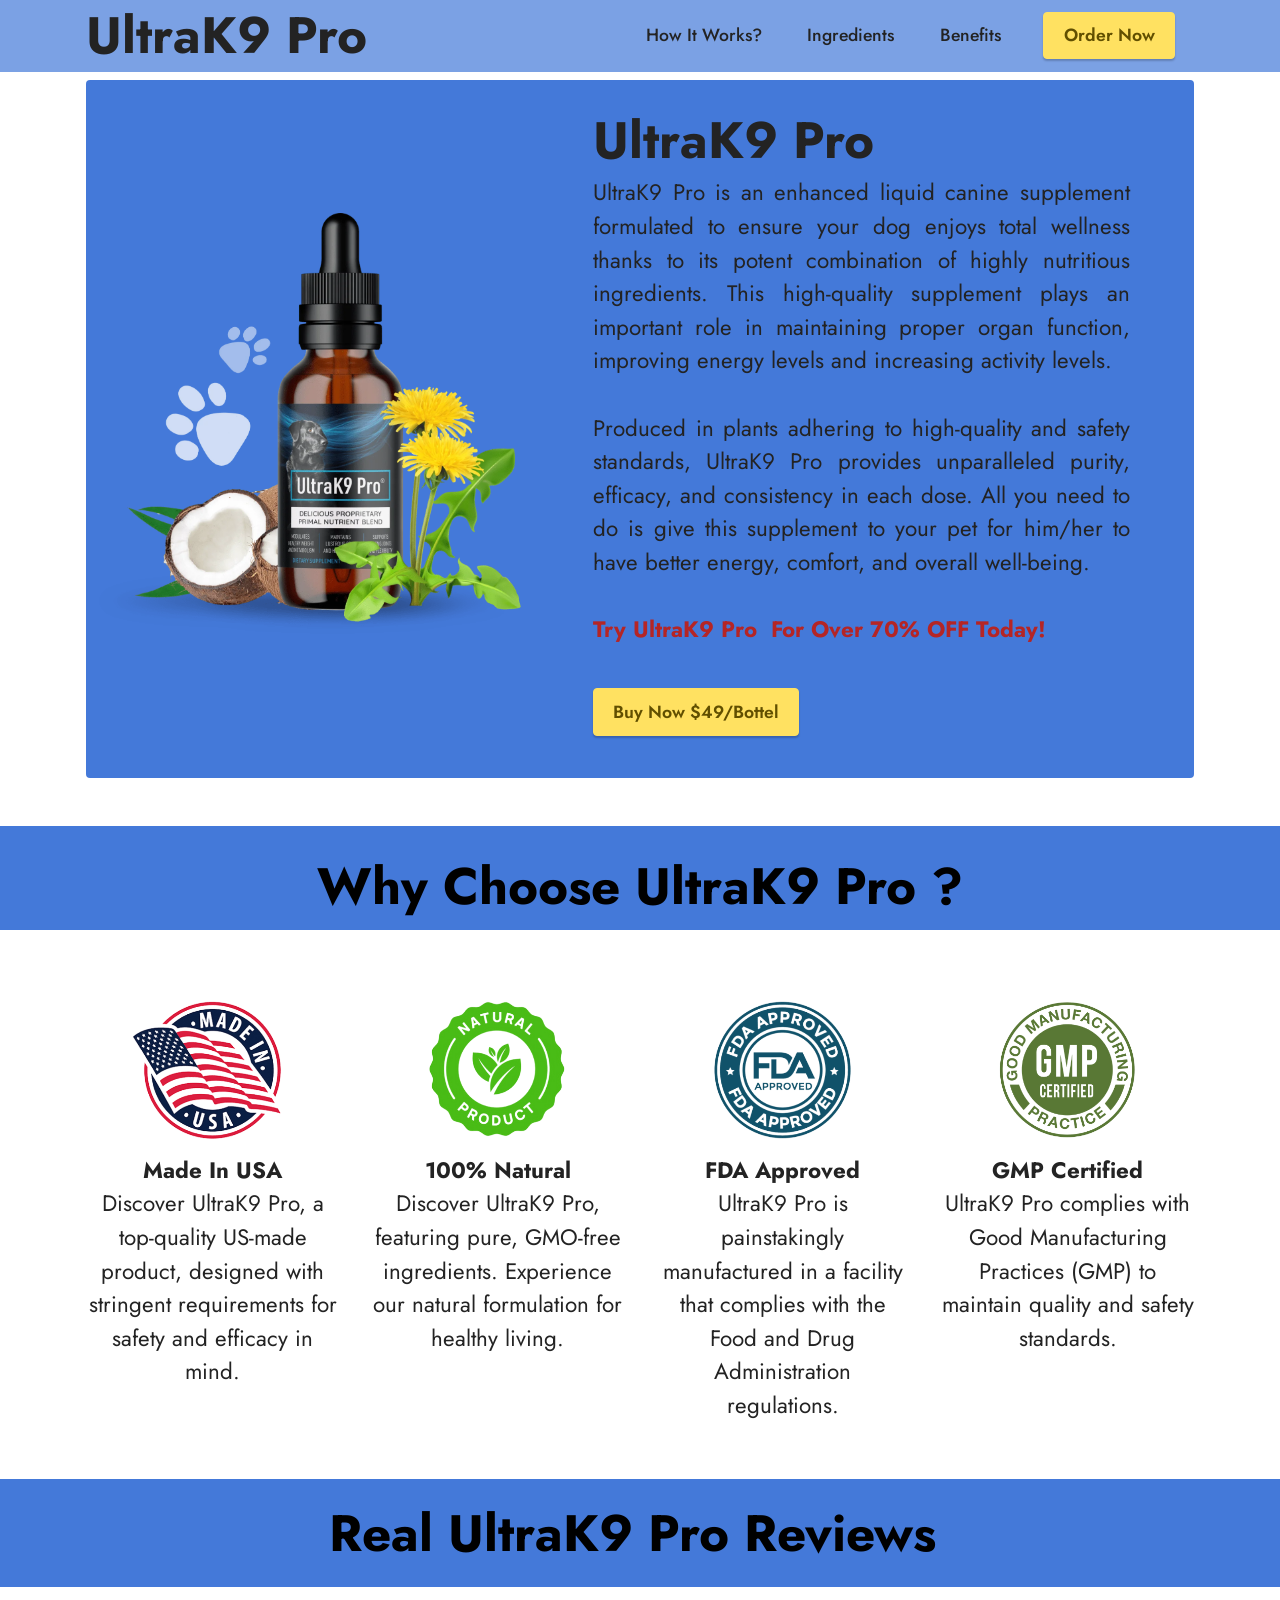
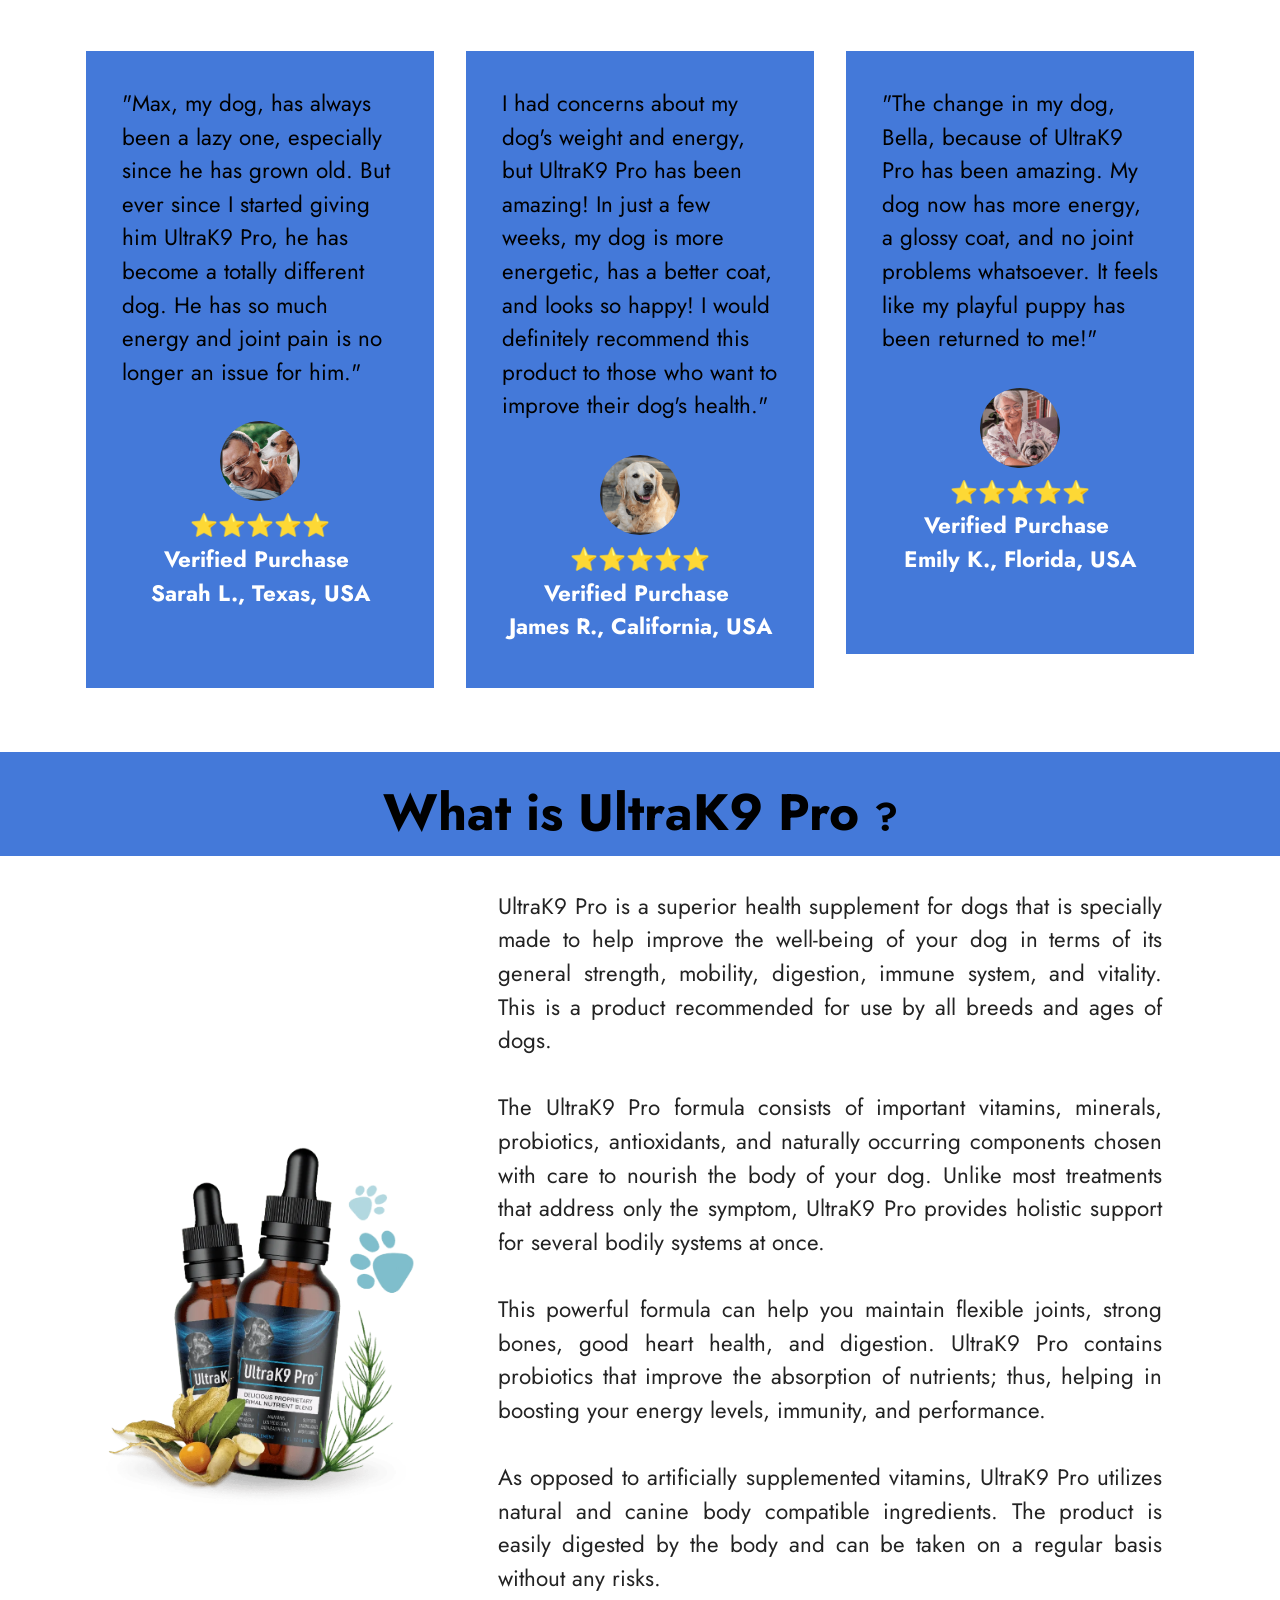
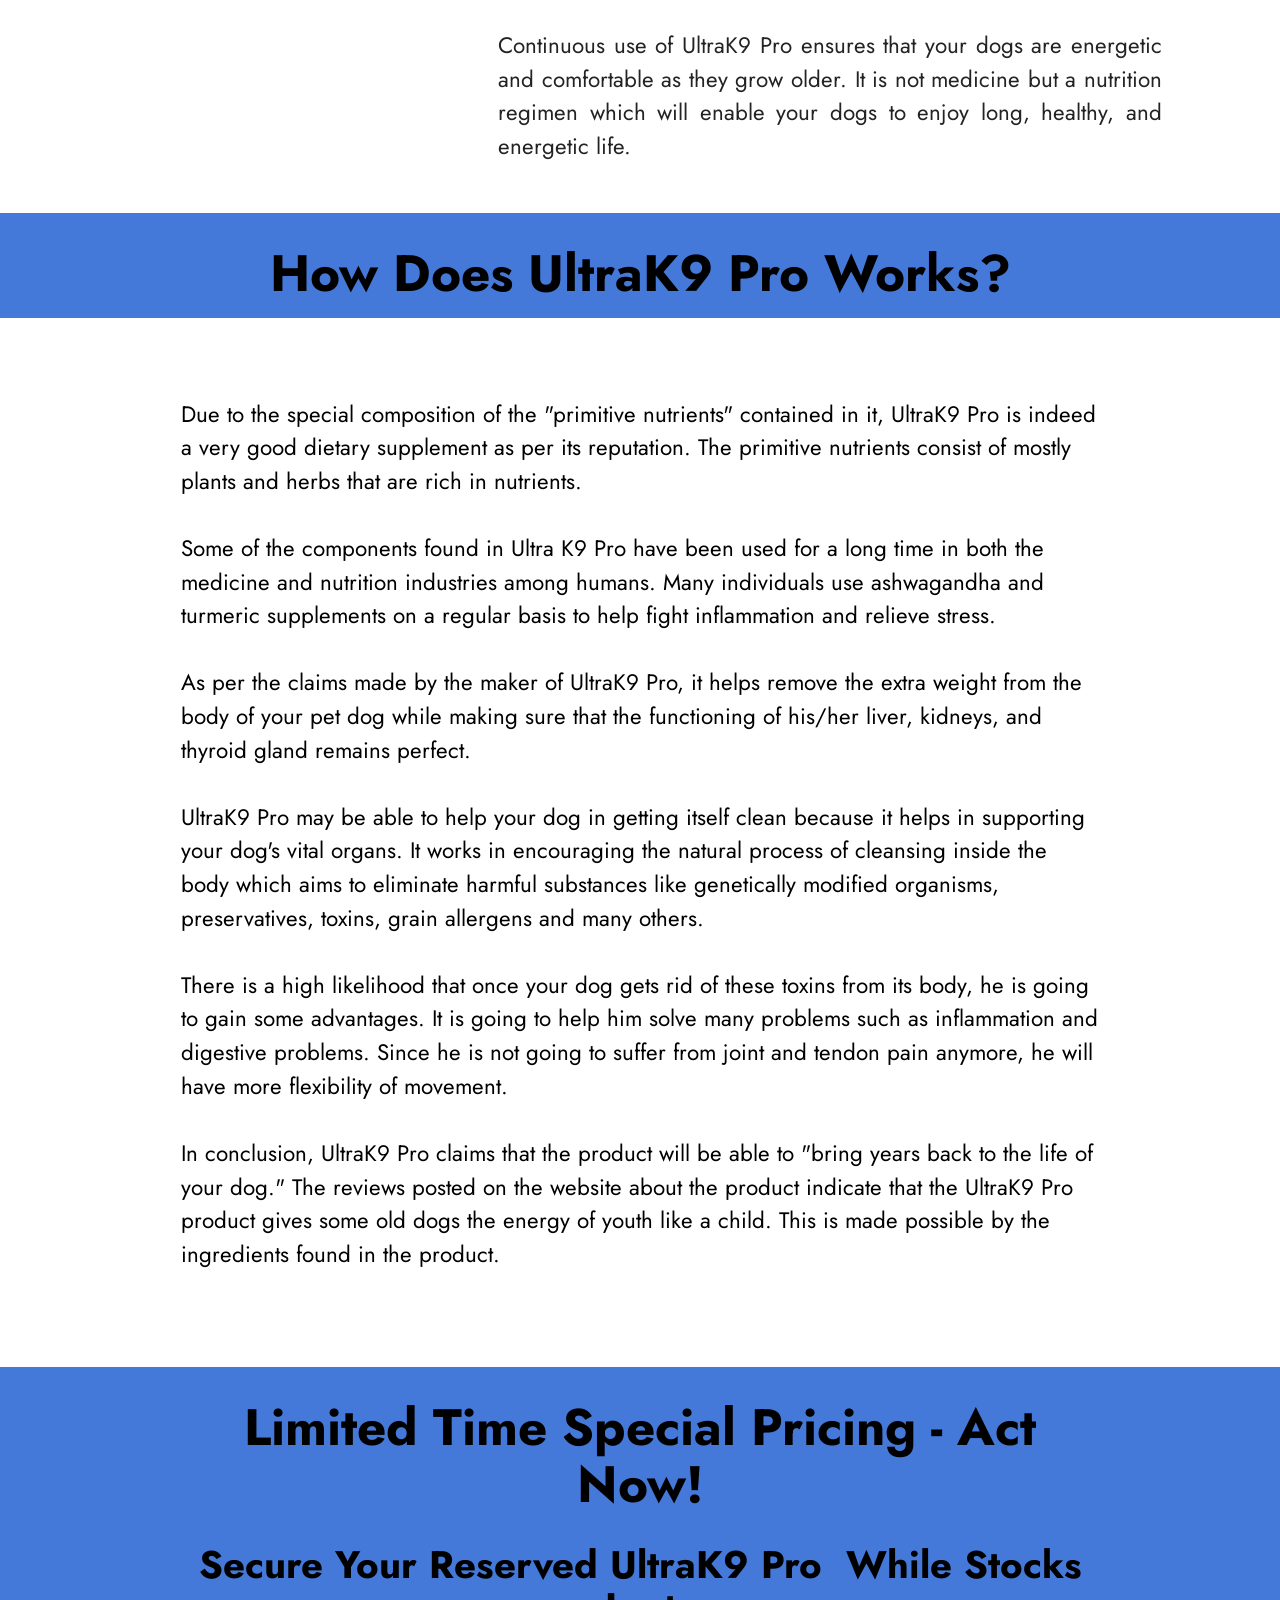
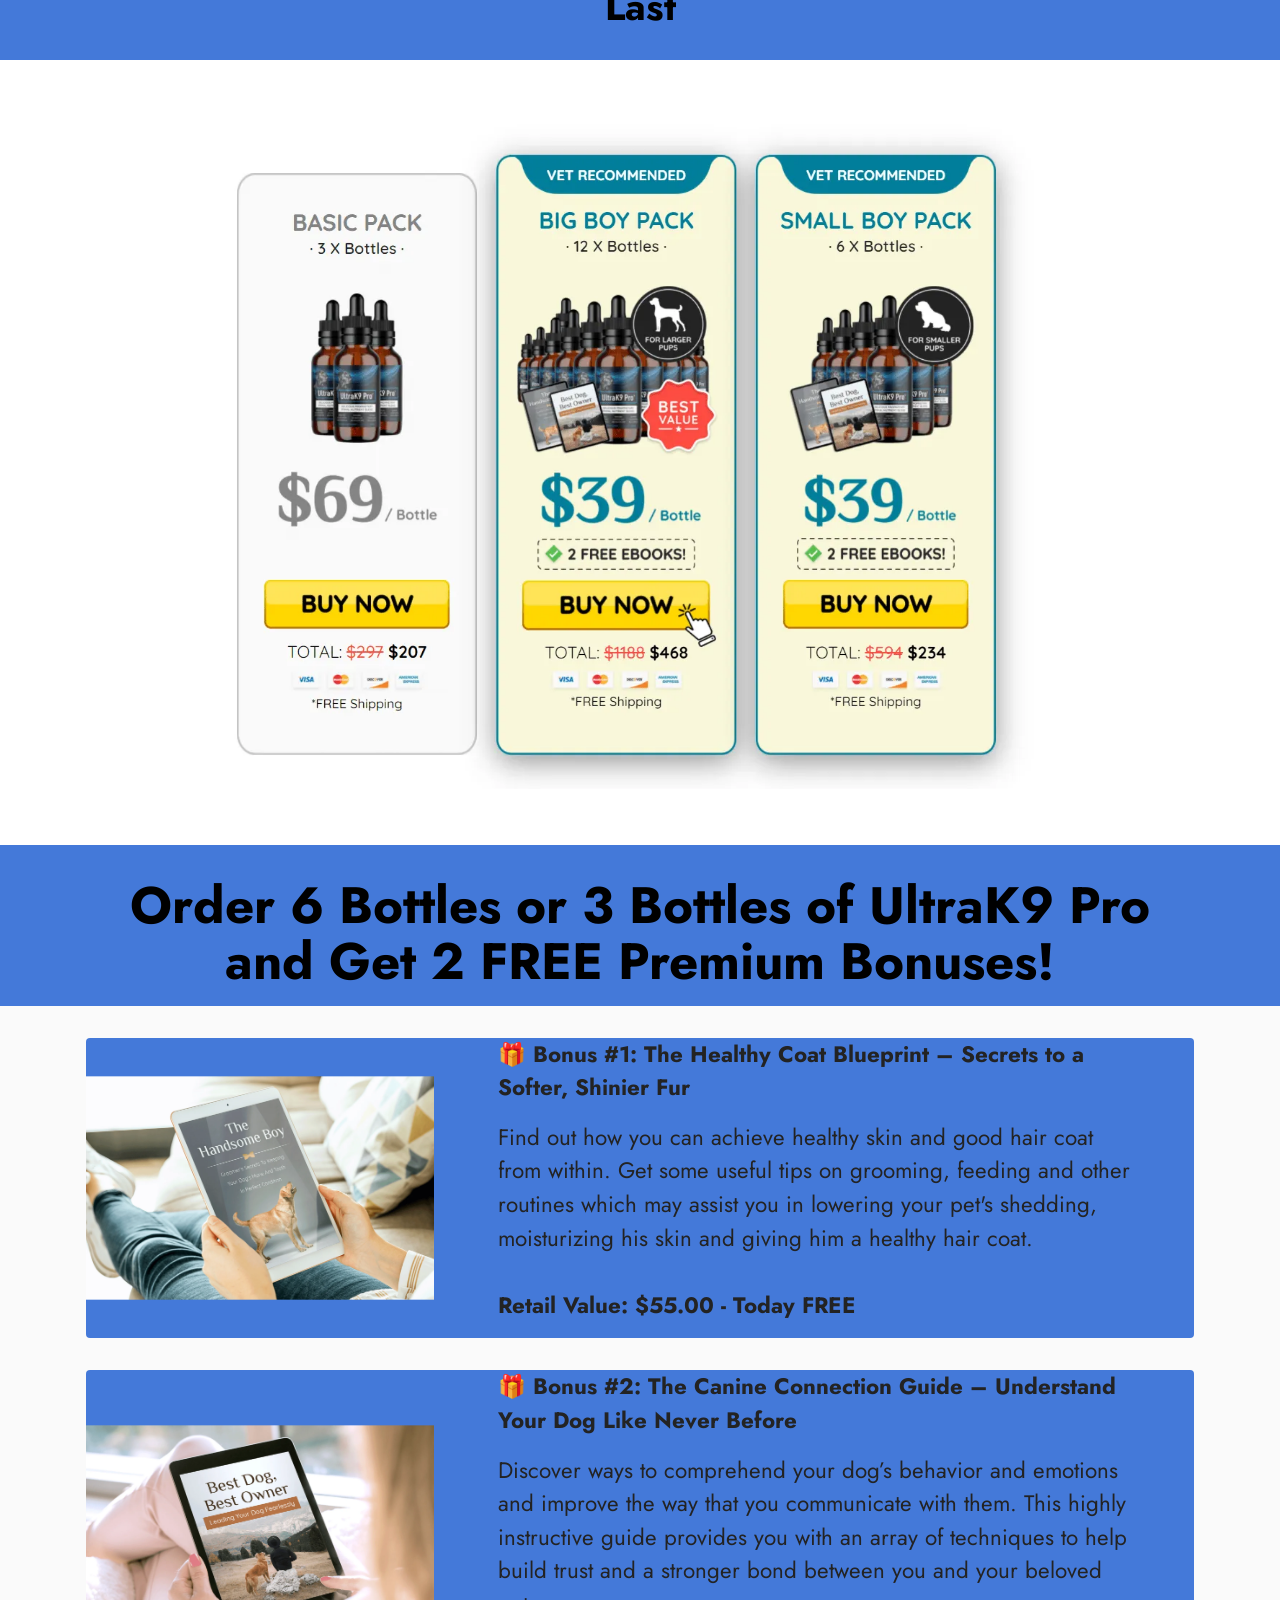
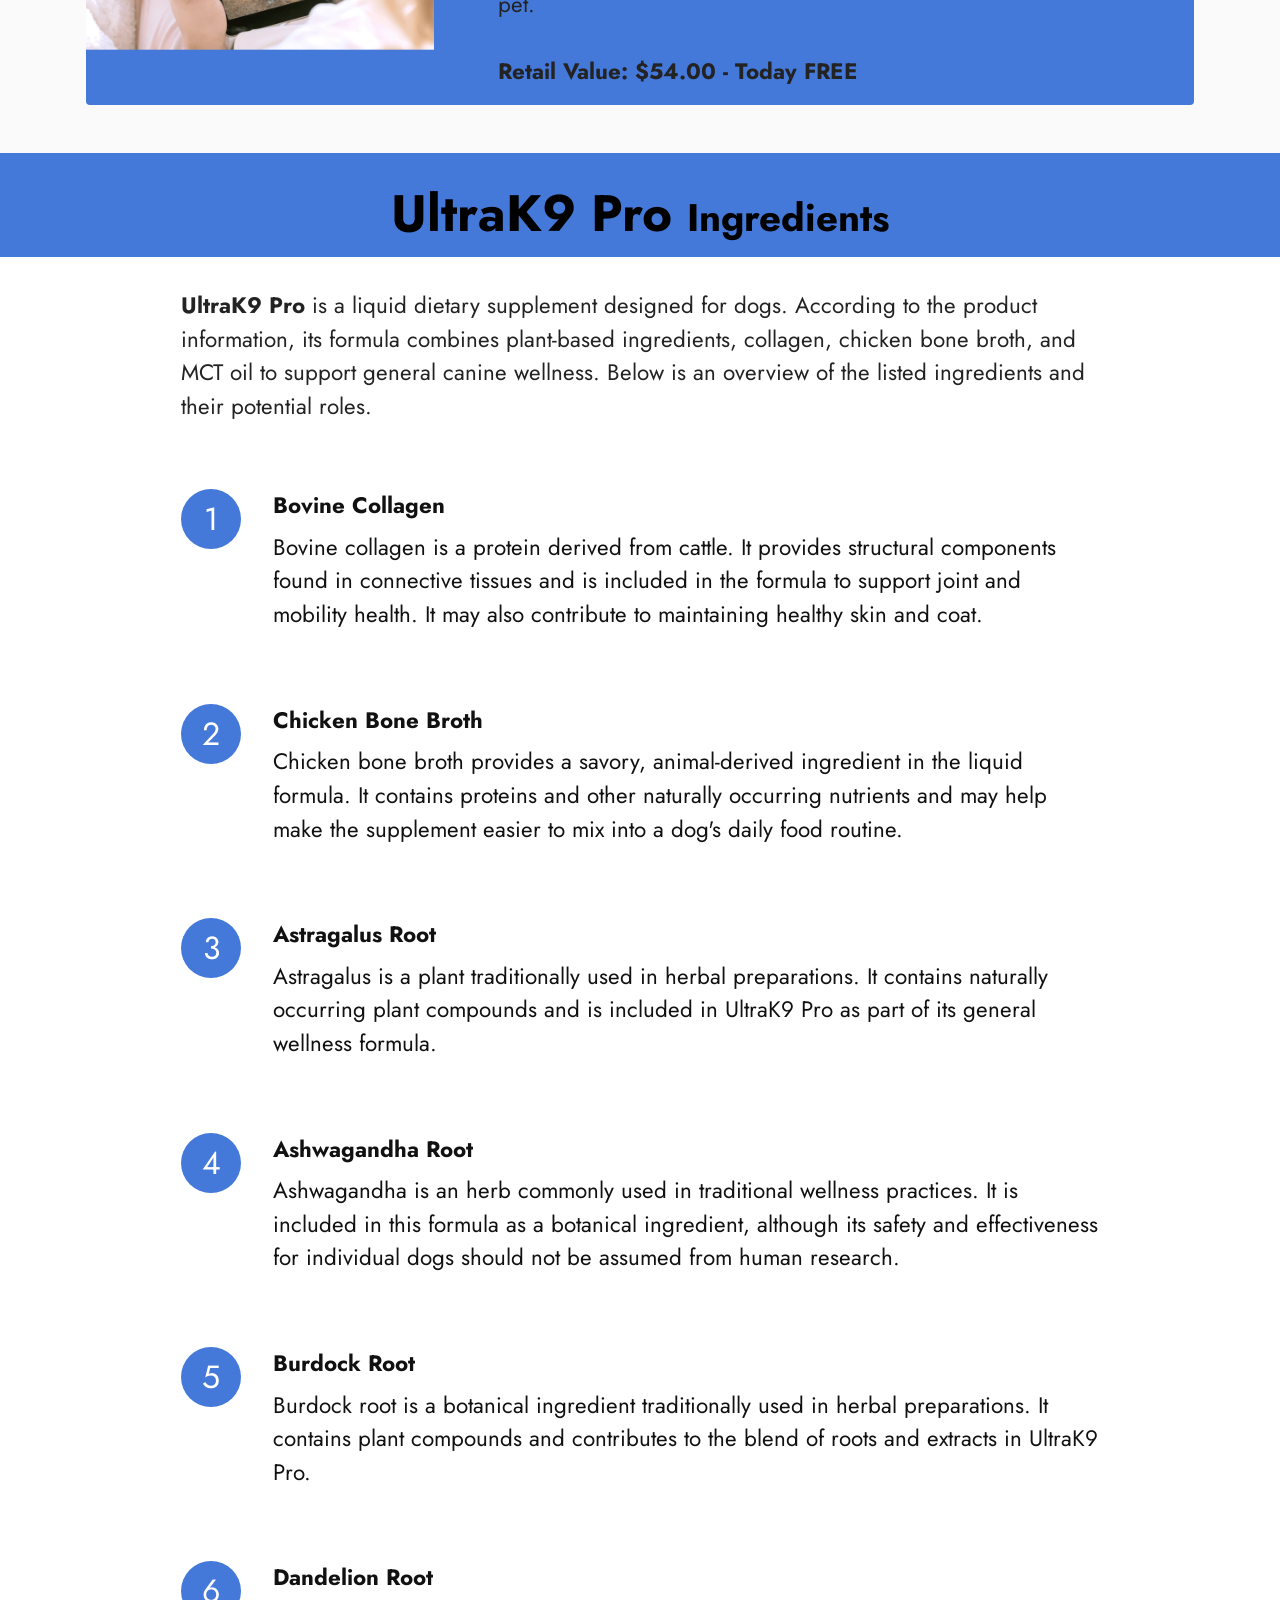
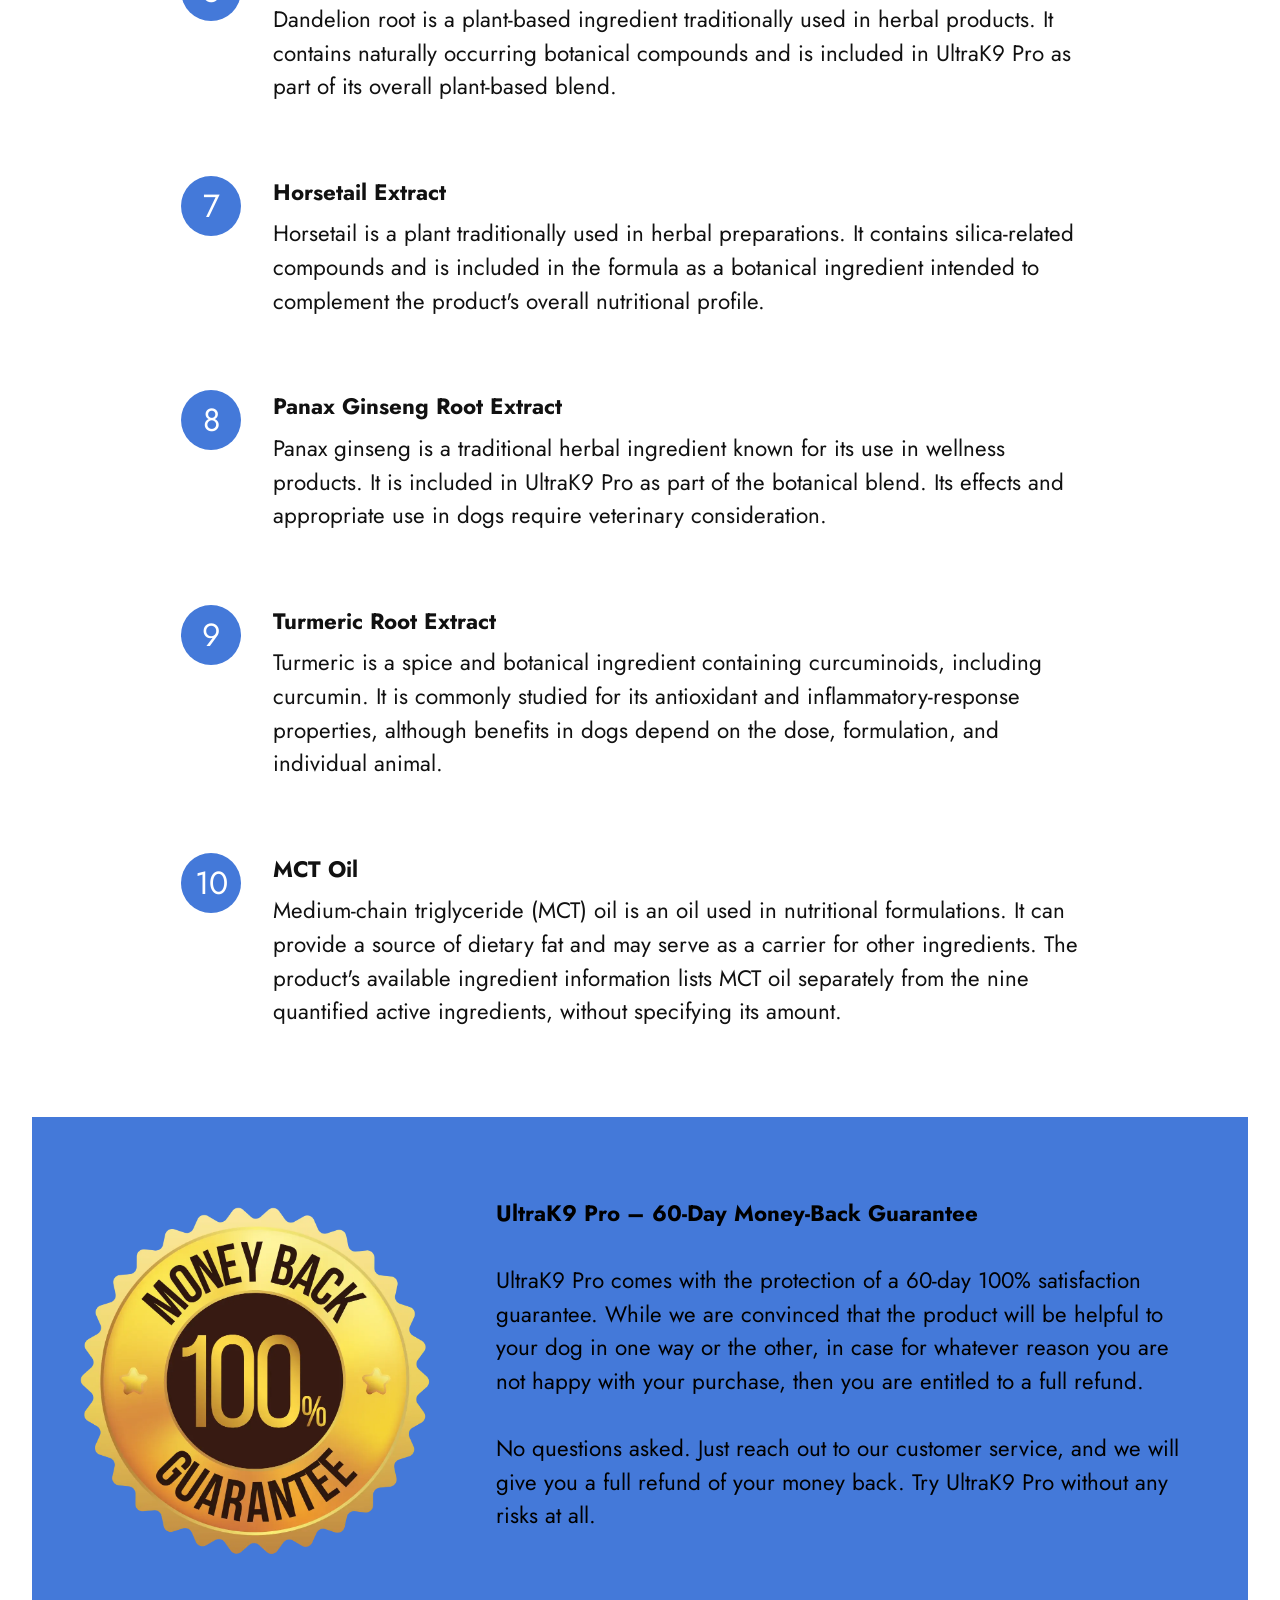
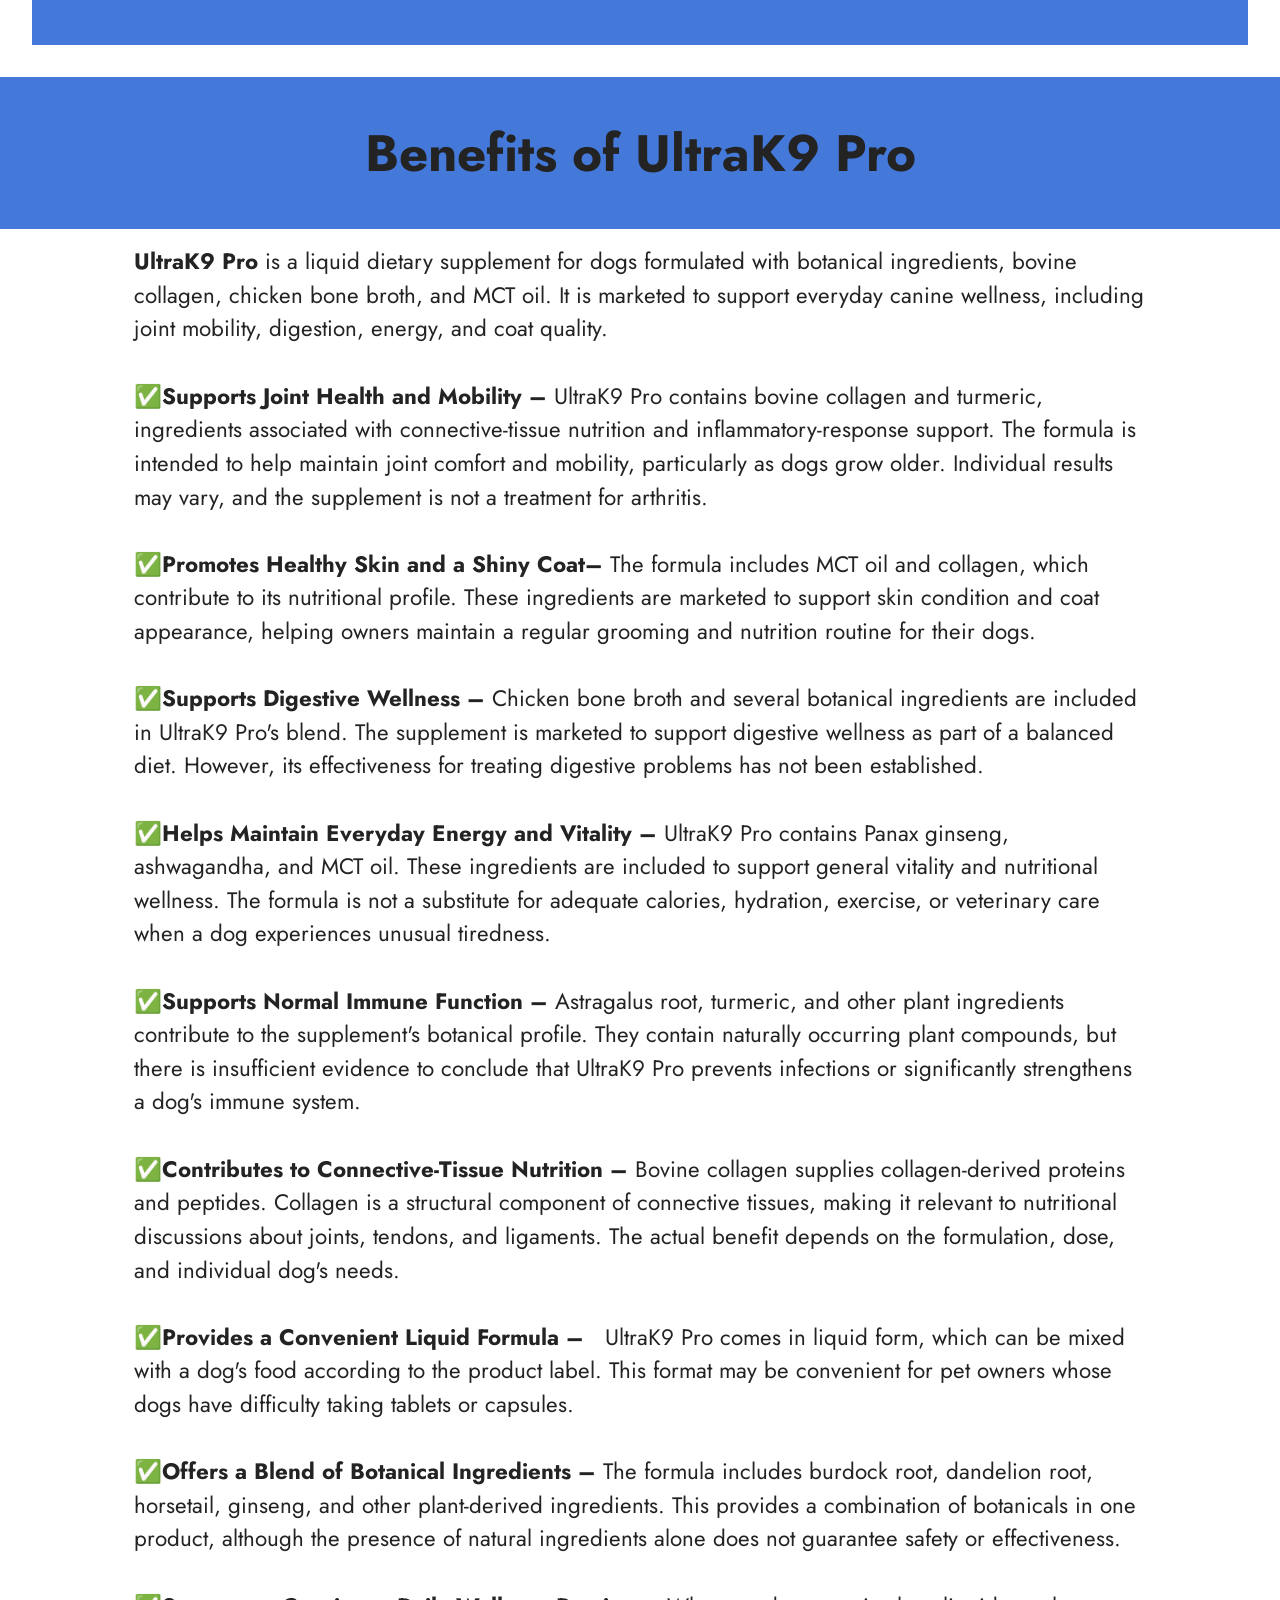
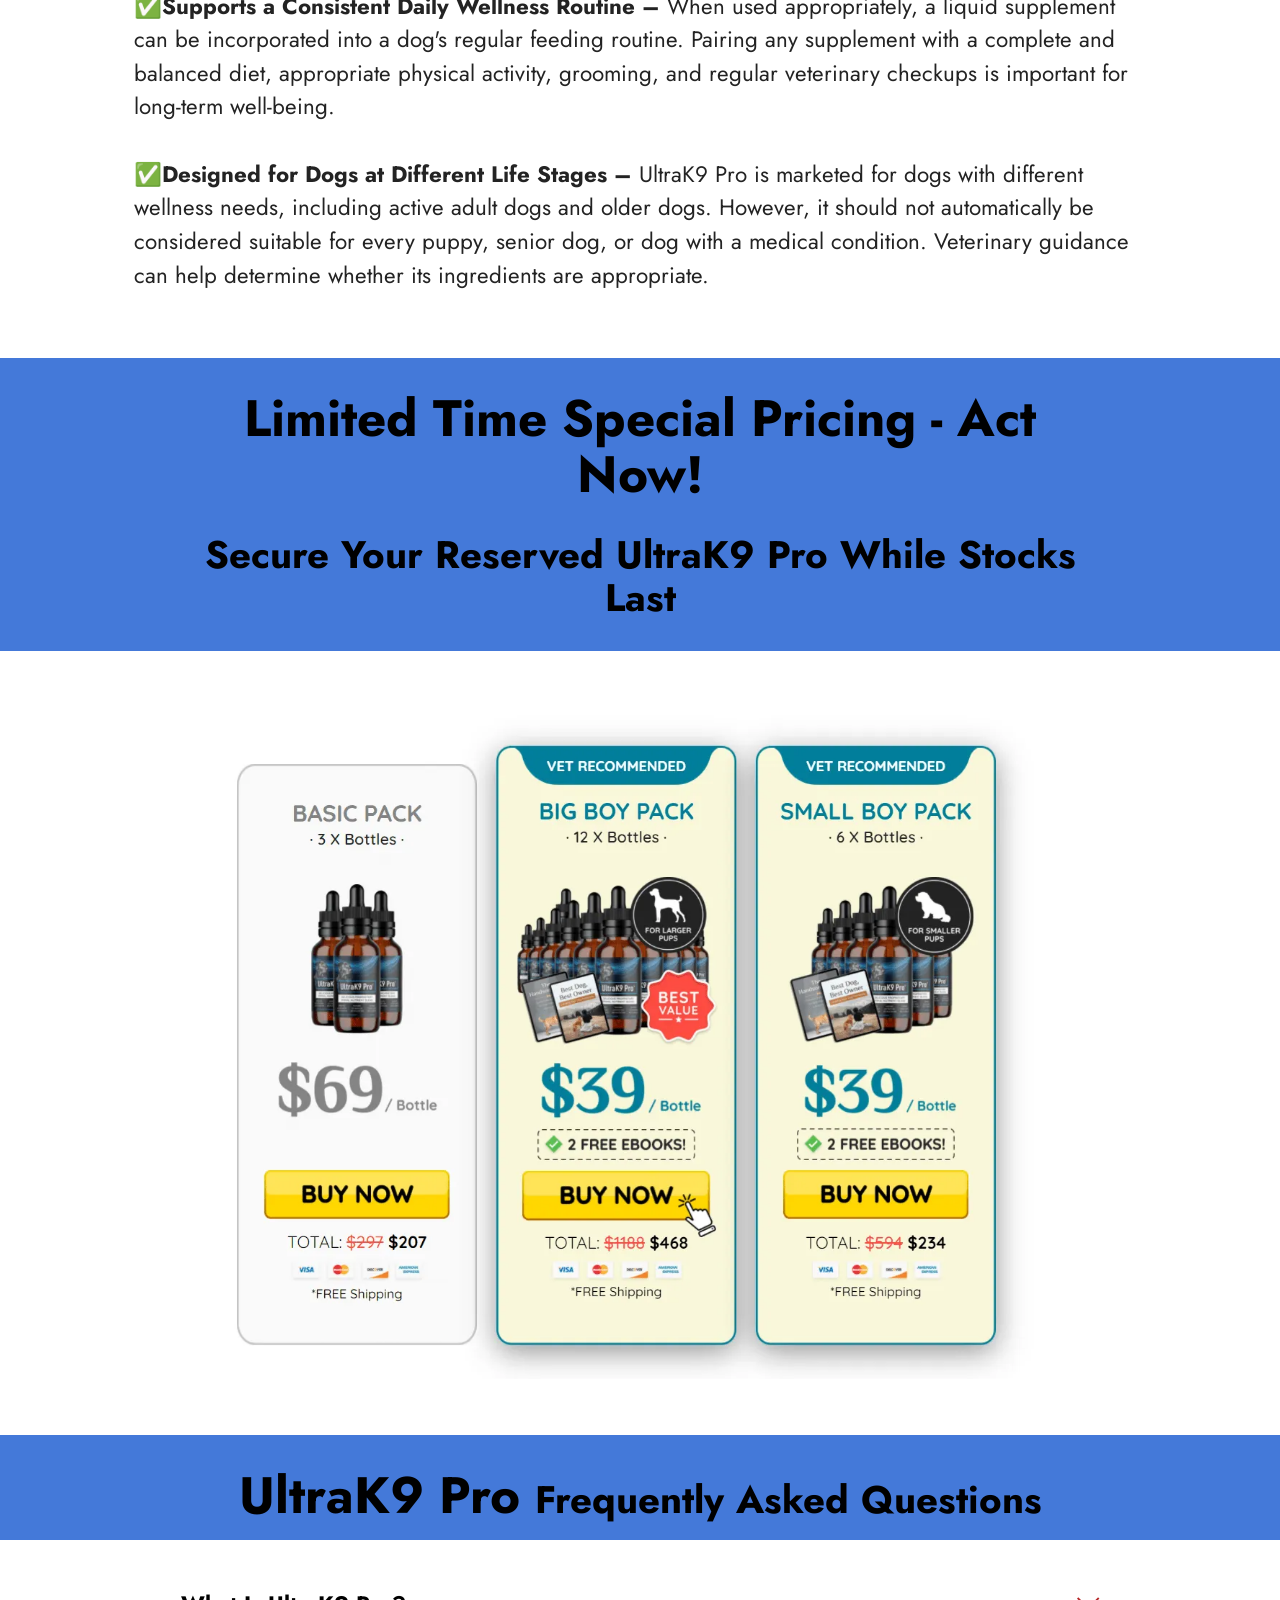
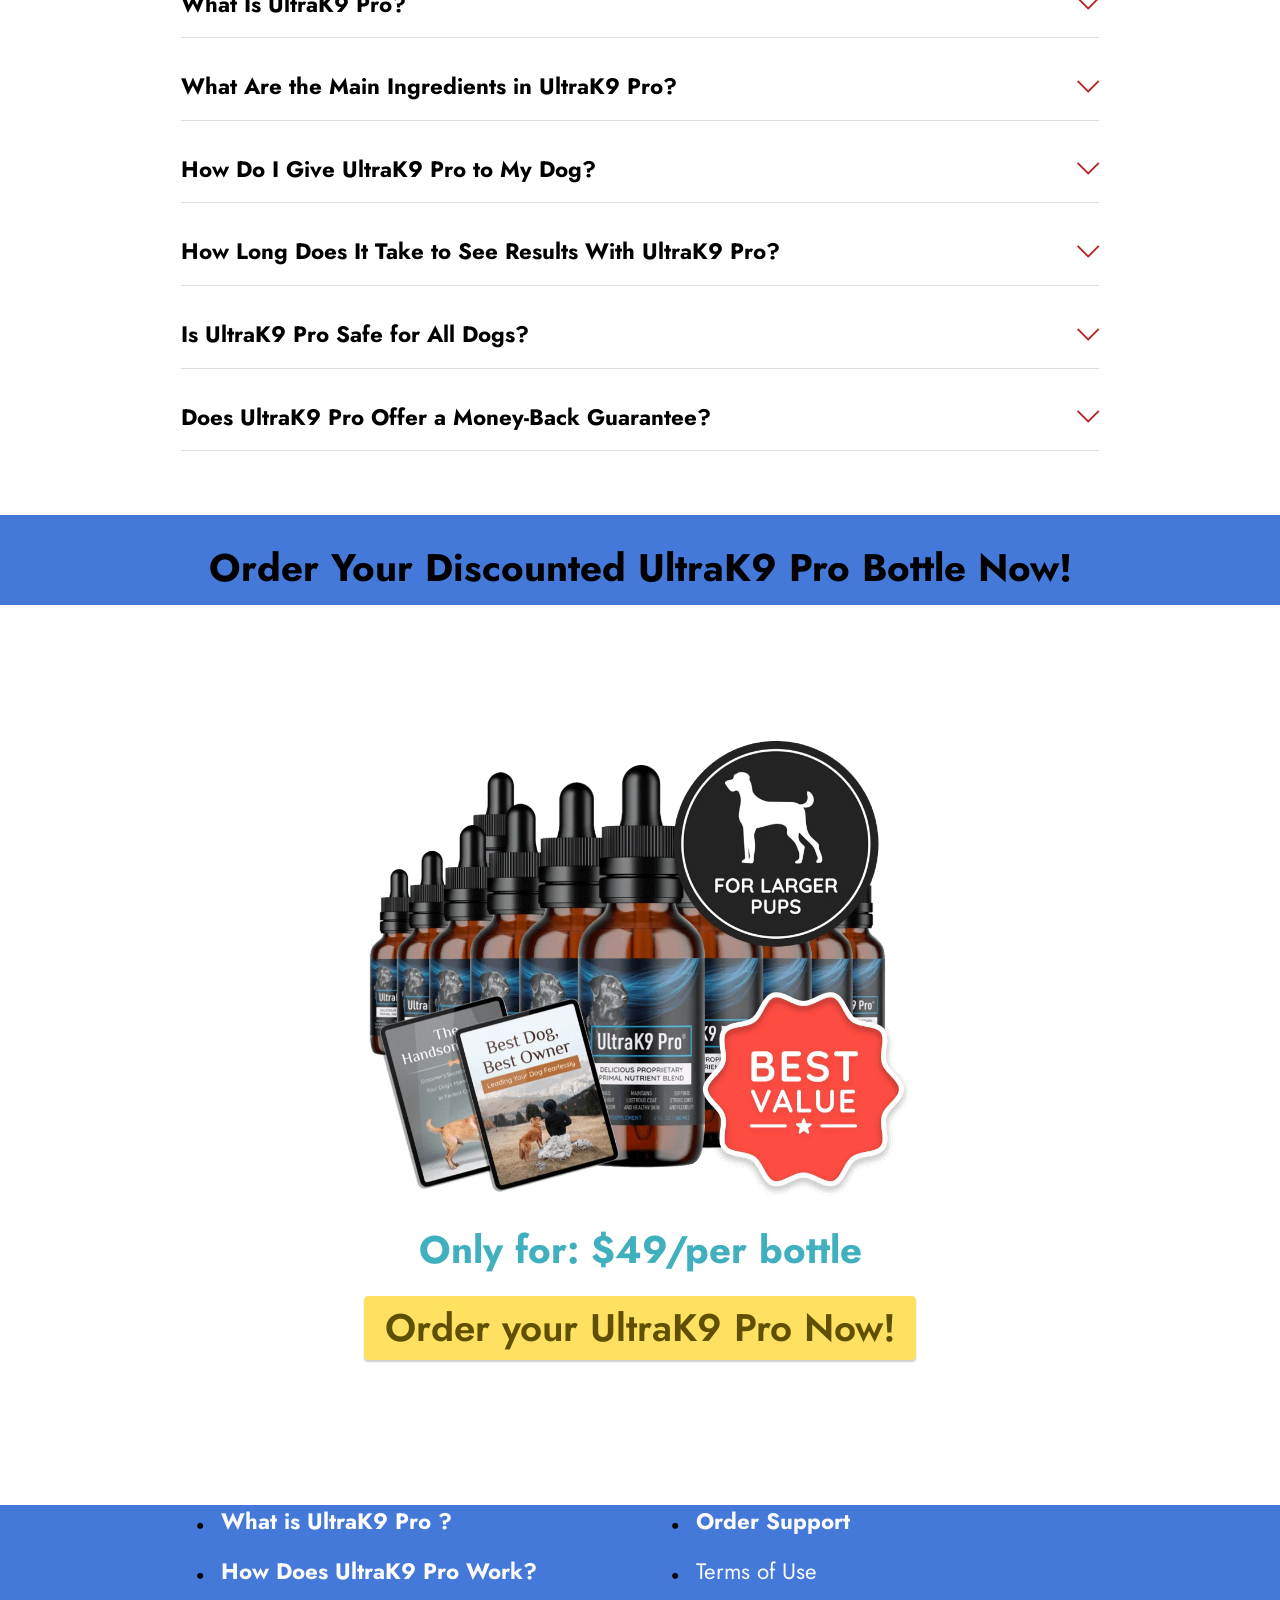
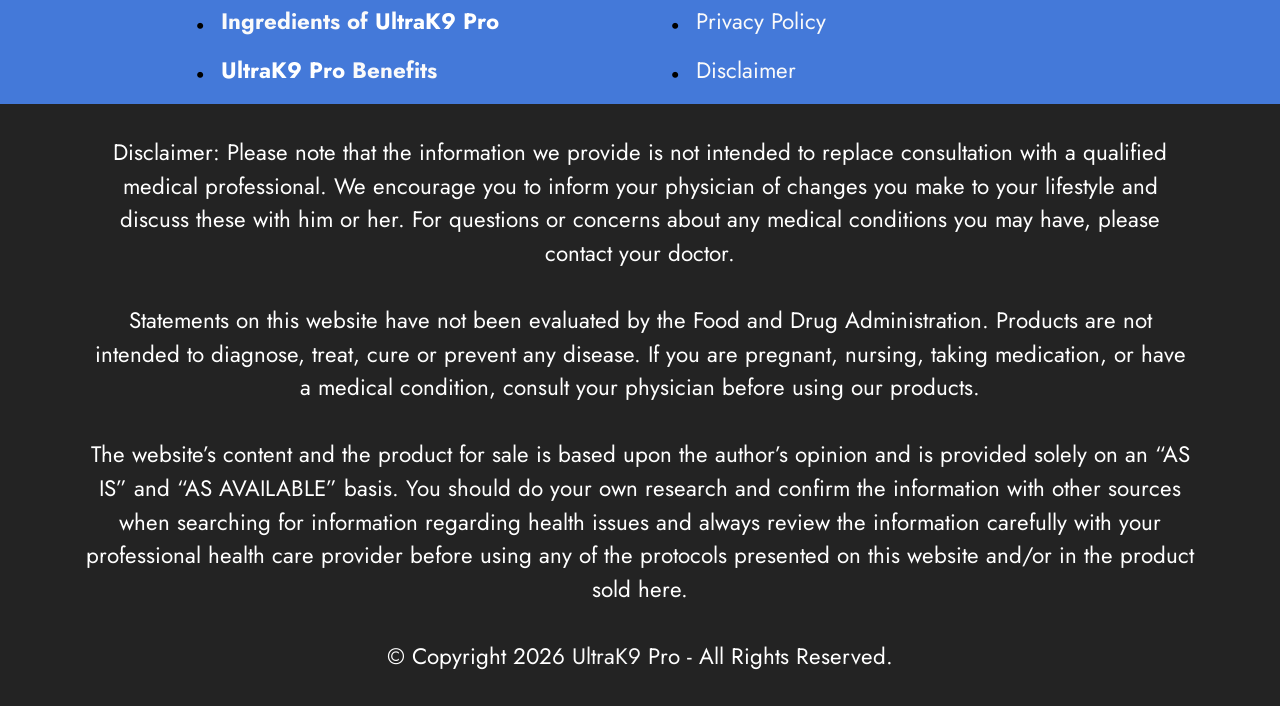
<file: index.html>
<!DOCTYPE html>
<html  lang="en">
<head>
  <!-- Site made with Mobirise Website Builder v6.1.12, https://mobirise.com -->
  <meta charset="UTF-8">
  <meta http-equiv="X-UA-Compatible" content="IE=edge">
  <meta name="generator" content="Mobirise v6.1.12, mobirise.com">
  <meta name="viewport" content="width=device-width, initial-scale=1, minimum-scale=1">
  <link rel="shortcut icon" href="assets/images/ultrak9-pro-official-website-1.webp" type="image/x-icon">
  <meta name="description" content="Discover UltraK9 Pro, a liquid dog supplement featuring collagen, chicken bone broth, turmeric, and botanical ingredients. Explore its ingredients, potential benefits, usage tips, safety considerations, and FAQs to help you make an informed choice for your dog's daily wellness routine.">
  
  
  <title>UltraK9 Pro Review: Ingredients, Benefits & Side Effects</title>
  <link rel="stylesheet" href="assets/web/assets/mobirise-icons2/mobirise2.css">
  <link rel="stylesheet" href="assets/web/assets/mobirise-icons/mobirise-icons.css">
  <link rel="stylesheet" href="assets/bootstrap/css/bootstrap.min.css">
  <link rel="stylesheet" href="assets/dropdown/css/style.css">
  <link rel="stylesheet" href="assets/socicon/css/styles.css">
  <link rel="stylesheet" href="assets/theme/css/style.css">
  <link rel="preload" href="https://fonts.googleapis.com/css?family=Jost:100,200,300,400,500,600,700,800,900,100i,200i,300i,400i,500i,600i,700i,800i,900i&display=swap" as="style" onload="this.onload=null;this.rel='stylesheet'">
  <noscript><link rel="stylesheet" href="https://fonts.googleapis.com/css?family=Jost:100,200,300,400,500,600,700,800,900,100i,200i,300i,400i,500i,600i,700i,800i,900i&display=swap"></noscript>
  <link rel="preload" as="style" href="assets/mobirise/css/mbr-additional.css?v=a1fkXl"><link rel="stylesheet" href="assets/mobirise/css/mbr-additional.css?v=a1fkXl" type="text/css">
<meta name="msvalidate.01" content="E1C683F4EFB1ADD5ABCEF03F91AA41EB" />
	<meta name="google-site-verification" content="4bTPPsSgGg9mrN9ppGhdz5BRyaK9BWV9diWJw_Lr8Sk" />
  
  
  
</head>
<body>
  
  <section data-bs-version="5.1" class="menu menu2 cid-tB0YZQqaCG" once="menu" id="menu2-0">
    
    <nav class="navbar navbar-dropdown navbar-expand-lg">
        <div class="container">
            <div class="navbar-brand">
                
                <span class="navbar-caption-wrap"><a class="navbar-caption text-black text-primary display-1" href="https://mwebzuno.com/7995/7551/7/?">UltraK9 Pro<br></a></span>
            </div>
            <button class="navbar-toggler" type="button" data-toggle="collapse" data-bs-toggle="collapse" data-target="#navbarSupportedContent" data-bs-target="#navbarSupportedContent" aria-controls="navbarNavAltMarkup" aria-expanded="false" aria-label="Toggle navigation">
                <div class="hamburger">
                    <span></span>
                    <span></span>
                    <span></span>
                    <span></span>
                </div>
            </button>
            <div class="collapse navbar-collapse" id="navbarSupportedContent">
                <ul class="navbar-nav nav-dropdown" data-app-modern-menu="true"><li class="nav-item"><a class="nav-link link text-black display-4" href="index.html#header3-1m">How It Works?</a></li>
                    <li class="nav-item"><a class="nav-link link text-black display-4" href="index.html#features20-x">
                            Ingredients</a></li>
                    <li class="nav-item"><a class="nav-link link text-black display-4" href="index.html#header3-1n">Benefits</a>
                    </li></ul>
                
                <div class="navbar-buttons mbr-section-btn"><a class="btn btn-warning display-4" href="https://mwebzuno.com/7995/7551/7/?">Order Now</a></div>
            </div>
        </div>
    </nav>
</section>

<section data-bs-version="5.1" class="header3 cid-tB10ubWVri" id="header3-1">

    

    
    

    <div class="align-center container">
        <div class="row justify-content-center">
            <div class="col-12 col-lg-9">
                
                
                
                
            </div>
        </div>
    </div>
</section>

<section data-bs-version="5.1" class="features7 cid-vsFuxaL0VE" id="features7-2c">
    <!---->
    

    
    
    <div class="container">
        <div class="card-wrapper">
            <div class="row align-items-center">
                <div class="col-12 col-lg-5">
                    <div class="image-wrapper">
                        <a href="https://mwebzuno.com/7995/7551/7/?"><img src="assets/images/ultrak9-pro-one-bottle.webp" alt="UltraK9 Pro"></a>
                    </div>
                </div>
                <div class="col-12 col-lg">
                    <div class="text-box">
                        <h5 class="mbr-title mbr-fonts-style display-1"><strong>UltraK9 Pro</strong></h5>
                        <p class="mbr-text mbr-fonts-style display-7">UltraK9 Pro is an enhanced liquid canine supplement formulated to ensure your dog enjoys total wellness thanks to its potent combination of highly nutritious ingredients. This high-quality supplement plays an important role in maintaining proper organ function, improving energy levels and increasing activity levels.<br><br>Produced in plants adhering to high-quality and safety standards, UltraK9 Pro provides unparalleled purity, efficacy, and consistency in each dose. All you need to do is give this supplement to your pet for him/her to have better energy, comfort, and overall well-being.<br><br><a href="https://mwebzuno.com/7995/7551/7/?" class="text-primary"><strong>Try&nbsp;UltraK9 Pro&nbsp;&nbsp;For Over 70% OFF Today!&nbsp;</strong></a><br></p>
                        
                        <div class="mbr-section-btn pt-3"><a href="https://mwebzuno.com/7995/7551/7/?" class="btn btn-warning display-4">Buy Now $49/Bottel</a></div>
                    </div>
                </div>
            </div>
        </div>
    </div>
</section>

<section data-bs-version="5.1" class="header3 cid-vzd1JweBTf" id="header3-3o">

    

    
    

    <div class="align-center container">
        <div class="row justify-content-center">
            <div class="col-12 col-lg-12">
                
                <h2 class="mbr-section-subtitle mbr-fonts-style mb-3 display-1"><strong>Why Choose UltraK9 Pro</strong><strong style="font-size: 3.2rem;">&nbsp;?</strong></h2>
                
                
            </div>
        </div>
    </div>
</section>

<section data-bs-version="5.1" class="gallery5 mbr-gallery cid-vszOlzmzra" id="gallery5-26">
    

    
    

    <div class="container">
        
        <div class="row mbr-gallery mt-4">
            <div class="col-12 col-md-6 col-lg-3 item gallery-image active">
                <div class="item-wrapper" data-toggle="modal" data-bs-toggle="modal" data-target="#vzi8TIzd0H-modal" data-bs-target="#vzi8TIzd0H-modal">
                    <img class="w-100" src="assets/images/made-in-usa-500x300.png" alt="Made In USA" data-slide-to="0" data-bs-slide-to="0" data-target="#lb-vzi8TIzd0H" data-bs-target="#lb-vzi8TIzd0H">
                    <div class="icon-wrapper">
                        <span class="mobi-mbri mobi-mbri-search mbr-iconfont mbr-iconfont-btn"></span>
                    </div>
                </div>
                <h1 class="mbr-item-subtitle mbr-fonts-style align-center mb-2 mt-2 display-7"><div><strong>Made In USA</strong></div><div>Discover UltraK9 Pro, a top-quality US-made product, designed with stringent requirements for safety and efficacy in mind.</div><div>
</div><div>
</div><div>
</div><div>
</div></h1>
            </div>
            <div class="col-12 col-md-6 col-lg-3 item gallery-image">
                <div class="item-wrapper" data-toggle="modal" data-bs-toggle="modal" data-target="#vzi8TIzd0H-modal" data-bs-target="#vzi8TIzd0H-modal">
                    <img class="w-100" src="assets/images/natural-product-500x300.png" alt="100% Natural" data-slide-to="1" data-bs-slide-to="1" data-target="#lb-vzi8TIzd0H" data-bs-target="#lb-vzi8TIzd0H">
                    <div class="icon-wrapper">
                        <span class="mobi-mbri mobi-mbri-search mbr-iconfont mbr-iconfont-btn"></span>
                    </div>
                </div>
                <h1 class="mbr-item-subtitle mbr-fonts-style align-center mb-2 mt-2 display-7"><div><span style="font-size: 1.4rem;"><strong>100% Natural</strong></span></div><div>Discover UltraK9 Pro, featuring pure, GMO-free ingredients. Experience our natural formulation for healthy living.</div><div>
</div><div>
</div><div>
</div></h1>
            </div>
            
            <div class="col-12 col-md-6 col-lg-3 item gallery-image">
                <div class="item-wrapper" data-toggle="modal" data-bs-toggle="modal" data-target="#vzi8TIzd0H-modal" data-bs-target="#vzi8TIzd0H-modal">
                    <img class="w-100" src="assets/images/fda-approved-500x300.png" alt="FDA Approved" data-slide-to="2" data-bs-slide-to="2" data-target="#lb-vzi8TIzd0H" data-bs-target="#lb-vzi8TIzd0H">
                    <div class="icon-wrapper">
                        <span class="mobi-mbri mobi-mbri-search mbr-iconfont mbr-iconfont-btn"></span>
                    </div>
                </div>
                <h1 class="mbr-item-subtitle mbr-fonts-style align-center mb-2 mt-2 display-7"><div><strong>FDA Approved</strong></div><div>UltraK9 Pro is painstakingly manufactured in a facility that complies with the Food and Drug Administration regulations.</div><div>
</div><div>
</div></h1>
            </div><div class="col-12 col-md-6 col-lg-3 item gallery-image">
                <div class="item-wrapper" data-toggle="modal" data-bs-toggle="modal" data-target="#vzi8TIzd0H-modal" data-bs-target="#vzi8TIzd0H-modal">
                    <img class="w-100" src="assets/images/gmp-certified-500x300.png" alt="GMP Certified" data-slide-to="3" data-bs-slide-to="3" data-target="#lb-vzi8TIzd0H" data-bs-target="#lb-vzi8TIzd0H">
                    <div class="icon-wrapper">
                        <span class="mobi-mbri mobi-mbri-search mbr-iconfont mbr-iconfont-btn"></span>
                    </div>
                </div>
                <h1 class="mbr-item-subtitle mbr-fonts-style align-center mb-2 mt-2 display-7"><div><strong>GMP Certified</strong></div><div>UltraK9 Pro complies with Good Manufacturing Practices (GMP) to maintain quality and safety standards.</div><div>
</div><div>
</div><div>
</div></h1>
            </div>
        </div>

        <div class="modal mbr-slider" tabindex="-1" role="dialog" aria-hidden="true" id="vzi8TIzd0H-modal">
            <div class="modal-dialog" role="document">
                <div class="modal-content">
                    <div class="modal-body">
                        <div class="carousel slide" id="lb-vzi8TIzd0H" data-interval="5000" data-bs-interval="5000">
                            <div class="carousel-inner">
                                <div class="carousel-item active">
                                    <img class="d-block w-100" src="assets/images/made-in-usa-500x300.png" alt="Mobirise Website Builder">
                                </div>
                                <div class="carousel-item">
                                    <img class="d-block w-100" src="assets/images/natural-product-500x300.png" alt="Mobirise Website Builder">
                                </div>
                                
                                <div class="carousel-item">
                                    <img class="d-block w-100" src="assets/images/fda-approved-500x300.png" alt="Mobirise Website Builder">
                                </div><div class="carousel-item">
                                    <img class="d-block w-100" src="assets/images/gmp-certified-500x300.png" alt="Mobirise Website Builder">
                                </div>
                            </div>
                            <ol class="carousel-indicators">
                                <li data-slide-to="0" data-bs-slide-to="0" class="active" data-target="#lb-vzi8TIzd0H" data-bs-target="#lb-vzi8TIzd0H"></li>
                                <li data-slide-to="1" data-bs-slide-to="1" data-target="#lb-vzi8TIzd0H" data-bs-target="#lb-vzi8TIzd0H"></li>
                                <li data-slide-to="2" data-bs-slide-to="2" data-target="#lb-vzi8TIzd0H" data-bs-target="#lb-vzi8TIzd0H"></li>
                                <li data-slide-to="3" data-bs-slide-to="3" data-target="#lb-vzi8TIzd0H" data-bs-target="#lb-vzi8TIzd0H"></li>
                            </ol>
                            <a role="button" href="" class="close" data-dismiss="modal" data-bs-dismiss="modal" aria-label="Close">
                            </a>
                            <a class="carousel-control-prev carousel-control" role="button" data-slide="prev" data-bs-slide="prev" href="#lb-vzi8TIzd0H">
                                <span class="mobi-mbri mobi-mbri-arrow-prev" aria-hidden="true"></span>
                                <span class="sr-only visually-hidden">Previous</span>
                            </a>
                            <a class="carousel-control-next carousel-control" role="button" data-slide="next" data-bs-slide="next" href="#lb-vzi8TIzd0H">
                                <span class="mobi-mbri mobi-mbri-arrow-next" aria-hidden="true"></span>
                                <span class="sr-only visually-hidden">Next</span>
                            </a>
                        </div>
                    </div>
                </div>
            </div>
        </div>
    </div>
</section>

<section data-bs-version="5.1" class="content6 cid-vsJlN0BLRY" id="content6-2f">
    
    <div class="container">
        <div class="row justify-content-center">
            <div class="col-md-12 col-lg-10">
                <hr class="line">
                <p class="mbr-text align-center mbr-fonts-style my-4 display-1"><strong>Real&nbsp;UltraK9 Pro&nbsp;Reviews&nbsp;</strong><br></p>
                <hr class="line">
            </div>
        </div>
    </div>
</section>

<section data-bs-version="5.1" class="people04 cid-vweRgNTzRw" id="people04-2m">
	
	
	<div class="container">
		
		<div class="row mbr-masonry" data-masonry="{&quot;percentPosition&quot;: true }">
			
			<div class="item features-without-image col-12 col-md-6 col-lg-4 active">
				<div class="item-wrapper">
					<div class="card-box align-left">
						<p class="card-text mbr-fonts-style display-7">"Max, my dog, has always been a lazy one, especially since he has grown old. But ever since I started giving him UltraK9 Pro, he has become a totally different dog. He has so much energy and joint pain is no longer an issue for him."<br>
						</p>
						<div class="img-wrapper mt-4 mb-2">
							<img src="assets/images/testimonial-face3-160x160.png" data-slide-to="1" data-bs-slide-to="1" alt="Lauren T. – Palm Springs, USA">
						</div>
						<h5 class="card-title mbr-fonts-style display-7"><strong>⭐⭐⭐⭐⭐</strong><br><strong>Verified Purchase&nbsp;</strong><br><div><strong>Sarah L., Texas, USA
</strong></div><div><strong><br></strong></div><div><strong>
</strong></div><div><strong>
</strong></div><div><strong>
</strong></div></h5>
					</div>
				</div>
			</div>
			<div class="item features-without-image col-12 col-md-6 col-lg-4">
				<div class="item-wrapper">
					<div class="card-box align-left">
						<p class="card-text mbr-fonts-style display-7">I had concerns about my dog's weight and energy, but UltraK9 Pro has been amazing! In just a few weeks, my dog is more energetic, has a better coat, and looks so happy! I would definitely recommend this product to those who want to improve their dog's health."<br>
						</p>
						<div class="img-wrapper mt-4 mb-2">
							<img src="assets/images/testimonial-face2-160x160.png" data-slide-to="2" data-bs-slide-to="2" alt="Ted W. – San Diego, USA">
						</div>
						<h5 class="card-title mbr-fonts-style display-7">
							<strong>⭐⭐⭐⭐⭐</strong><br><strong>Verified Purchase&nbsp;</strong><div><strong>James R., California, USA</strong></div><div><strong>
</strong></div><div><strong>
</strong></div><div><strong>
</strong></div><div><strong>
</strong></div></h5>
					</div>
				</div>
			</div>
			
			<div class="item features-without-image col-12 col-md-6 col-lg-4">
				<div class="item-wrapper">
					<div class="card-box align-left">
						<p class="card-text mbr-fonts-style display-7">"The change in my dog, Bella, because of UltraK9 Pro has been amazing. My dog now has more energy, a glossy coat, and no joint problems whatsoever. It feels like my playful puppy has been returned to me!"<br>
						</p>
						<div class="img-wrapper mt-4 mb-2">
							<img src="assets/images/testimonial-face1-160x160.png" data-slide-to="4" data-bs-slide-to="4" alt="Linda K. – Maryland, USA">
						</div>
						<h5 class="card-title mbr-fonts-style display-7"><strong>⭐⭐⭐⭐⭐</strong><br><strong>Verified Purchase&nbsp;</strong><br><div><strong>Emily K., Florida, USA
</strong></div><div><strong><br></strong></div><div><strong>
</strong></div><div><strong>
</strong></div></h5>
					</div>
				</div>
			</div>
			
		</div>
	</div>
</section>

<section data-bs-version="5.1" class="header3 cid-tB83YwBUMj" id="header3-1l">

    

    
    

    <div class="align-center container">
        <div class="row justify-content-center">
            <div class="col-12 col-lg-12">
                
                <h2 class="mbr-section-subtitle mbr-fonts-style mb-3 display-1"><strong>What is UltraK9 Pro&nbsp;</strong><strong style="font-size: 2.4rem;">?</strong></h2>
                
                
            </div>
        </div>
    </div>
</section>

<section data-bs-version="5.1" class="header11 cid-tB1vWdJbT6" id="header11-a">

    

    
    

    <div class="container">
        <div class="row justify-content-center">
            <div class="col-12 col-md-4 image-wrapper">
                <a href="https://mwebzuno.com/7995/7551/7/?"><img class="w-100" src="assets/images/ultrak9-pro-official-website.webp" alt="UltraK9 Pro"></a>
            </div>
            <div class="col-12 col-md">
                <div class="text-wrapper text-center">
                    
                    <p class="mbr-text mbr-fonts-style display-7"><br>UltraK9 Pro is a superior health supplement for dogs that is specially made to help improve the well-being of your dog in terms of its general strength, mobility, digestion, immune system, and vitality. This is a product recommended for use by all breeds and ages of dogs.<br><br>The UltraK9 Pro formula consists of important vitamins, minerals, probiotics, antioxidants, and naturally occurring components chosen with care to nourish the body of your dog. Unlike most treatments that address only the symptom, UltraK9 Pro provides holistic support for several bodily systems at once.<br><br>This powerful formula can help you maintain flexible joints, strong bones, good heart health, and digestion. UltraK9 Pro contains probiotics that improve the absorption of nutrients; thus, helping in boosting your energy levels, immunity, and performance.<br><br>As opposed to artificially supplemented vitamins, UltraK9 Pro utilizes natural and canine body compatible ingredients. The product is easily digested by the body and can be taken on a regular basis without any risks.<br><br>Continuous use of UltraK9 Pro ensures that your dogs are energetic and comfortable as they grow older. It is not medicine but a nutrition regimen which will enable your dogs to enjoy long, healthy, and energetic life.<br><br></p>
                    
                </div>
            </div>
        </div>
    </div>
</section>

<section data-bs-version="5.1" class="header3 cid-tB85bPoWQz" id="header3-1m">

    

    
    

    <div class="align-center container">
        <div class="row justify-content-center">
            <div class="col-12 col-lg-12">
                
                <h2 class="mbr-section-subtitle mbr-fonts-style mb-3 display-1"><strong>How Does UltraK9 Pro</strong><strong style="font-size: 3.2rem;">&nbsp;Works?</strong></h2>
                
                
            </div>
        </div>
    </div>
</section>

<section data-bs-version="5.1" class="article12 cid-vyMVMAedC5" id="article12-2w">    
    
    <div class="container">
        <div class="row justify-content-center">
            <div class="col-md-12 col-lg-10">
                
                
                <p class="mbr-text mbr-fonts-style display-7">Due to the special composition of the "primitive nutrients" contained in it, UltraK9 Pro is indeed a very good dietary supplement as per its reputation. The primitive nutrients consist of mostly plants and herbs that are rich in nutrients.<br><br>Some of the components found in Ultra K9 Pro have been used for a long time in both the medicine and nutrition industries among humans. Many individuals use ashwagandha and turmeric supplements on a regular basis to help fight inflammation and relieve stress.<br><br>As per the claims made by the maker of UltraK9 Pro, it helps remove the extra weight from the body of your pet dog while making sure that the functioning of his/her liver, kidneys, and thyroid gland remains perfect.<br><br>UltraK9 Pro may be able to help your dog in getting itself clean because it helps in supporting your dog's vital organs. It works in encouraging the natural process of cleansing inside the body which aims to eliminate harmful substances like genetically modified organisms, preservatives, toxins, grain allergens and many others.<br><br>There is a high likelihood that once your dog gets rid of these toxins from its body, he is going to gain some advantages. It is going to help him solve many problems such as inflammation and digestive problems. Since he is not going to suffer from joint and tendon pain anymore, he will have more flexibility of movement.<br><br>In conclusion, UltraK9 Pro claims that the product will be able to "bring years back to the life of your dog." The reviews posted on the website about the product indicate that the UltraK9 Pro product gives some old dogs the energy of youth like a child. This is made possible by the ingredients found in the product.<br>
                </p>
            </div>
        </div>
    </div>
</section>

<section data-bs-version="5.1" class="content4 cid-tB1yuhcVVi" id="content4-g">
    

    
    
    <div class="container">
        <div class="row justify-content-center">
            <div class="title col-md-12 col-lg-10">
                <h3 class="mbr-section-title mbr-fonts-style align-center mb-4 display-1"><strong>Limited Time Special Pricing - Act Now!</strong></h3>
                <h4 class="mbr-section-subtitle align-center mbr-fonts-style mb-4 display-2"><strong>Secure Your Reserved UltraK9 Pro</strong><strong style="font-size: 2.4rem;">&nbsp; While Stocks Last</strong></h4>
                
            </div>
        </div>
    </div>
</section>

<section data-bs-version="5.1" class="header10 cid-vz5XPBPP81" id="header10-3m">

    

    

    <div class="align-center container">
        <div class="row justify-content-center">
            <div class="col-md-12 col-lg-9">
                
                
                
                <div class="image-wrap mt-4">
                    <a href="https://mwebzuno.com/7995/7551/7/?"><img src="assets/images/6443ed07dcc5dc5eca6aa648.webp" alt="UltraK9 Pro  - Order Page" title="Ikaria Lean Belly Juice"></a><br>
                </div>
            </div>
        </div>
    </div>
</section>

<section data-bs-version="5.1" class="header3 cid-tB85MvgqdZ" id="header3-1o">

    

    
    

    <div class="align-center container">
        <div class="row justify-content-center">
            <div class="col-12 col-lg-12">
                
                <h2 class="mbr-section-subtitle mbr-fonts-style mb-3 display-1"><strong>Order 6 Bottles or 3 Bottles of UltraK9 Pro
</strong><div><strong>and Get 2 FREE Premium Bonuses!</strong></div></h2>
                
                
            </div>
        </div>
    </div>
</section>

<section data-bs-version="5.1" class="team2 cid-vzhstwF6dY" xmlns="http://www.w3.org/1999/html" id="team2-3r">
    

    
    
    <div class="container">
        
        <div class="item features-image active">
            <div class="item-wrapper">
                <div class="row align-items-center">
                    <div class="col-12 col-md-4">
                        <div class="image-wrapper">
                            <img src="assets/images/ultrak9-pro-bonus-1.webp" alt="BONUS #1">
                        </div>
                    </div>
                    <div class="col-12 col-md">
                        <div class="card-box">
                            <h5 class="card-title mbr-fonts-style m-0 mb-3 display-5"><strong>🎁 Bonus #1: The Healthy Coat Blueprint – Secrets to a Softer, Shinier Fur</strong></h5>
                            
                            <p class="mbr-text mbr-fonts-style display-7">Find out how you can achieve healthy skin and good hair coat from within. Get some useful tips on grooming, feeding and other routines which may assist you in lowering your pet's shedding, moisturizing his skin and giving him a healthy hair coat.<br><br><strong>Retail Value: $55.00 - Today FREE</strong><br>
                            </p>
                            
                        </div>
                    </div>
                </div>
            </div>
        </div>
        <div class="item features-image">
            <div class="item-wrapper">
                <div class="row align-items-center">
                    <div class="col-12 col-md-4">
                        <div class="image-wrapper">
                            <img src="assets/images/ultrak9-pro-bonus-2.webp" alt="BONUS #2">
                        </div>
                    </div>
                    <div class="col-12 col-md">
                        <div class="card-box">
                            <h5 class="card-title mbr-fonts-style m-0 mb-3 display-5"><strong>🎁 Bonus #2: The Canine Connection Guide – Understand Your Dog Like Never Before</strong></h5>
                            
                            <p class="mbr-text mbr-fonts-style display-7">Discover ways to comprehend your dog’s behavior and emotions and improve the way that you communicate with them. This highly instructive guide provides you with an array of techniques to help build trust and a stronger bond between you and your beloved pet.<br><br><strong>Retail Value: $54.00 - Today FREE</strong><br>
                            </p>
                            
                        </div>
                    </div>
                </div>
            </div>
        </div>
    </div>
</section>

<section data-bs-version="5.1" class="header3 cid-vzhsL42qeI" id="header3-3s">

    

    
    

    <div class="align-center container">
        <div class="row justify-content-center">
            <div class="col-12 col-lg-12">
                
                <h2 class="mbr-section-subtitle mbr-fonts-style mb-3 display-1"><strong style="font-size: 3.2rem;"><b>UltraK9 Pro&nbsp;</b><span style="font-size: 2.4rem;"><b>Ingredients</b></span></strong></h2>
                
                
            </div>
        </div>
    </div>
</section>

<section data-bs-version="5.1" class="content5 cid-tB1AZH7rno" id="content5-n">
    
    <div class="container">
        <div class="row justify-content-center">
            <div class="col-md-12 col-lg-10">
                
                
                <p class="mbr-text mbr-fonts-style display-7"><strong>UltraK9 Pro</strong> is a liquid dietary supplement designed for dogs. According to the product information, its formula combines plant-based ingredients, collagen, chicken bone broth, and MCT oil to support general canine wellness. Below is an overview of the listed ingredients and their potential roles.<br><br></p>
            </div>
        </div>
    </div>
</section>

<section data-bs-version="5.1" class="features19 cid-vyOtKOZu0x" id="features20-3a">

    

    
    
    <div class="container">
        <div class="row justify-content-center">
            
            <div class="col-12 col-md-10">
                <div class="item mbr-flex">
                    <div class="icon-box">
                        <span class="step-number mbr-fonts-style display-5">1</span>
                    </div>
                    <div class="text-box">
                        <h4 class="icon-title card-title mbr-black mbr-fonts-style display-7"><strong>Bovine Collagen</strong></h4>
                        <h5 class="icon-text mbr-black mbr-fonts-style display-7">Bovine collagen is a protein derived from cattle. It provides structural components found in connective tissues and is included in the formula to support joint and mobility health. It may also contribute to maintaining healthy skin and coat.</h5>
                    </div>
                </div>
                <div class="item mbr-flex">
                    <div class="icon-box">
                        <span class="step-number mbr-fonts-style display-5">2</span>
                    </div>
                    <div class="text-box">
                        <h4 class="icon-title card-title mbr-black mbr-fonts-style display-7"><strong>Chicken Bone Broth</strong></h4>
                        <h5 class="icon-text mbr-black mbr-fonts-style display-7">Chicken bone broth provides a savory, animal-derived ingredient in the liquid formula. It contains proteins and other naturally occurring nutrients and may help make the supplement easier to mix into a dog's daily food routine.</h5>
                    </div>
                </div>
                <div class="item mbr-flex">
                    <div class="icon-box">
                        <span class="step-number mbr-fonts-style display-5">3</span>
                    </div>
                    <div class="text-box">
                        <h4 class="icon-title card-title mbr-black mbr-fonts-style display-7"><strong>Astragalus Root</strong></h4>
                        <h5 class="icon-text mbr-black mbr-fonts-style display-7">Astragalus is a plant traditionally used in herbal preparations. It contains naturally occurring plant compounds and is included in UltraK9 Pro as part of its general wellness formula.</h5>
                    </div>
                </div>
                <div class="item mbr-flex">
                    <div class="icon-box">
                        <span class="step-number mbr-fonts-style display-5">4</span>
                    </div>
                    <div class="text-box">
                        <h4 class="icon-title card-title mbr-black mbr-fonts-style display-7"><strong>Ashwagandha Root</strong></h4>
                        <h5 class="icon-text mbr-black mbr-fonts-style display-7">Ashwagandha is an herb commonly used in traditional wellness practices. It is included in this formula as a botanical ingredient, although its safety and effectiveness for individual dogs should not be assumed from human research.</h5>
                    </div>
                </div>
                <div class="item mbr-flex">
                    <div class="icon-box">
                        <span class="step-number mbr-fonts-style display-5">5</span>
                    </div>
                    <div class="text-box">
                        <h4 class="icon-title card-title mbr-black mbr-fonts-style display-7"><strong>Burdock Root</strong></h4>
                        <h5 class="icon-text mbr-black mbr-fonts-style display-7"><div>Burdock root is a botanical ingredient traditionally used in herbal preparations. It contains plant compounds and contributes to the blend of roots and extracts in UltraK9 Pro.</div></h5>
                    </div>
                </div>
                <div class="item mbr-flex">
                    <div class="icon-box">
                        <span class="step-number mbr-fonts-style display-5">6</span>
                    </div>
                    <div class="text-box">
                        <h4 class="icon-title card-title mbr-black mbr-fonts-style display-7"><strong>Dandelion Root</strong></h4>
                        <h5 class="icon-text mbr-black mbr-fonts-style display-7">Dandelion root is a plant-based ingredient traditionally used in herbal products. It contains naturally occurring botanical compounds and is included in UltraK9 Pro as part of its overall plant-based blend.</h5>
                    </div>
                </div>
                <div class="item mbr-flex">
                    <div class="icon-box">
                        <span class="step-number mbr-fonts-style display-5">7</span>
                    </div>
                    <div class="text-box">
                        <h4 class="icon-title card-title mbr-black mbr-fonts-style display-7"><strong>Horsetail Extract</strong></h4>
                        <h5 class="icon-text mbr-black mbr-fonts-style display-7">Horsetail is a plant traditionally used in herbal preparations. It contains silica-related compounds and is included in the formula as a botanical ingredient intended to complement the product's overall nutritional profile.</h5>
                    </div>
                </div>
                <div class="item mbr-flex">
                    <div class="icon-box">
                        <span class="step-number mbr-fonts-style display-5">8</span>
                    </div>
                    <div class="text-box">
                        <h4 class="icon-title card-title mbr-black mbr-fonts-style display-7"><strong>Panax Ginseng Root Extract</strong></h4>
                        <h5 class="icon-text mbr-black mbr-fonts-style display-7">Panax ginseng is a traditional herbal ingredient known for its use in wellness products. It is included in UltraK9 Pro as part of the botanical blend. Its effects and appropriate use in dogs require veterinary consideration.</h5>
                    </div>
                </div>
                <div class="item mbr-flex">
                    <div class="icon-box">
                        <span class="step-number mbr-fonts-style display-5">9</span>
                    </div>
                    <div class="text-box">
                        <h4 class="icon-title card-title mbr-black mbr-fonts-style display-7"><strong>Turmeric Root Extract</strong></h4>
                        <h5 class="icon-text mbr-black mbr-fonts-style display-7">Turmeric is a spice and botanical ingredient containing curcuminoids, including curcumin. It is commonly studied for its antioxidant and inflammatory-response properties, although benefits in dogs depend on the dose, formulation, and individual animal.</h5>
                    </div>
                </div>
                <div class="item mbr-flex last">
                    <div class="icon-box">
                        <span class="step-number mbr-fonts-style display-5">10</span>
                    </div>
                    <div class="text-box">
                        <h4 class="icon-title card-title mbr-black mbr-fonts-style display-7"><strong>MCT Oil</strong></h4>
                        <h5 class="icon-text mbr-black mbr-fonts-style display-7">Medium-chain triglyceride (MCT) oil is an oil used in nutritional formulations. It can provide a source of dietary fat and may serve as a carrier for other ingredients. The product's available ingredient information lists MCT oil separately from the nine quantified active ingredients, without specifying its amount.</h5>
                    </div>
                </div>
            </div>
        </div>
    </div>
</section>

<section data-bs-version="5.1" class="features16 cid-tB70oq8oqH" id="features17-z">
    

    
    
    <div class="container-fluid">
        <div class="content-wrapper">
            <div class="row align-items-center">
                <div class="col-12 col-lg-4">
                    <div class="image-wrapper">
                        <a href="https://mwebzuno.com/7995/7551/7/?"><img src="assets/images/ultrak9-pro-ultrak9-pro-guarantee.webp" alt="60-Day Money Back Guarantee"></a>
                    </div>
                </div>
                <div class="col-12 col-lg">
                    <div class="text-wrapper">
                        
                        <p class="mbr-text mbr-fonts-style mb-4 display-7"><strong>UltraK9 Pro – 60-Day Money-Back Guarantee<br><br></strong>UltraK9 Pro comes with the protection of a 60-day 100% satisfaction guarantee. While we are convinced that the product will be helpful to your dog in one way or the other, in case for whatever reason you are not happy with your purchase, then you are entitled to a full refund.<br><br>No questions asked. Just reach out to our customer service, and we will give you a full refund of your money back. Try UltraK9 Pro without any risks at all.<br></p>
                        
                    </div>
                </div>
            </div>
        </div>
    </div>
</section>

<section data-bs-version="5.1" class="header3 cid-tB85KfdIqc" id="header3-1n">

    

    
    

    <div class="align-center container">
        <div class="row justify-content-center">
            <div class="col-12 col-lg-12">
                
                <h2 class="mbr-section-subtitle mbr-fonts-style mb-3 display-1"><strong>Benefits of UltraK9 Pro</strong></h2>
                
                
            </div>
        </div>
    </div>
</section>

<section data-bs-version="5.1" class="content4 cid-vsCrrF8To7" id="content4-2a">
    

    
    
    <div class="container">
        <div class="row justify-content-center">
            <div class="title col-md-12 col-lg-11">
                
                <h2 class="mbr-section-subtitle align-center mbr-fonts-style mb-4 display-5"><div><strong>UltraK9 Pro </strong>is a liquid dietary supplement for dogs formulated with botanical ingredients, bovine collagen, chicken bone broth, and MCT oil. It is marketed to support everyday canine wellness, including joint mobility, digestion, energy, and coat quality.</div><div><strong><br></strong></div><div><div><strong>✅Supports Joint Health and Mobility –</strong>&nbsp;UltraK9 Pro contains bovine collagen and turmeric, ingredients associated with connective-tissue nutrition and inflammatory-response support. The formula is intended to help maintain joint comfort and mobility, particularly as dogs grow older. Individual results may vary, and the supplement is not a treatment for arthritis.</div></div><div><div><br></div></div><div><div><strong>✅Promotes Healthy Skin and a Shiny Coat– </strong>The formula includes MCT oil and collagen, which contribute to its nutritional profile. These ingredients are marketed to support skin condition and coat appearance, helping owners maintain a regular grooming and nutrition routine for their dogs.</div></div><div><div><br></div></div><div><div><strong>✅Supports Digestive Wellness –</strong>&nbsp;Chicken bone broth and several botanical ingredients are included in UltraK9 Pro's blend. The supplement is marketed to support digestive wellness as part of a balanced diet. However, its effectiveness for treating digestive problems has not been established.</div></div><div><div><br></div></div><div><div><strong>✅Helps Maintain Everyday Energy and Vitality – </strong>UltraK9 Pro contains Panax ginseng, ashwagandha, and MCT oil. These ingredients are included to support general vitality and nutritional wellness. The formula is not a substitute for adequate calories, hydration, exercise, or veterinary care when a dog experiences unusual tiredness.</div></div><div><div><br></div></div><div><div><span style="font-size: 1.4rem;"><strong>✅Supports Normal Immune Function –</strong>&nbsp;Astragalus root, turmeric, and other plant ingredients contribute to the supplement's botanical profile. They contain naturally occurring plant compounds, but there is insufficient evidence to conclude that UltraK9 Pro prevents infections or significantly strengthens a dog's immune system.</span></div></div><div><div><span style="font-size: 1.4rem;"><br></span></div></div><div><div><span style="font-size: 1.4rem;"><strong>✅Contributes to Connective-Tissue Nutrition –</strong>&nbsp;Bovine collagen supplies collagen-derived proteins and peptides. Collagen is a structural component of connective tissues, making it relevant to nutritional discussions about joints, tendons, and ligaments. The actual benefit depends on the formulation, dose, and individual dog's needs.</span></div></div><div><div><span style="font-size: 1.4rem;"><br></span></div></div><div><div><span style="font-size: 1.4rem;"><strong>✅Provides a Convenient Liquid Formula –&nbsp; &nbsp;</strong>UltraK9 Pro comes in liquid form, which can be mixed with a dog's food according to the product label. This format may be convenient for pet owners whose dogs have difficulty taking tablets or capsules.</span></div></div><div><div><span style="font-size: 1.4rem;"><br></span></div></div><div><div><span style="font-size: 1.4rem;"><strong>✅Offers a Blend of Botanical Ingredients –</strong>&nbsp;The formula includes burdock root, dandelion root, horsetail, ginseng, and other plant-derived ingredients. This provides a combination of botanicals in one product, although the presence of natural ingredients alone does not guarantee safety or effectiveness.</span></div></div><div><div><span style="font-size: 1.4rem;"><br></span></div></div><div><div><span style="font-size: 1.4rem;"><strong>✅Supports a Consistent Daily Wellness Routine –</strong>&nbsp;When used appropriately, a liquid supplement can be incorporated into a dog's regular feeding routine. Pairing any supplement with a complete and balanced diet, appropriate physical activity, grooming, and regular veterinary checkups is important for long-term well-being.</span></div></div><br><div><div><span style="font-size: 1.4rem;"><strong>✅Designed for Dogs at Different Life Stages –</strong>&nbsp;UltraK9 Pro is marketed for dogs with different wellness needs, including active adult dogs and older dogs. However, it should not automatically be considered suitable for every puppy, senior dog, or dog with a medical condition. Veterinary guidance can help determine whether its ingredients are appropriate.</span></div></div><div><br></div></h2>
                
            </div>
        </div>
    </div>
</section>

<section data-bs-version="5.1" class="content4 cid-vw4Z0iI0Lr" id="content4-2g">
    

    
    
    <div class="container">
        <div class="row justify-content-center">
            <div class="title col-md-12 col-lg-10">
                <h3 class="mbr-section-title mbr-fonts-style align-center mb-4 display-1"><strong>Limited Time Special Pricing - Act Now!</strong></h3>
                <h4 class="mbr-section-subtitle align-center mbr-fonts-style mb-4 display-2"><strong>Secure Your Reserved UltraK9 Pro</strong><strong style="font-size: 2.4rem;">&nbsp;While Stocks Last</strong></h4>
                
            </div>
        </div>
    </div>
</section>

<section data-bs-version="5.1" class="header10 cid-vz5YQl86nk" id="header10-3n">

    

    

    <div class="align-center container">
        <div class="row justify-content-center">
            <div class="col-md-12 col-lg-9">
                
                
                
                <div class="image-wrap mt-4">
                    <a href="https://mwebzuno.com/7995/7551/7/?"><img src="assets/images/6443ed07dcc5dc5eca6aa648.webp" alt="UltraK9 Pro - Order Page" title="Ikaria Lean Belly Juice"></a><br>
                </div>
            </div>
        </div>
    </div>
</section>

<section data-bs-version="5.1" class="header3 cid-tB88MG5MRU" id="header3-1p">

    

    
    

    <div class="align-center container">
        <div class="row justify-content-center">
            <div class="col-12 col-lg-12">
                
                <h2 class="mbr-section-subtitle mbr-fonts-style mb-3 display-1"><strong>UltraK9 Pro&nbsp;</strong><strong style="font-size: 2.4rem;">Frequently Asked Questions</strong></h2>
                
                
            </div>
        </div>
    </div>
</section>

<section data-bs-version="5.1" class="content17 cid-vsCvjWYpuU" id="content17-2b">

    

    
    
    
    <div class="container">
        
            <div class="row justify-content-center">
                <div class="col-12 col-md-10">
                    
                    
                    <div id="bootstrap-toggle" class="toggle-panel accordionStyles tab-content">
                        <div class="card mb-3">
                            <div class="card-header" role="tab" id="headingOne">
                                <a role="button" class="collapsed panel-title text-black" data-toggle="collapse" data-bs-toggle="collapse" data-core="" href="#collapse1_25" aria-expanded="false" aria-controls="collapse1">
                                    <h6 class="panel-title-edit mbr-fonts-style mb-0 display-7"><strong>What Is UltraK9 Pro?</strong></h6>
                                    <span class="sign mbr-iconfont mbri-arrow-down"></span>
                                </a>
                            </div>
                            <div id="collapse1_25" class="panel-collapse noScroll collapse" role="tabpanel" aria-labelledby="headingOne">
                                <div class="panel-body">
                                    <p class="mbr-fonts-style panel-text display-7">UltraK9 Pro is a liquid dietary supplement formulated for dogs. It contains ingredients such as bovine collagen, chicken bone broth, turmeric, ginseng, astragalus, and other botanical extracts. The product is marketed to support general wellness, including joint mobility, digestion, energy, and coat condition. It is a supplement, not a medicine, and its advertised benefits are not guaranteed.</p>
                                </div>
                            </div>
                        </div>
                        <div class="card mb-3">
                            <div class="card-header" role="tab" id="headingTwo">
                                <a role="button" class="collapsed panel-title text-black" data-toggle="collapse" data-bs-toggle="collapse" data-core="" href="#collapse2_25" aria-expanded="false" aria-controls="collapse2">
                                    <h6 class="panel-title-edit mbr-fonts-style mb-0 display-7"><strong>What Are the Main Ingredients in UltraK9 Pro?</strong></h6>
                                    <span class="sign mbr-iconfont mbri-arrow-down"></span>
                                </a>

                            </div>
                            <div id="collapse2_25" class="panel-collapse noScroll collapse" role="tabpanel" aria-labelledby="headingTwo">
                                <div class="panel-body">
                                    <p class="mbr-fonts-style panel-text display-7">The formula lists nine active ingredients: chicken bone broth, hydrolyzed bovine collagen, astragalus root extract, ashwagandha root powder, burdock root powder, dandelion root extract, horsetail extract, Panax ginseng root extract, and turmeric root extract. MCT oil is also listed as an additional ingredient. Check the current product label for the complete ingredient list and amounts.</p>
                                </div>
                            </div>
                        </div>
                        <div class="card mb-3">
                            <div class="card-header" role="tab" id="headingThree">
                                <a role="button" class="collapsed panel-title text-black" data-toggle="collapse" data-bs-toggle="collapse" data-core="" href="#collapse3_25" aria-expanded="false" aria-controls="collapse3">
                                    <h6 class="panel-title-edit mbr-fonts-style mb-0 display-7"><strong>How Do I Give UltraK9 Pro to My Dog?</strong></h6>
                                    <span class="sign mbr-iconfont mbri-arrow-down"></span>
                                </a>
                            </div>
                            <div id="collapse3_25" class="panel-collapse noScroll collapse" role="tabpanel" aria-labelledby="headingThree">
                                <div class="panel-body">
                                    <p class="mbr-fonts-style panel-text display-7">The manufacturer recommends measuring the serving with the included dropper and mixing it into your dog's food. The appropriate amount depends on your dog's weight and the directions on the current label. Do not assume that one full dropper is suitable for every dog. Ask your veterinarian before introducing the supplement, particularly if your dog has a medical condition or takes medication.</p>
                                </div>
                            </div>
                        </div>
                        <div class="card mb-3">
                            <div class="card-header" role="tab" id="headingThree">
                                <a role="button" class="collapsed panel-title text-black" data-toggle="collapse" data-bs-toggle="collapse" data-core="" href="#collapse4_25" aria-expanded="false" aria-controls="collapse4">
                                    <h6 class="panel-title-edit mbr-fonts-style mb-0 display-7"><strong>How Long Does It Take to See Results With UltraK9 Pro?</strong></h6>
                                    <span class="sign mbr-iconfont mbri-arrow-down"></span>
                                </a>
                            </div>
                            <div id="collapse4_25" class="panel-collapse noScroll collapse" role="tabpanel" aria-labelledby="headingThree">
                                <div class="panel-body">
                                    <p class="mbr-fonts-style panel-text display-7">
                                       The manufacturer suggests that some dog owners may notice changes after a few weeks of consistent use. However, results vary according to factors such as age, diet, activity level, and underlying health conditions. There is insufficient independent clinical evidence to guarantee a particular outcome or timeline for every dog.</p>
                                </div>
                            </div>
                        </div>
                        <div class="card mb-3">
                            <div class="card-header" role="tab" id="headingThree">
                                <a role="button" class="collapsed panel-title text-black" data-toggle="collapse" data-bs-toggle="collapse" data-core="" href="#collapse5_25" aria-expanded="false" aria-controls="collapse5">
                                   <h6 class="panel-title-edit mbr-fonts-style mb-0 display-7"><strong>Is UltraK9 Pro Safe for All Dogs?</strong></h6>
                                        <span class="mbr-iconfont mobi-mbri-arrow-down mobi-mbri"></span>
                                </a>
                            </div>
                            <div id="collapse5_25" class="panel-collapse noScroll collapse" role="tabpanel" aria-labelledby="headingThree">
                                <div class="panel-body">
                                    <p class="mbr-fonts-style panel-text display-7">
                                       Not necessarily. Although the product is marketed as a natural supplement, natural ingredients can still cause side effects or interact with medications. Dogs with food sensitivities should also check the chicken and bovine-derived ingredients. Consult a veterinarian before use, especially for puppies, pregnant dogs, senior dogs, or dogs receiving ongoing treatment.</p>
                                </div>
                            </div>
                        </div>
                        <div class="card mb-3">
                            <div class="card-header" role="tab" id="headingThree">
                                <a role="button" class="collapsed panel-title text-black" data-toggle="collapse" data-bs-toggle="collapse" data-core="" href="#collapse6_25" aria-expanded="false" aria-controls="collapse6">
                                    <h6 class="panel-title-edit mbr-fonts-style mb-0 display-7"><strong>Does UltraK9 Pro Offer a Money-Back Guarantee?</strong></h6>
                                    <span class="mbr-iconfont mobi-mbri-arrow-down mobi-mbri"></span>
                                </a>
                            </div>
                            <div id="collapse6_25" class="panel-collapse noScroll collapse" role="tabpanel" aria-labelledby="headingThree">
                                <div class="panel-body">
                                    <p class="mbr-fonts-style panel-text display-7">
                                       The product's website advertises a 60-day money-back guarantee. Customers should review the current purchase terms and refund instructions before ordering, including the deadline, return requirements, and any applicable conditions. Keep your order confirmation and contact the seller's official support team if you need assistance.</p>
                                </div>
                            </div>
                        </div>
                    </div>
                </div>
            </div>
        </div>
</section>

<section data-bs-version="5.1" class="header3 cid-vwaCeNJWKJ" id="header3-2k">

    

    
    

    <div class="align-center container">
        <div class="row justify-content-center">
            <div class="col-12 col-lg-12">
                
                <h2 class="mbr-section-subtitle mbr-fonts-style mb-3 display-2"><strong>Order Your Discounted UltraK9 Pro</strong><strong style="font-size: 2.4rem;">&nbsp;Bottle Now!</strong></h2>
                
                
            </div>
        </div>
    </div>
</section>

<section data-bs-version="5.1" class="header9 cid-vwaC9cSieU mbr-fullscreen" id="header9-2j">

    

    
    

    <div class="text-center container-fluid">
        <div class="row justify-content-center">
            <div class="col-md-12 col-lg-9">
                <div class="image-wrap mb-4">
                    <a href="https://mwebzuno.com/7995/7551/7/?"><img src="assets/images/ultrak9-pro-order-now.webp" alt="UltraK9 Pro  support prostate health"></a>
                </div>
                
                <p class="mbr-text mbr-fonts-style display-2"><a href="https://mwebzuno.com/8807/5635/67/?  " class="text-success"><strong>Only for: $49/per bottle</strong></a></p>
                <div class="mbr-section-btn mt-3"><a class="btn btn-warning display-2" href="https://mwebzuno.com/7995/7551/7/?">Order your UltraK9 Pro&nbsp;Now!</a></div>
            </div>
        </div>
    </div>
</section>

<section data-bs-version="5.1" class="content13 cid-tB7Yu884tX" id="content13-1f">
    

    
    
    <div class="container">
        <div class="row justify-content-center">
            
        </div>
        <div class="row justify-content-center">
            <div class="col-md-12 col-lg-10">
                <div class="row justify-content-center">
                    <div class="col-12 col-lg-6">
                        <ul class="list mbr-fonts-style display-7">
                            <li><strong><a href="https://maxwebleads.com/13593/1514/2/?" class="text-white text-primary"><b>What is </b></a>UltraK9 Pro<a href="https://maxwebleads.com/13593/1514/2/?" class="text-white text-primary" style="font-size: 1.4rem;">&nbsp;<b>?&nbsp;</b></a></strong></li><li><strong><a href="https://maxwebleads.com/13593/1514/2/?" class="text-white text-primary"><b>How Does </b></a>UltraK9 Pro</strong><strong style="font-size: 1.4rem;"><a href="https://maxwebleads.com/13593/1514/2/?" class="text-white text-primary"><b>&nbsp;Work?</b></a></strong></li><li><strong><a href="https://maxwebleads.com/13593/1514/2/?" class="text-white text-primary"><b>Ingredients of&nbsp;</b></a>UltraK9 Pro</strong></li><a href="https://maxwebleads.com/13593/1514/2/?" class="text-primary"><strong>
                            </strong></a><li><strong style="font-size: 1.4rem;">UltraK9 Pro<a href="https://maxwebleads.com/13593/1514/2/?" class="text-white">&nbsp;<b>Benefits</b></a></strong></li>
                        </ul>
                    </div>
                    <div class="col-12 col-lg-6">
                        <ul class="list mbr-fonts-style display-7">
                            <li><a href="https://maxwebleads.com/13384/1158/2/?" class="text-white text-primary"><strong>Order Support</strong></a></li>
                            <li><strong><a href="https://neotoniccs.com/terms-and-conditions.html" class="text-white text-primary">Terms of Use</a></strong></li><li><strong><a href="https://neotoniccs.com/privacy-policy.html" class="text-white text-primary">Privacy Policy</a></strong></li><li><a href="https://neotoniccs.com/disclaimer.html" class="text-white text-primary">Disclaimer</a></li>
                        </ul>
                    </div>
                </div>
            </div>
        </div>
    </div>
</section>

<section data-bs-version="5.1" class="content4 cid-tB7Zpny08V" id="content4-1g">
    

    
    
    <div class="container">
        <div class="row justify-content-center">
            <div class="title col-md-12 col-lg-12">
                
                <h4 class="mbr-section-subtitle align-center mbr-fonts-style mb-4 display-5"><div>
</div><div>
</div><div>Disclaimer: Please note that the information we provide is not intended to replace consultation with a qualified medical professional. We encourage you to inform your physician of changes you make to your lifestyle and discuss these with him or her. For questions or concerns about any medical conditions you may have, please contact your doctor.
</div><div>
</div><div><div><br></div><div>Statements on this website have not been evaluated by the Food and Drug Administration. Products are not intended to diagnose, treat, cure or prevent any disease. If you are pregnant, nursing, taking medication, or have a medical condition, consult your physician before using our products.
</div><div>
</div><div><div><div><div><div><br></div><div>The website’s content and the product for sale is based upon the author’s opinion and is provided solely on an “AS IS” and “AS AVAILABLE” basis. You should do your own research and confirm the information with other sources when searching for information regarding health issues and always review the information carefully with your professional health care provider before using any of the protocols presented on this website and/or in the product sold here.</div></div></div></div></div></div><br><div><div><div><div><div><div>© Copyright 2026 <a href="https://mwebzuno.com/7995/7551/7/?" class="text-white">UltraK9 </a>Pro - All Rights Reserved.</div></div><div>
</div><div>
</div><div>
</div></div></div></div></div></h4>
                
            </div>
        </div>
    </div>
</section><script src="assets/bootstrap/js/bootstrap.bundle.min.js"></script>  <script src="assets/smoothscroll/smooth-scroll.js"></script>  <script src="assets/ytplayer/index.js"></script>  <script src="assets/dropdown/js/navbar-dropdown.js"></script>  <script src="assets/masonry/masonry.pkgd.min.js"></script>  <script src="assets/imagesloaded/imagesloaded.pkgd.min.js"></script>  <script src="assets/mbr-switch-arrow/mbr-switch-arrow.js"></script>  <script src="assets/theme/js/script.js"></script>  
  
  
</body>
</html>
</file>
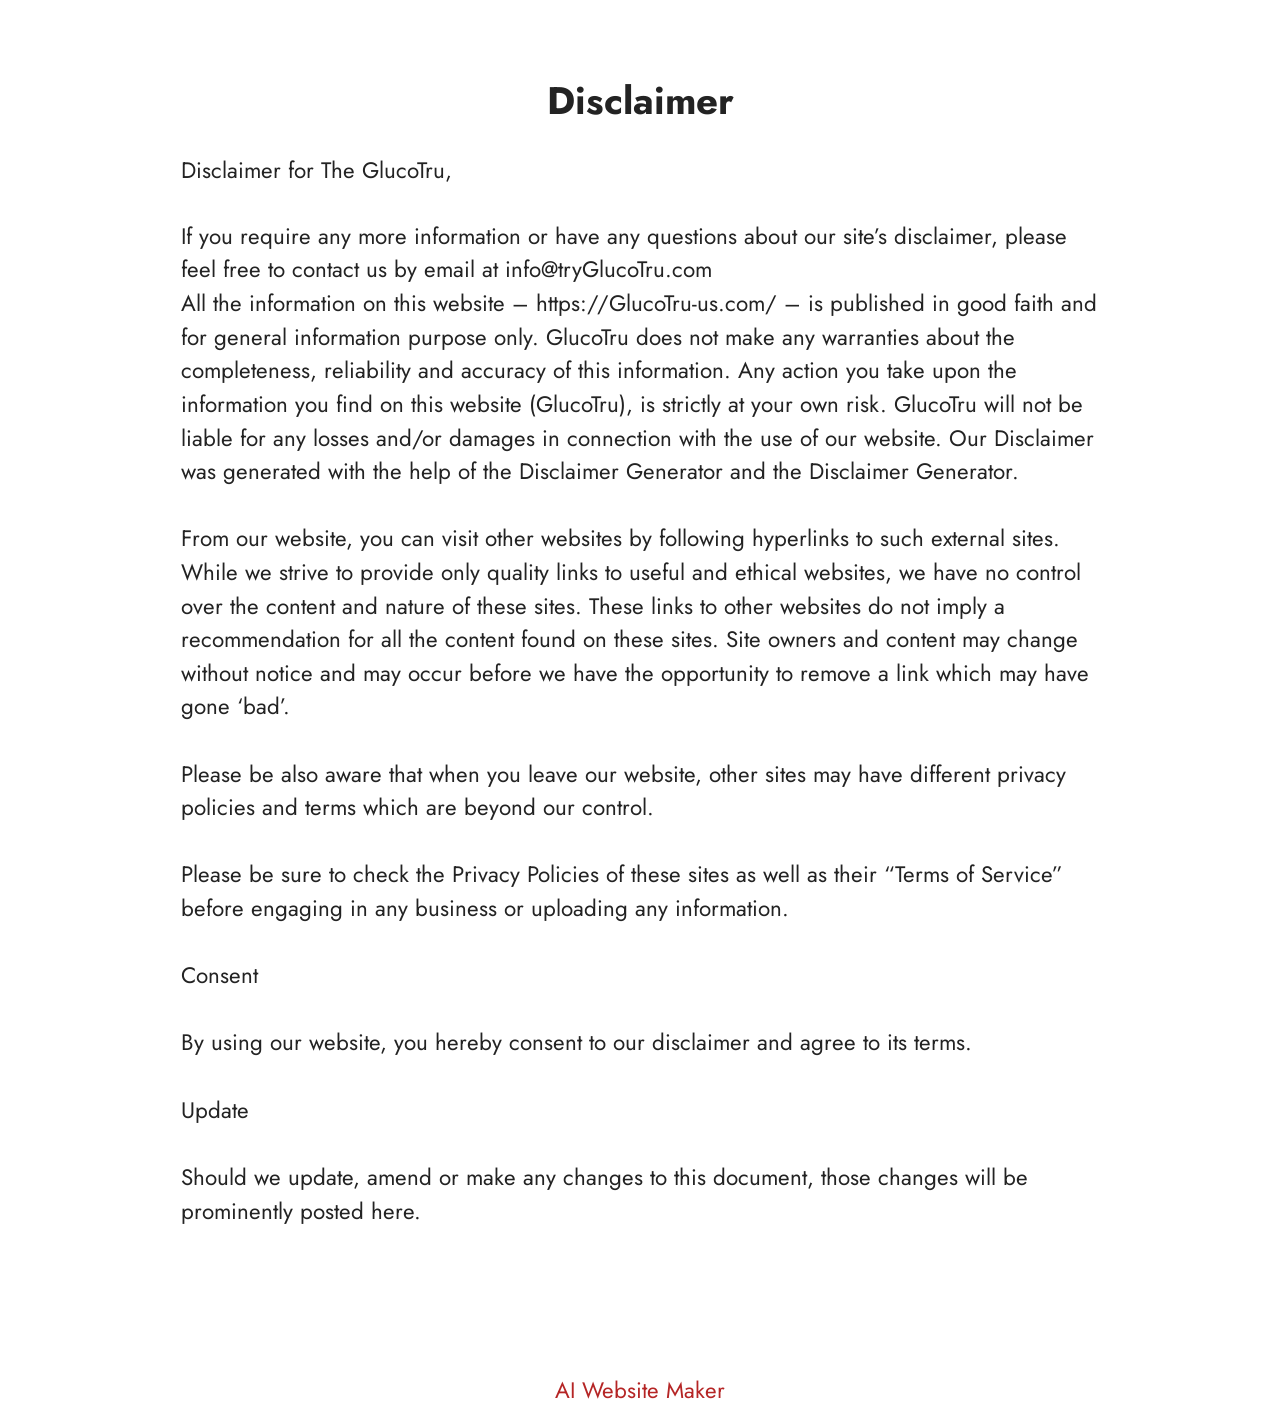
<file: Disclaimer.html>
<!DOCTYPE html>
<html  lang="en">
<head>
  <!-- Site made with Mobirise Website Builder v6.1.12, https://mobirise.com -->
  <meta charset="UTF-8">
  <meta http-equiv="X-UA-Compatible" content="IE=edge">
  <meta name="generator" content="Mobirise v6.1.12, mobirise.com">
  <meta name="twitter:card" content="summary_large_image"/>
  <meta name="twitter:image:src" content="https://www.mind-silence.com/Disclaimer.html">
  <meta property="og:image" content="https://www.mind-silence.com/Disclaimer.html">
  <meta name="twitter:title" content="Disclaimer">
  <meta name="viewport" content="width=device-width, initial-scale=1, minimum-scale=1">
  <link rel="shortcut icon" href="assets/images/ultrak9-pro-official-website-1.webp" type="image/x-icon">
  <meta name="description" content="Disclaimer For MindSilence">
  
  
  <title>Disclaimer</title>
  <link rel="stylesheet" href="assets/bootstrap/css/bootstrap.min.css">
  <link rel="stylesheet" href="assets/theme/css/style.css">
  <link rel="preload" href="https://fonts.googleapis.com/css?family=Jost:100,200,300,400,500,600,700,800,900,100i,200i,300i,400i,500i,600i,700i,800i,900i&display=swap" as="style" onload="this.onload=null;this.rel='stylesheet'">
  <noscript><link rel="stylesheet" href="https://fonts.googleapis.com/css?family=Jost:100,200,300,400,500,600,700,800,900,100i,200i,300i,400i,500i,600i,700i,800i,900i&display=swap"></noscript>
  <link rel="preload" as="style" href="assets/mobirise/css/mbr-additional.css?v=Ib2LaB"><link rel="stylesheet" href="assets/mobirise/css/mbr-additional.css?v=Ib2LaB" type="text/css">

  
  
  
</head>
<body>
  
  <section data-bs-version="5.1" class="content5 cid-tBuMj9hDkk" id="content5-1y">
    
    <div class="container">
        <div class="row justify-content-center">
            <div class="col-md-12 col-lg-10">
                <h3 class="mbr-section-title mbr-fonts-style mb-4 display-2">
                    <strong>Disclaimer</strong>
                </h3>
                <h4 class="mbr-section-subtitle mbr-fonts-style mb-4 display-5">Disclaimer for The GlucoTru,</h4>
                <p class="mbr-text mbr-fonts-style display-7">If you require any more information or have any questions about our site’s disclaimer, please feel free to contact us by email at info@tryGlucoTru.com
<br>All the information on this website – https://GlucoTru-us.com/ – is published in good faith and for general information purpose only. GlucoTru does not make any warranties about the completeness, reliability and accuracy of this information. Any action you take upon the information you find on this website (GlucoTru), is strictly at your own risk. GlucoTru will not be liable for any losses and/or damages in connection with the use of our website. Our Disclaimer was generated with the help of the Disclaimer Generator and the Disclaimer Generator.
<br>
<br>From our website, you can visit other websites by following hyperlinks to such external sites. While we strive to provide only quality links to useful and ethical websites, we have no control over the content and nature of these sites. These links to other websites do not imply a recommendation for all the content found on these sites. Site owners and content may change without notice and may occur before we have the opportunity to remove a link which may have gone ‘bad’.
<br>
<br>Please be also aware that when you leave our website, other sites may have different privacy policies and terms which are beyond our control.
<br>
<br>Please be sure to check the Privacy Policies of these sites as well as their “Terms of Service” before engaging in any business or uploading any information.
<br>
<br>Consent
<br>
<br>By using our website, you hereby consent to our disclaimer and agree to its terms.
<br>
<br>Update
<br>
<br>Should we update, amend or make any changes to this document, those changes will be prominently posted here.<br><br></p>
            </div>
        </div>
    </div>
</section><section class="display-7" style="padding: 0;align-items: center;justify-content: center;flex-wrap: wrap;    align-content: center;display: flex;position: relative;height: 4rem;"><a href="https://mobiri.se/4429519" style="flex: 1 1;height: 4rem;position: absolute;width: 100%;z-index: 1;"><img alt="" style="height: 4rem;" src="[data-uri]"></a><p style="margin: 0;text-align: center;" class="display-7">&#8204;</p><a style="z-index:1" href="https://mobirise.com/builder/ai-website-maker.html">AI Website Maker</a></section><script src="assets/bootstrap/js/bootstrap.bundle.min.js"></script>  <script src="assets/smoothscroll/smooth-scroll.js"></script>  <script src="assets/ytplayer/index.js"></script>  <script src="assets/theme/js/script.js"></script>  
  
  
</body>
</html>
</file>
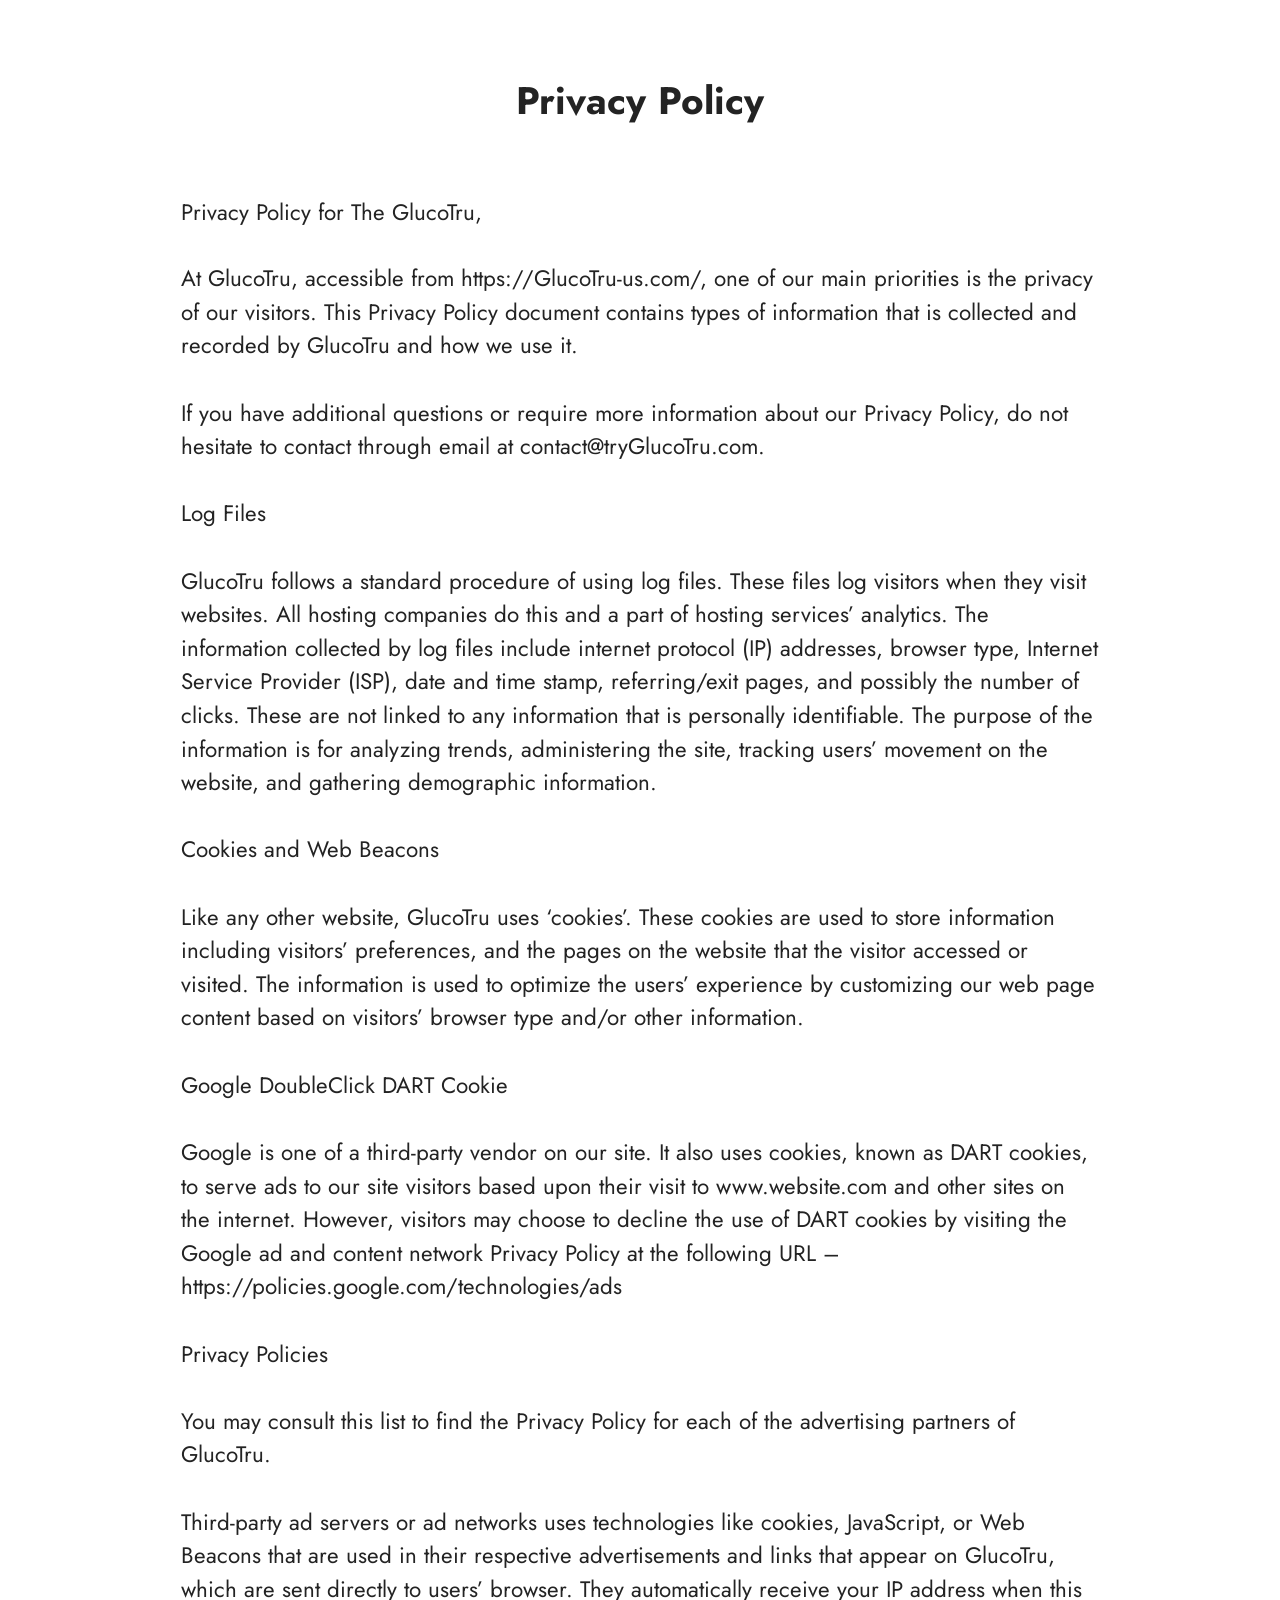
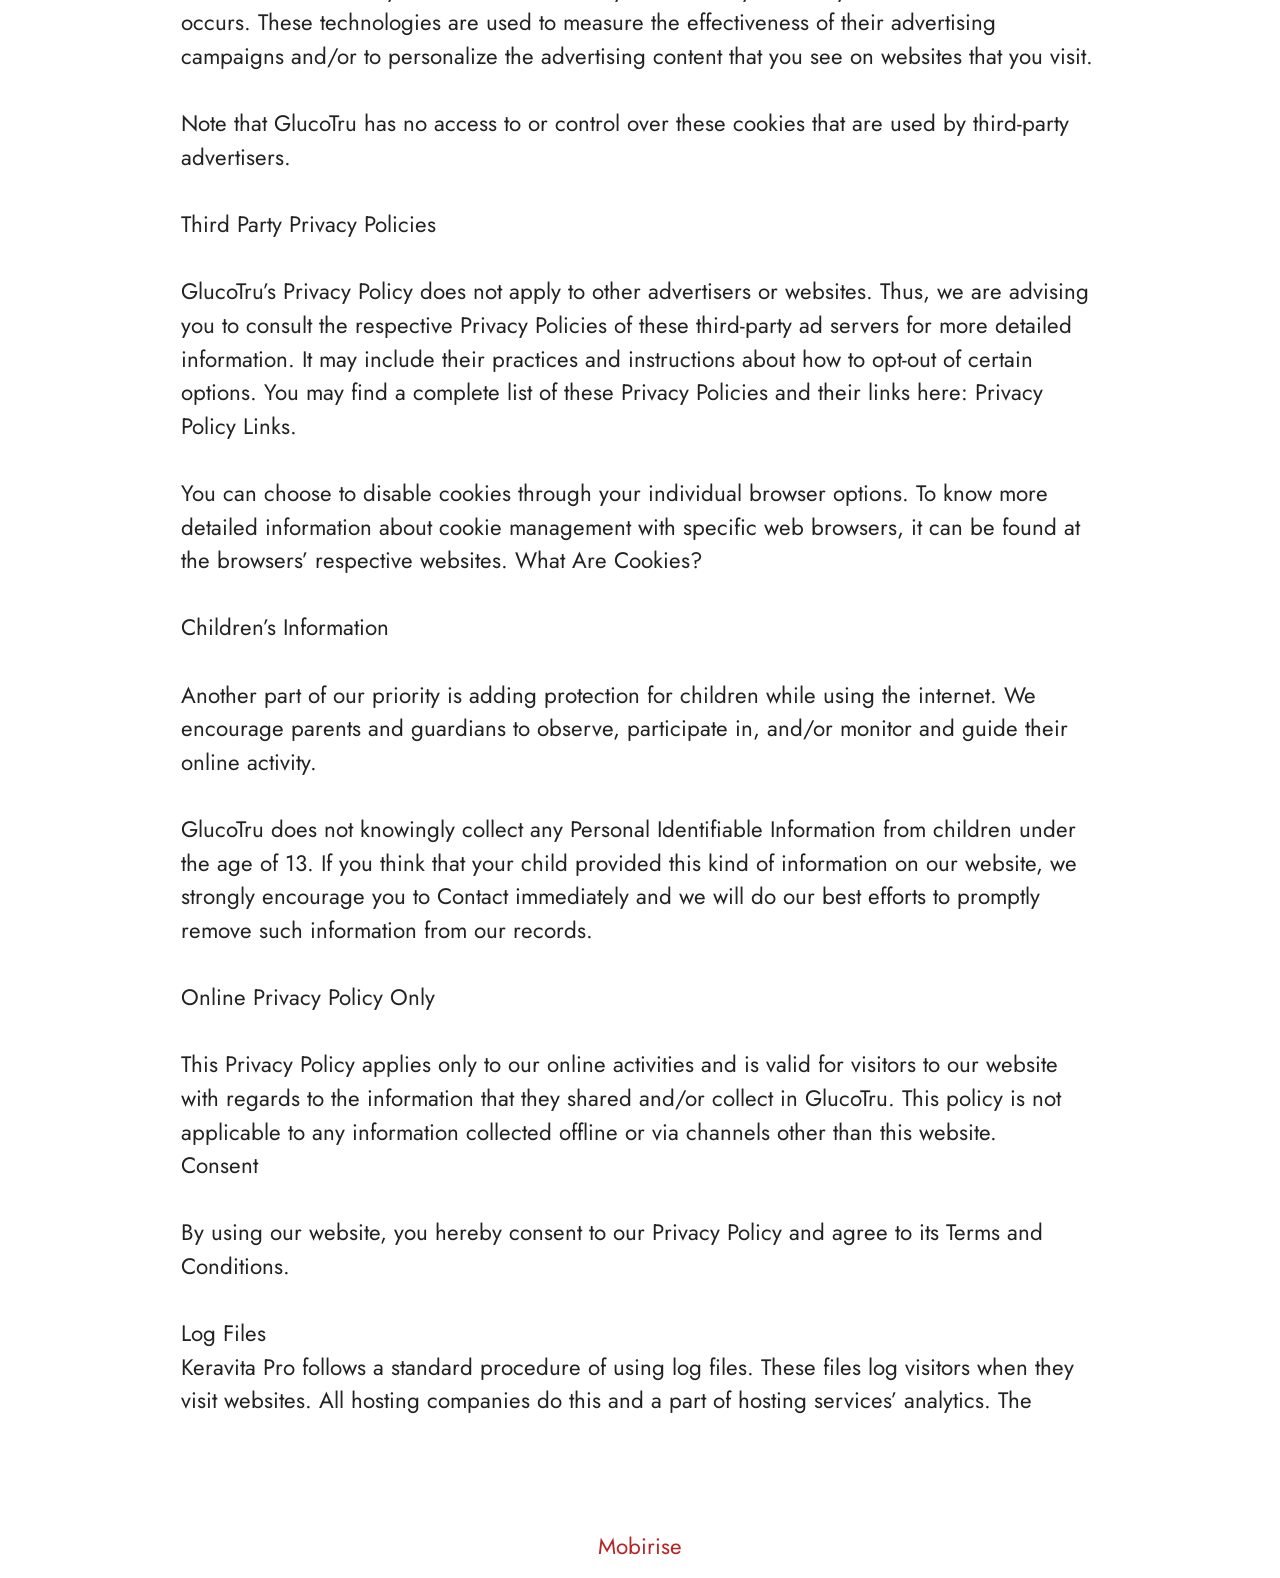
<file: privacy-policy.html>
<!DOCTYPE html>
<html  lang="en">
<head>
  <!-- Site made with Mobirise Website Builder v6.1.12, https://mobirise.com -->
  <meta charset="UTF-8">
  <meta http-equiv="X-UA-Compatible" content="IE=edge">
  <meta name="generator" content="Mobirise v6.1.12, mobirise.com">
  <meta name="twitter:card" content="summary_large_image"/>
  <meta name="twitter:image:src" content="https://getmindsilence.com/byg/privacy.php">
  <meta property="og:image" content="https://getmindsilence.com/byg/privacy.php">
  <meta name="twitter:title" content="Privacy Policy">
  <meta name="viewport" content="width=device-width, initial-scale=1, minimum-scale=1">
  <link rel="shortcut icon" href="assets/images/ultrak9-pro-official-website-1.webp" type="image/x-icon">
  <meta name="description" content="Privacy Policy For MindSilence">
  
  
  <title>Privacy Policy</title>
  <link rel="stylesheet" href="assets/bootstrap/css/bootstrap.min.css">
  <link rel="stylesheet" href="assets/theme/css/style.css">
  <link rel="preload" href="https://fonts.googleapis.com/css?family=Jost:100,200,300,400,500,600,700,800,900,100i,200i,300i,400i,500i,600i,700i,800i,900i&display=swap" as="style" onload="this.onload=null;this.rel='stylesheet'">
  <noscript><link rel="stylesheet" href="https://fonts.googleapis.com/css?family=Jost:100,200,300,400,500,600,700,800,900,100i,200i,300i,400i,500i,600i,700i,800i,900i&display=swap"></noscript>
  <link rel="preload" as="style" href="assets/mobirise/css/mbr-additional.css?v=ia0Q7J"><link rel="stylesheet" href="assets/mobirise/css/mbr-additional.css?v=ia0Q7J" type="text/css">

  
  
  
</head>
<body>
  
  <section data-bs-version="5.1" class="content5 cid-tBuMPzdHFY" id="content5-1z">
    
    <div class="container">
        <div class="row justify-content-center">
            <div class="col-md-12 col-lg-10">
                <h3 class="mbr-section-title mbr-fonts-style mb-4 display-2"><strong>Privacy Policy
</strong><div><strong><br></strong></div></h3>
                <h4 class="mbr-section-subtitle mbr-fonts-style mb-4 display-5">Privacy Policy for The GlucoTru,</h4>
                <p class="mbr-text mbr-fonts-style display-7">At GlucoTru, accessible from https://GlucoTru-us.com/, one of our main priorities is the privacy of our visitors. This Privacy Policy document contains types of information that is collected and recorded by GlucoTru and how we use it.
<br>
<br>If you have additional questions or require more information about our Privacy Policy, do not hesitate to contact through email at contact@tryGlucoTru.com.
<br>
<br>Log Files
<br>
<br>GlucoTru follows a standard procedure of using log files. These files log visitors when they visit websites. All hosting companies do this and a part of hosting services’ analytics. The information collected by log files include internet protocol (IP) addresses, browser type, Internet Service Provider (ISP), date and time stamp, referring/exit pages, and possibly the number of clicks. These are not linked to any information that is personally identifiable. The purpose of the information is for analyzing trends, administering the site, tracking users’ movement on the website, and gathering demographic information.
<br>
<br>Cookies and Web Beacons
<br>
<br>Like any other website, GlucoTru uses ‘cookies’. These cookies are used to store information including visitors’ preferences, and the pages on the website that the visitor accessed or visited. The information is used to optimize the users’ experience by customizing our web page content based on visitors’ browser type and/or other information.
<br>
<br>Google DoubleClick DART Cookie
<br>
<br>Google is one of a third-party vendor on our site. It also uses cookies, known as DART cookies, to serve ads to our site visitors based upon their visit to www.website.com and other sites on the internet. However, visitors may choose to decline the use of DART cookies by visiting the Google ad and content network Privacy Policy at the following URL – https://policies.google.com/technologies/ads
<br>
<br>Privacy Policies
<br>
<br>You may consult this list to find the Privacy Policy for each of the advertising partners of GlucoTru.
<br>
<br>Third-party ad servers or ad networks uses technologies like cookies, JavaScript, or Web Beacons that are used in their respective advertisements and links that appear on GlucoTru, which are sent directly to users’ browser. They automatically receive your IP address when this occurs. These technologies are used to measure the effectiveness of their advertising campaigns and/or to personalize the advertising content that you see on websites that you visit.
<br>
<br>Note that GlucoTru has no access to or control over these cookies that are used by third-party advertisers.
<br>
<br>Third Party Privacy Policies
<br>
<br>GlucoTru’s Privacy Policy does not apply to other advertisers or websites. Thus, we are advising you to consult the respective Privacy Policies of these third-party ad servers for more detailed information. It may include their practices and instructions about how to opt-out of certain options. You may find a complete list of these Privacy Policies and their links here: Privacy Policy Links.
<br>
<br>You can choose to disable cookies through your individual browser options. To know more detailed information about cookie management with specific web browsers, it can be found at the browsers’ respective websites. What Are Cookies?
<br>
<br>Children’s Information
<br>
<br>Another part of our priority is adding protection for children while using the internet. We encourage parents and guardians to observe, participate in, and/or monitor and guide their online activity.
<br>
<br>GlucoTru does not knowingly collect any Personal Identifiable Information from children under the age of 13. If you think that your child provided this kind of information on our website, we strongly encourage you to Contact immediately and we will do our best efforts to promptly remove such information from our records.
<br>
<br>Online Privacy Policy Only
<br>
<br>This Privacy Policy applies only to our online activities and is valid for visitors to our website with regards to the information that they shared and/or collect in GlucoTru. This policy is not applicable to any information collected offline or via channels other than this website.
<br>Consent
<br>
<br>By using our website, you hereby consent to our Privacy Policy and agree to its Terms and Conditions.<br>
<br>Log Files
<br>Keravita Pro follows a standard procedure of using log files. These files log visitors when they visit websites. All hosting companies do this and a part of hosting services’ analytics. The&nbsp;</p>
            </div>
        </div>
    </div>
</section><section class="display-7" style="padding: 0;align-items: center;justify-content: center;flex-wrap: wrap;    align-content: center;display: flex;position: relative;height: 4rem;"><a href="https://mobiri.se/4429519" style="flex: 1 1;height: 4rem;position: absolute;width: 100%;z-index: 1;"><img alt="" style="height: 4rem;" src="[data-uri]"></a><p style="margin: 0;text-align: center;" class="display-7">&#8204;</p><a style="z-index:1" href="https://mobirise.com">Mobirise </a></section><script src="assets/bootstrap/js/bootstrap.bundle.min.js"></script>  <script src="assets/smoothscroll/smooth-scroll.js"></script>  <script src="assets/ytplayer/index.js"></script>  <script src="assets/theme/js/script.js"></script>  
  
  
</body>
</html>
</file>
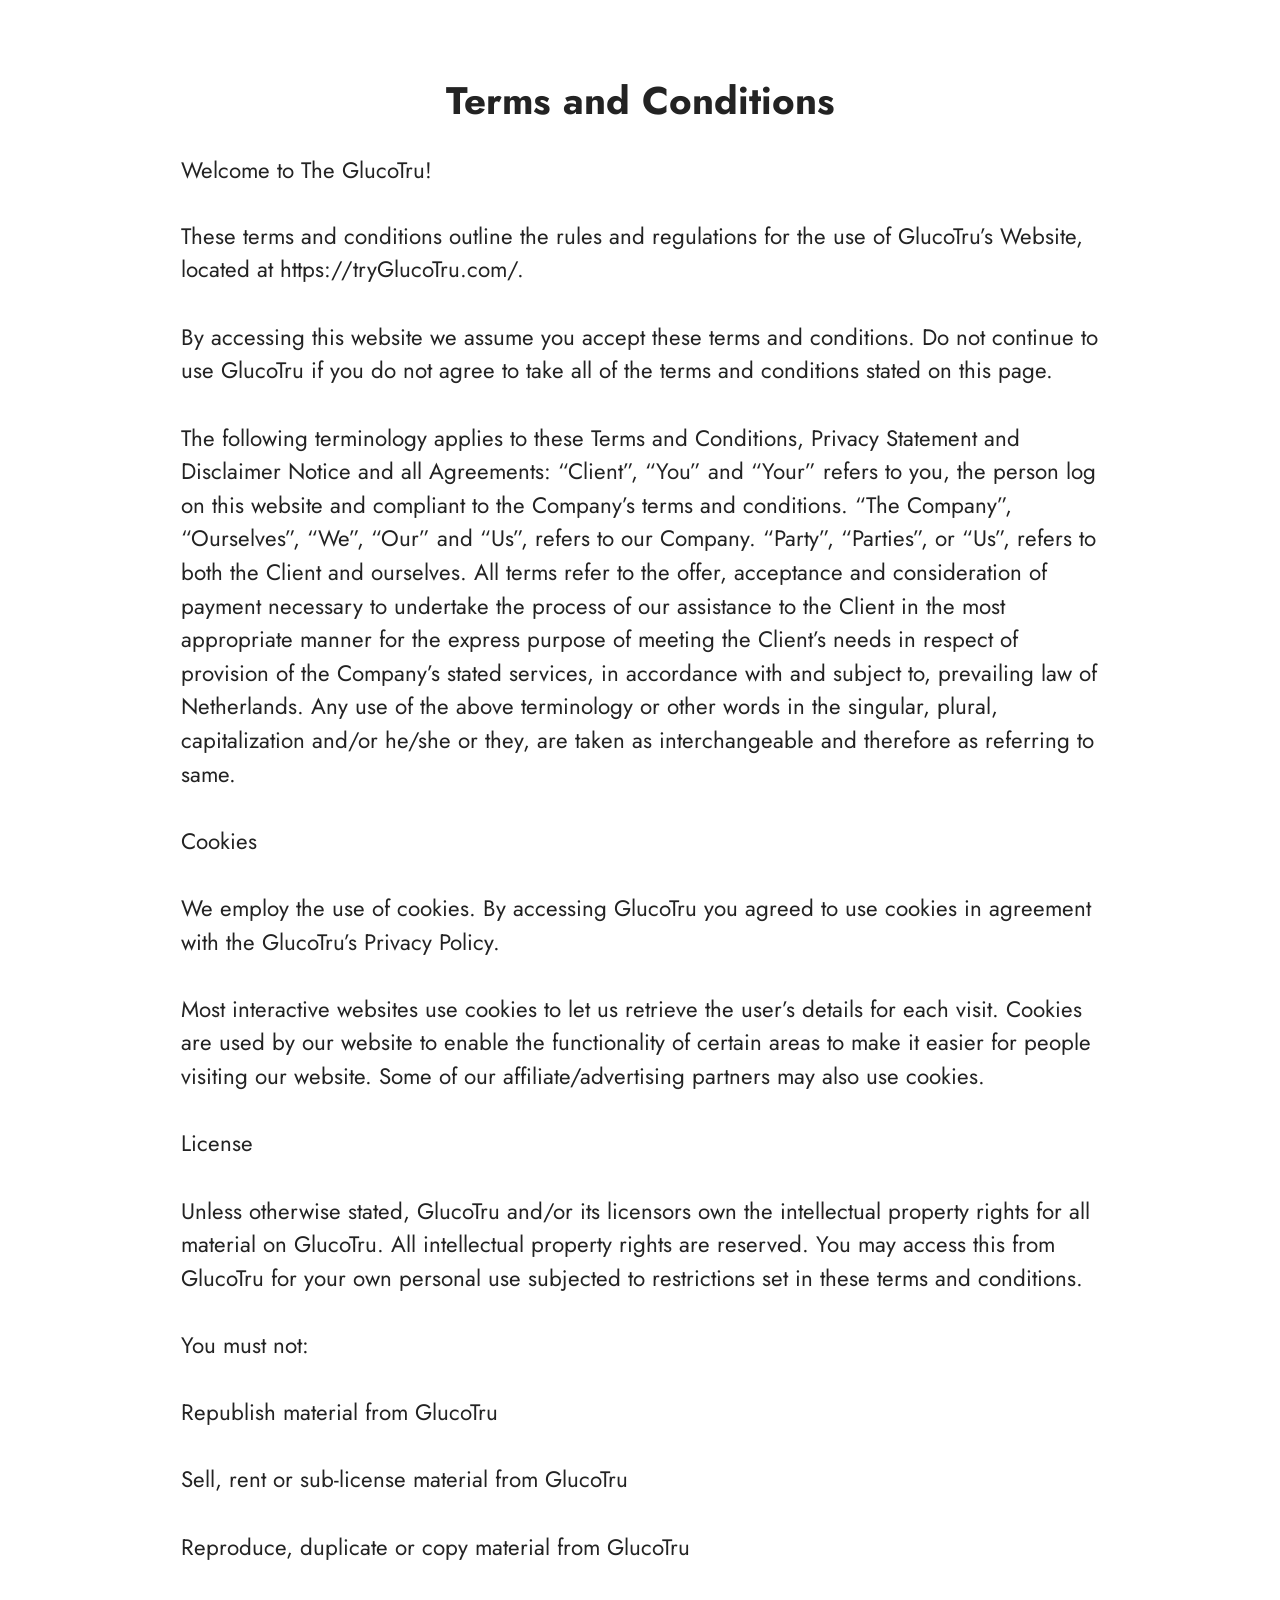
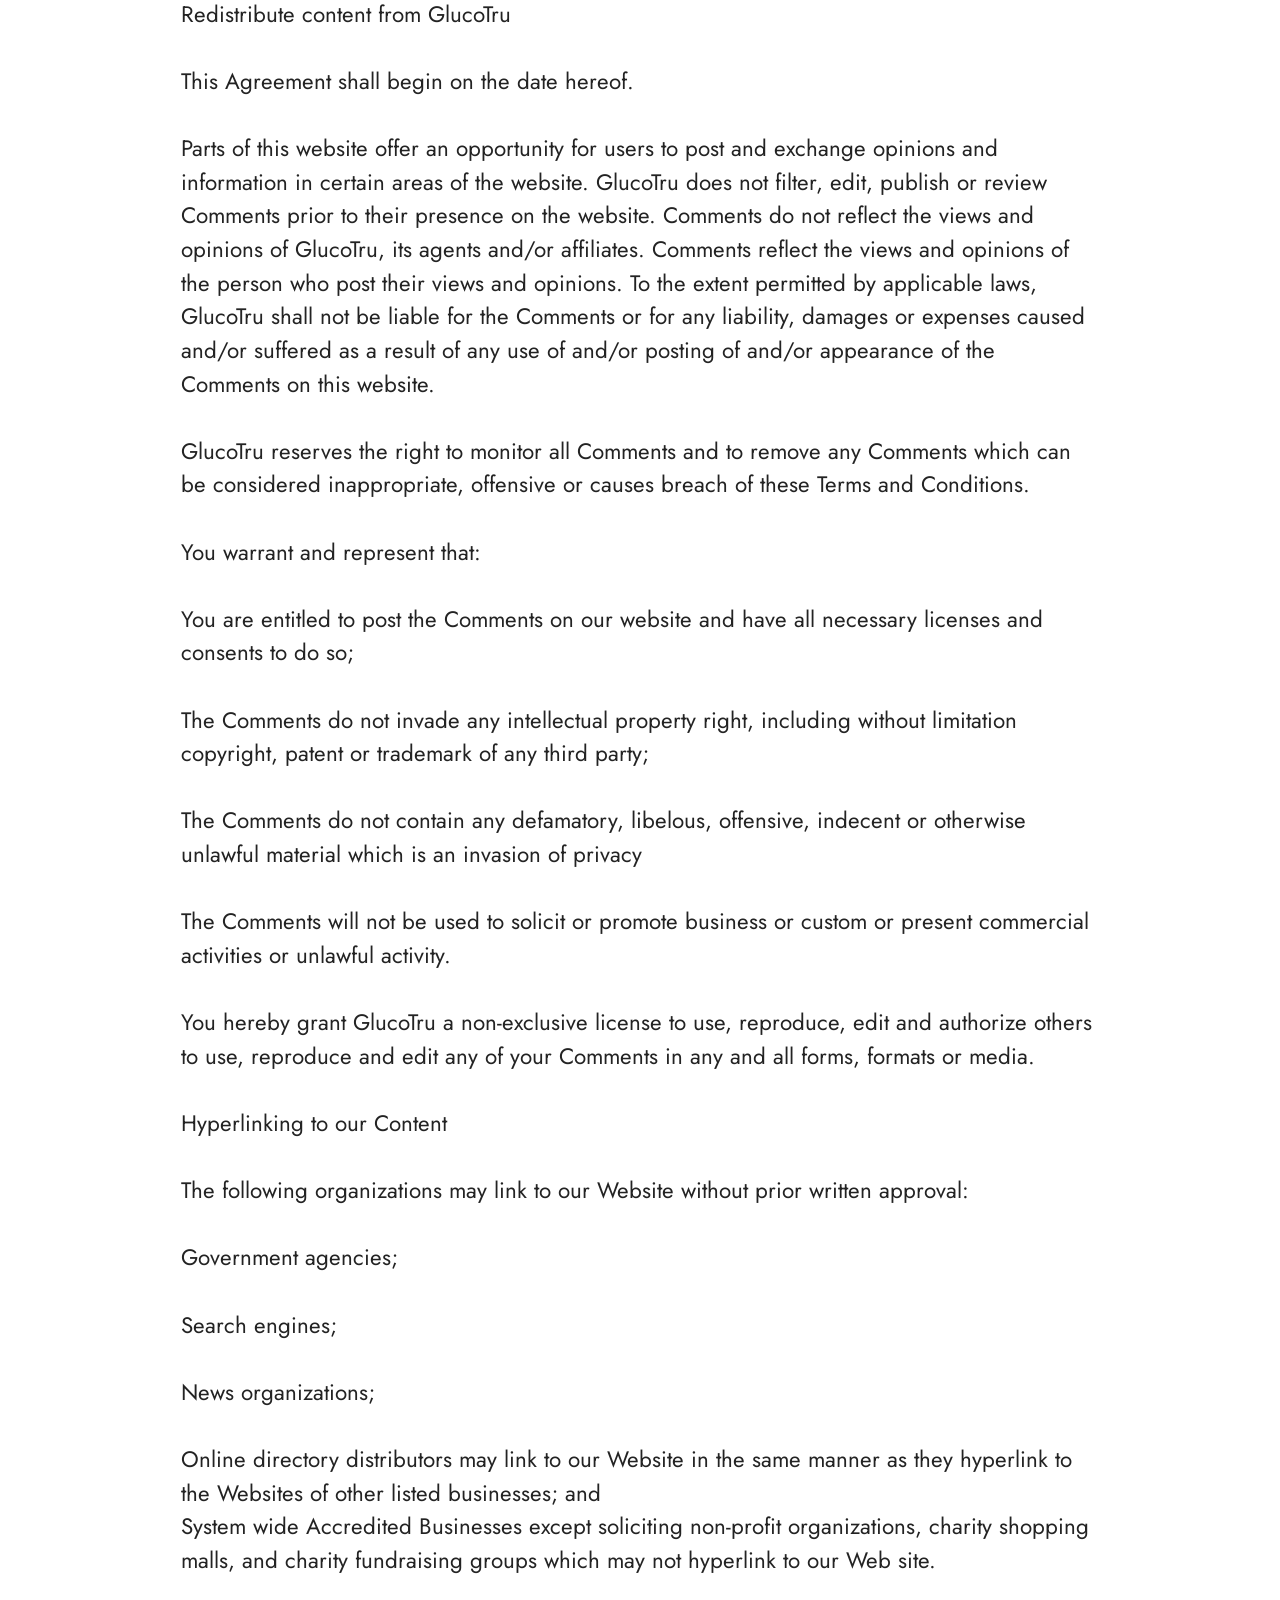
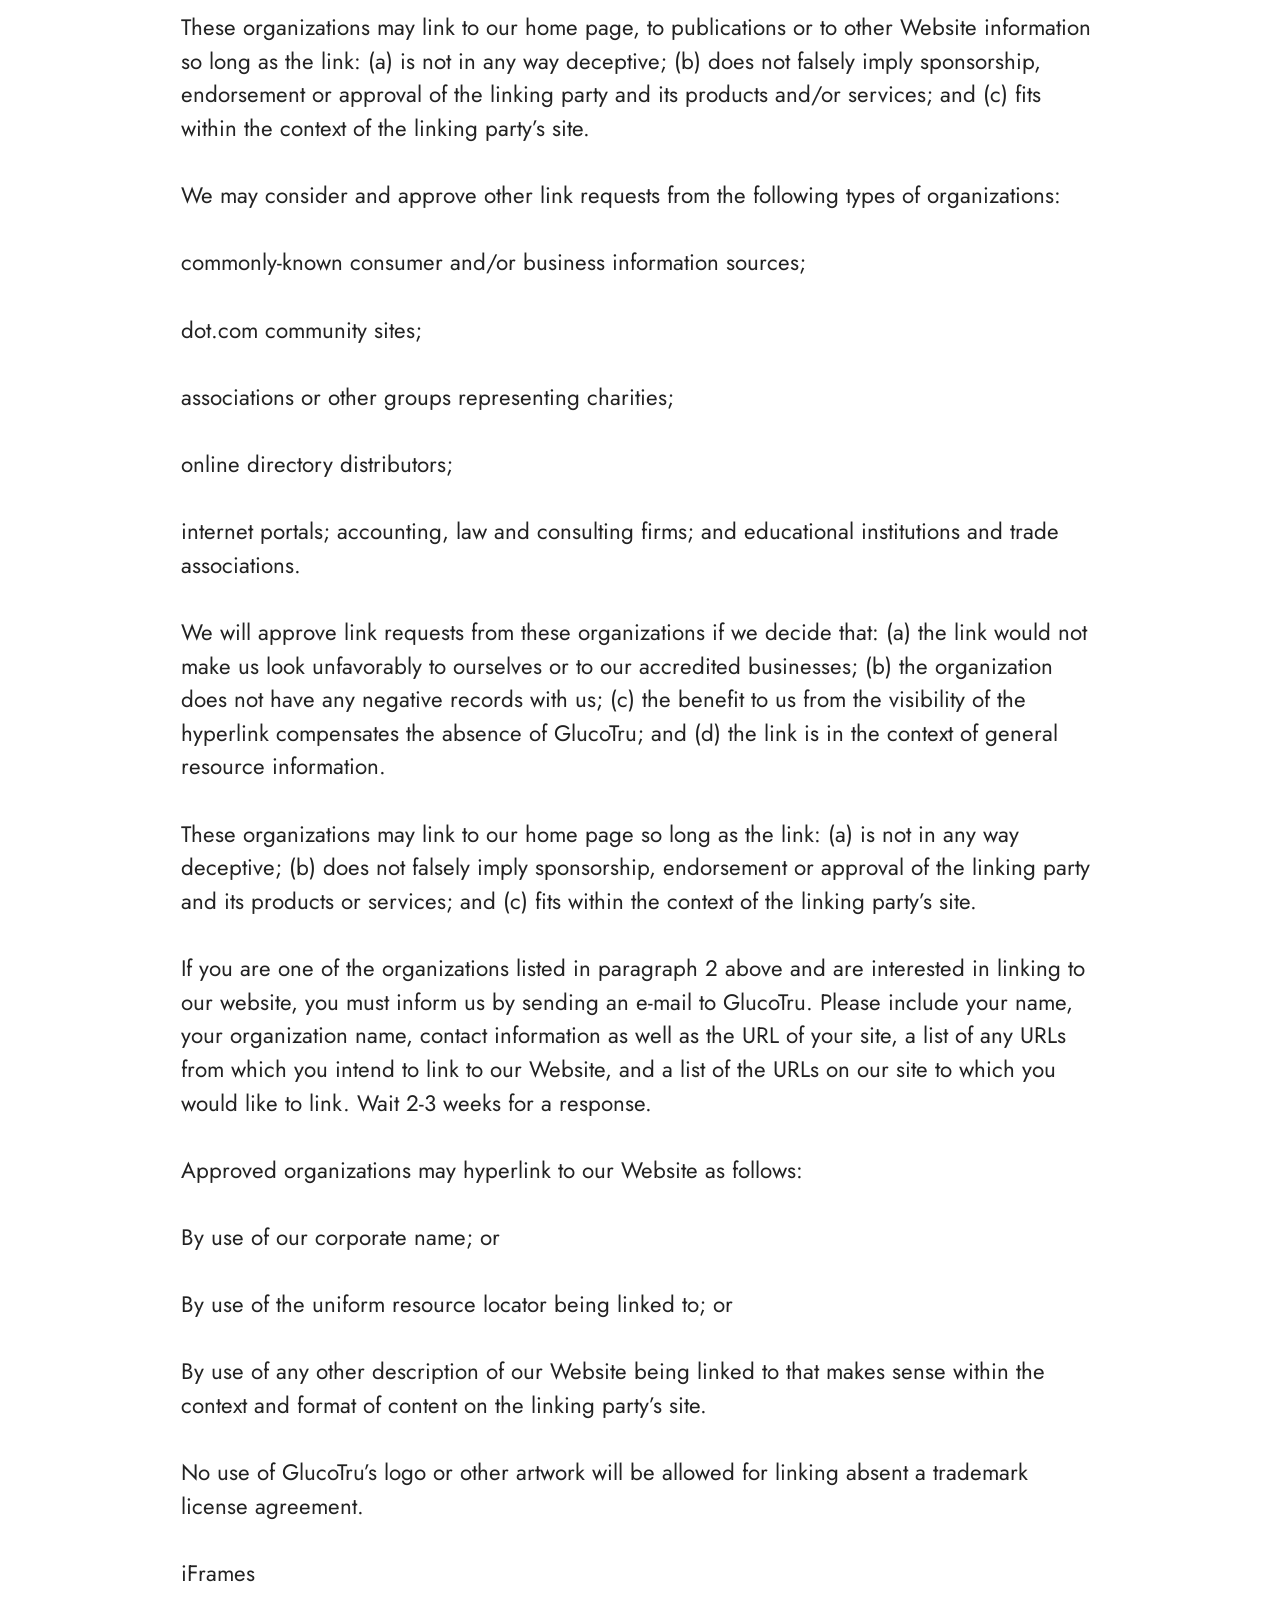
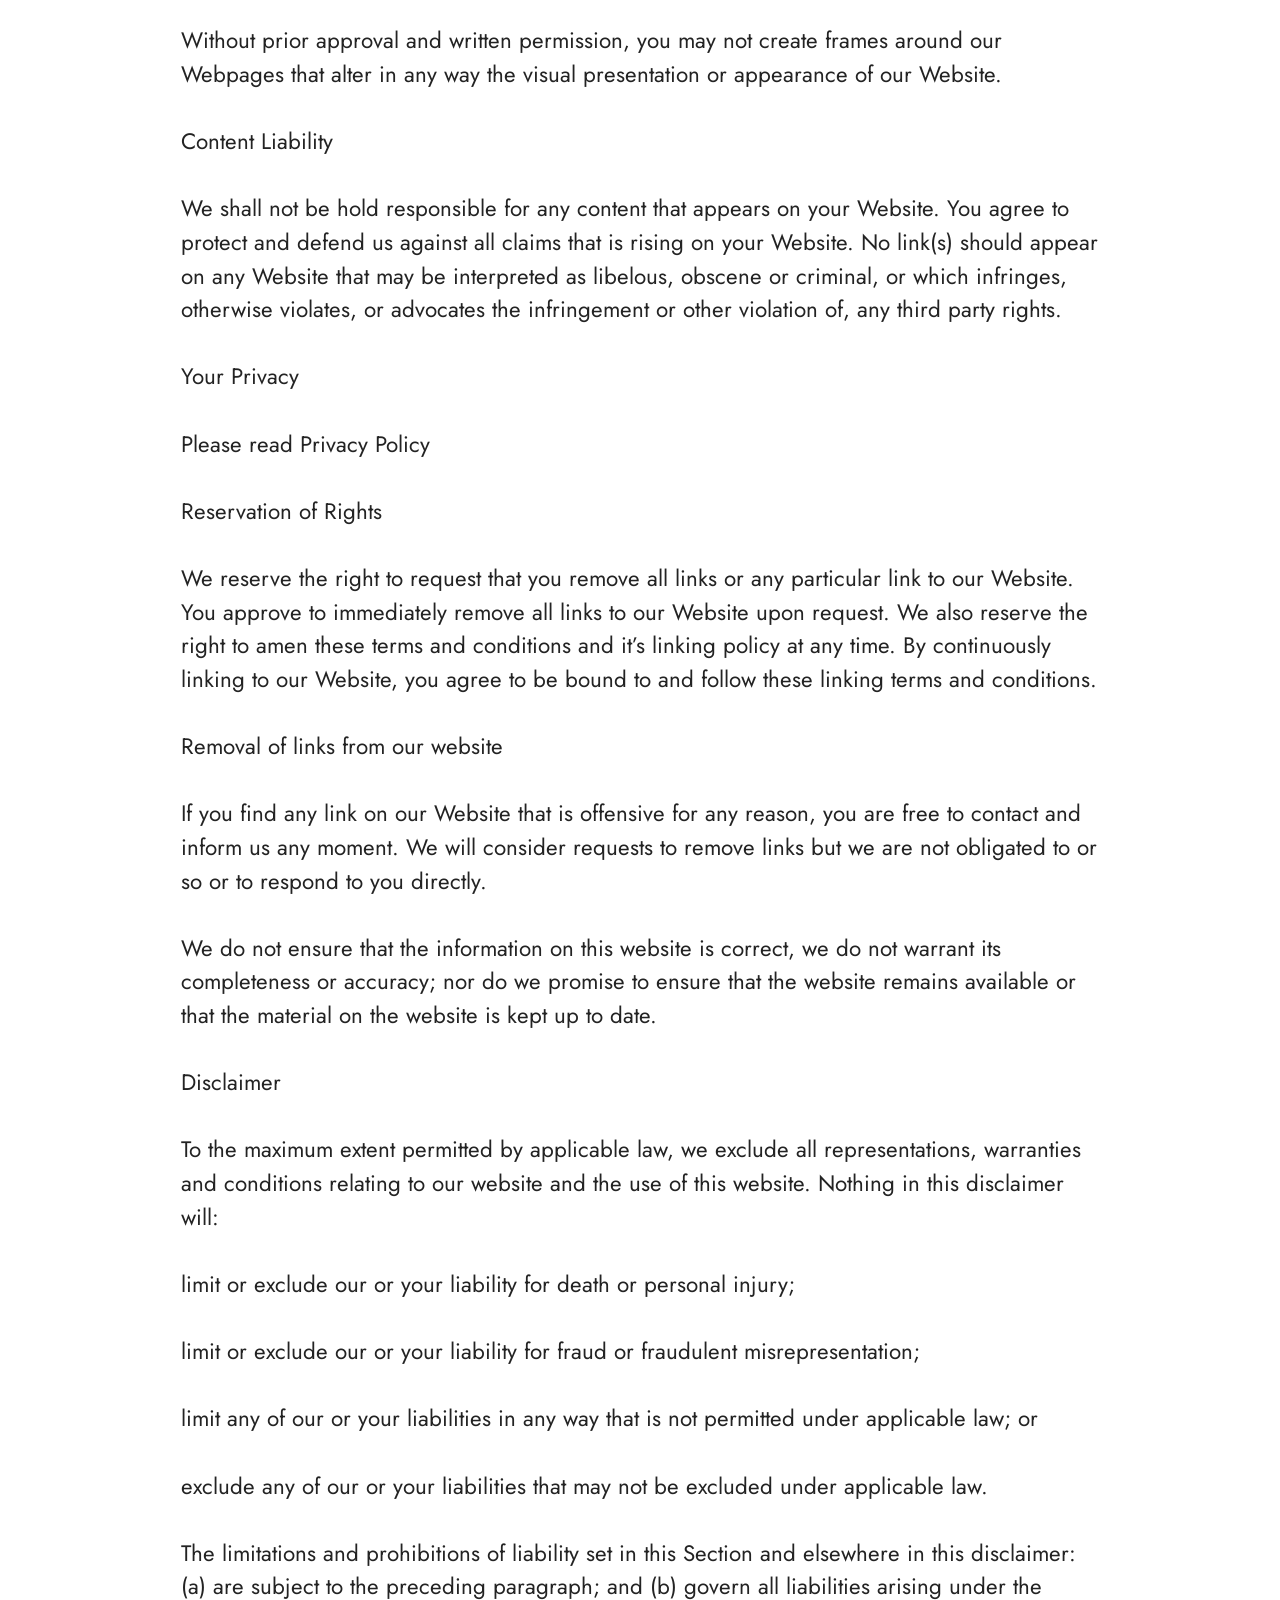
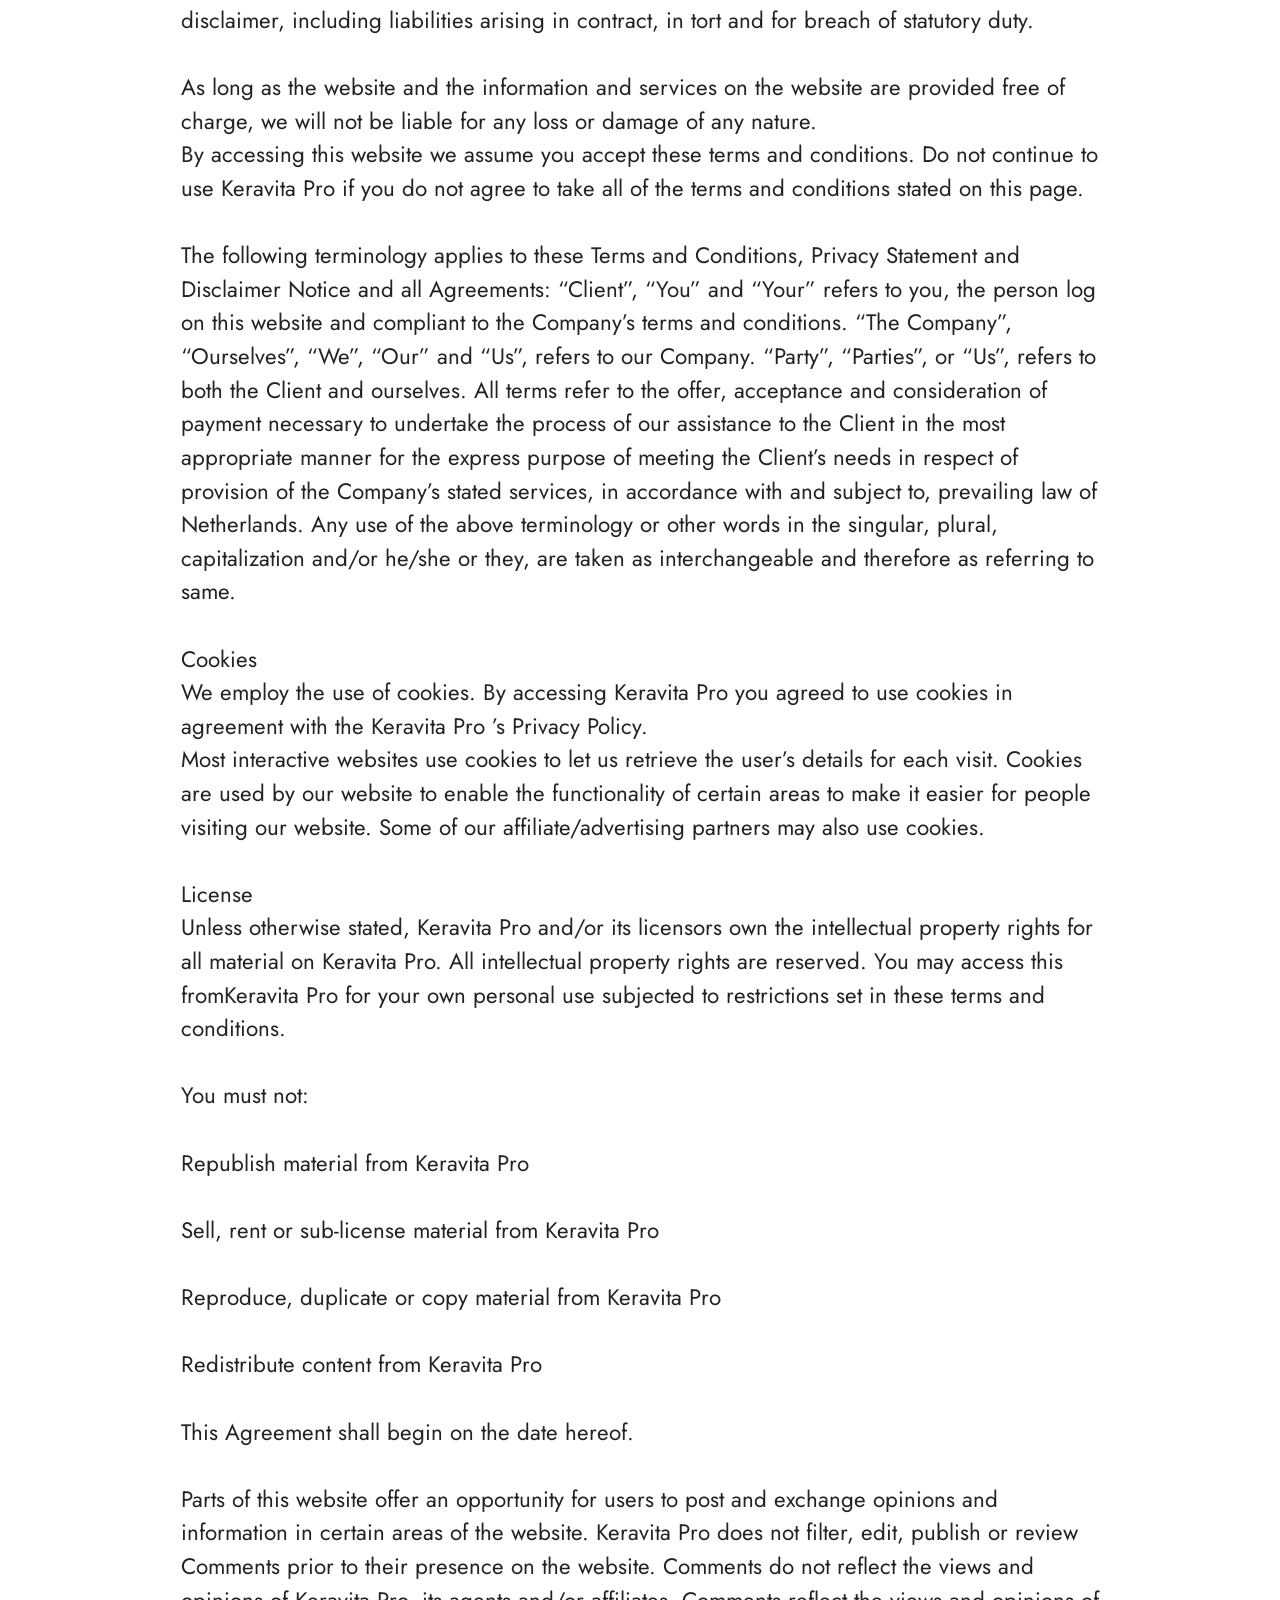
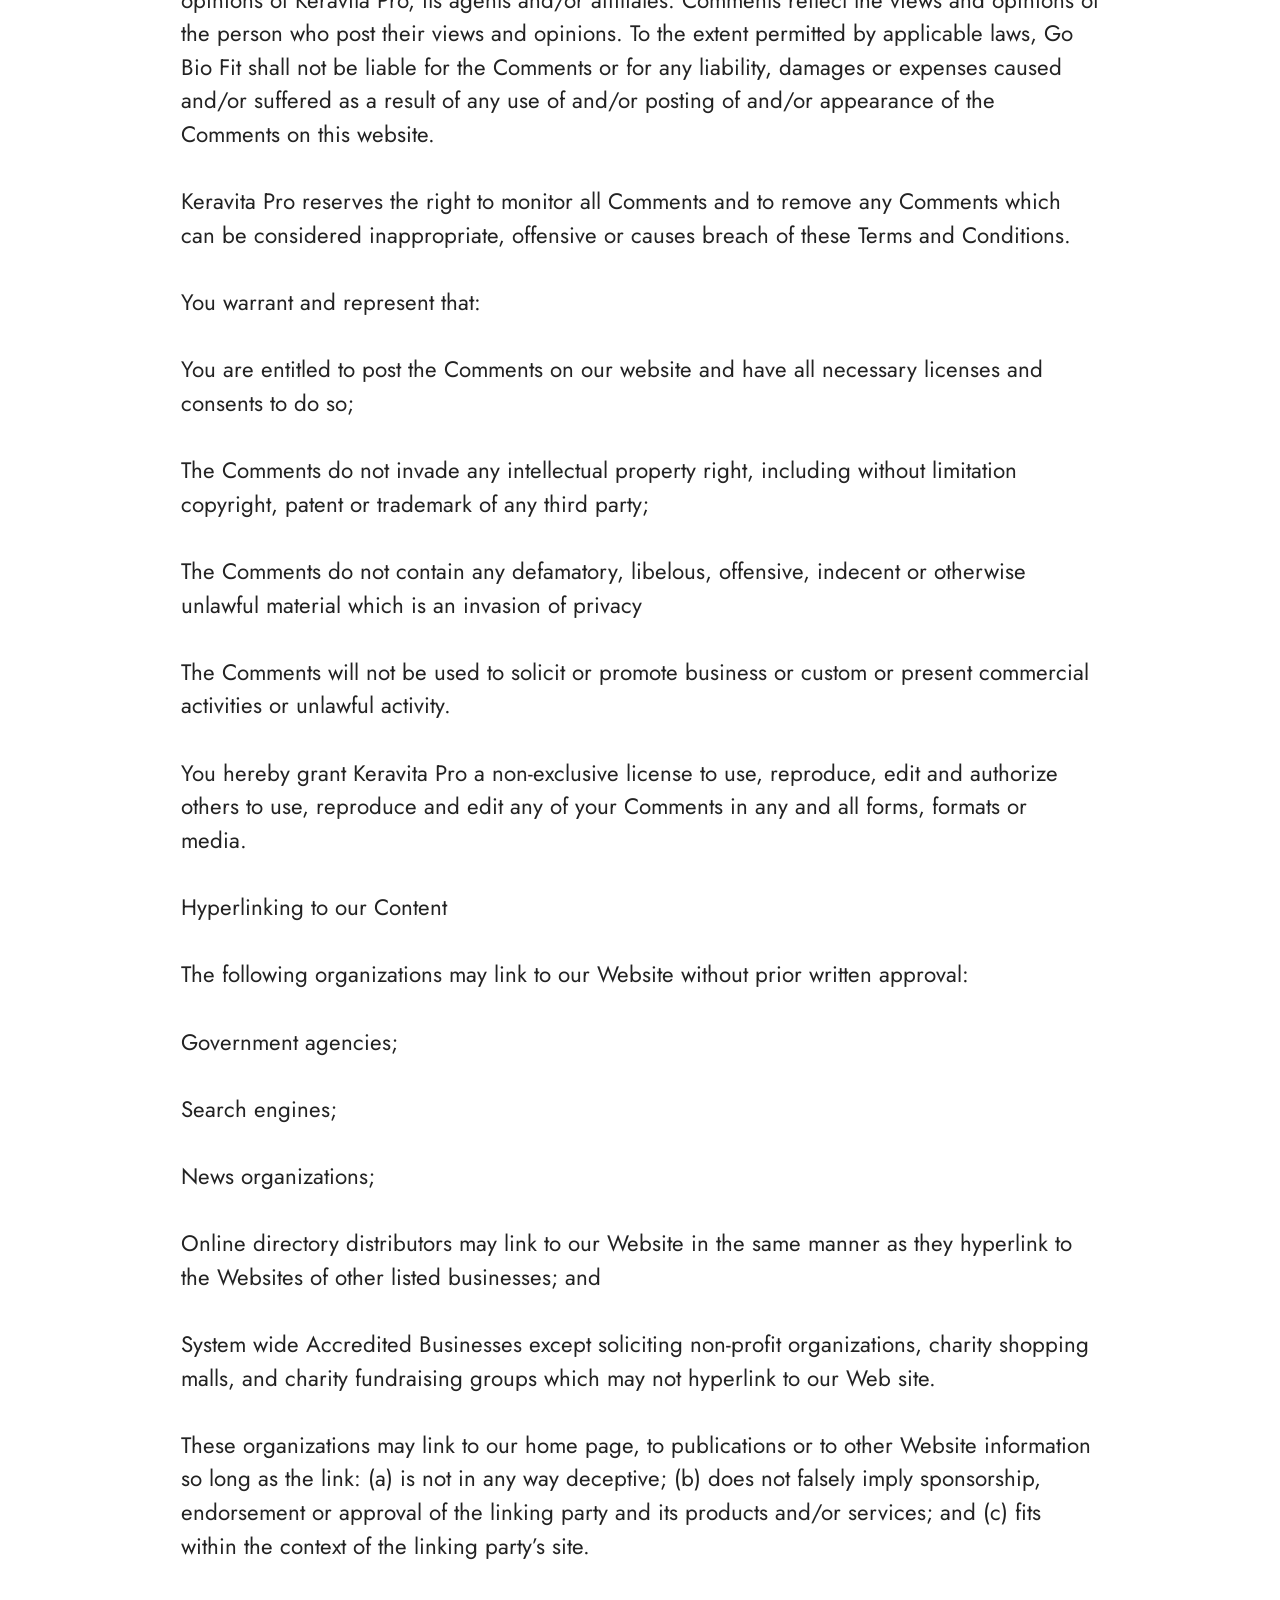
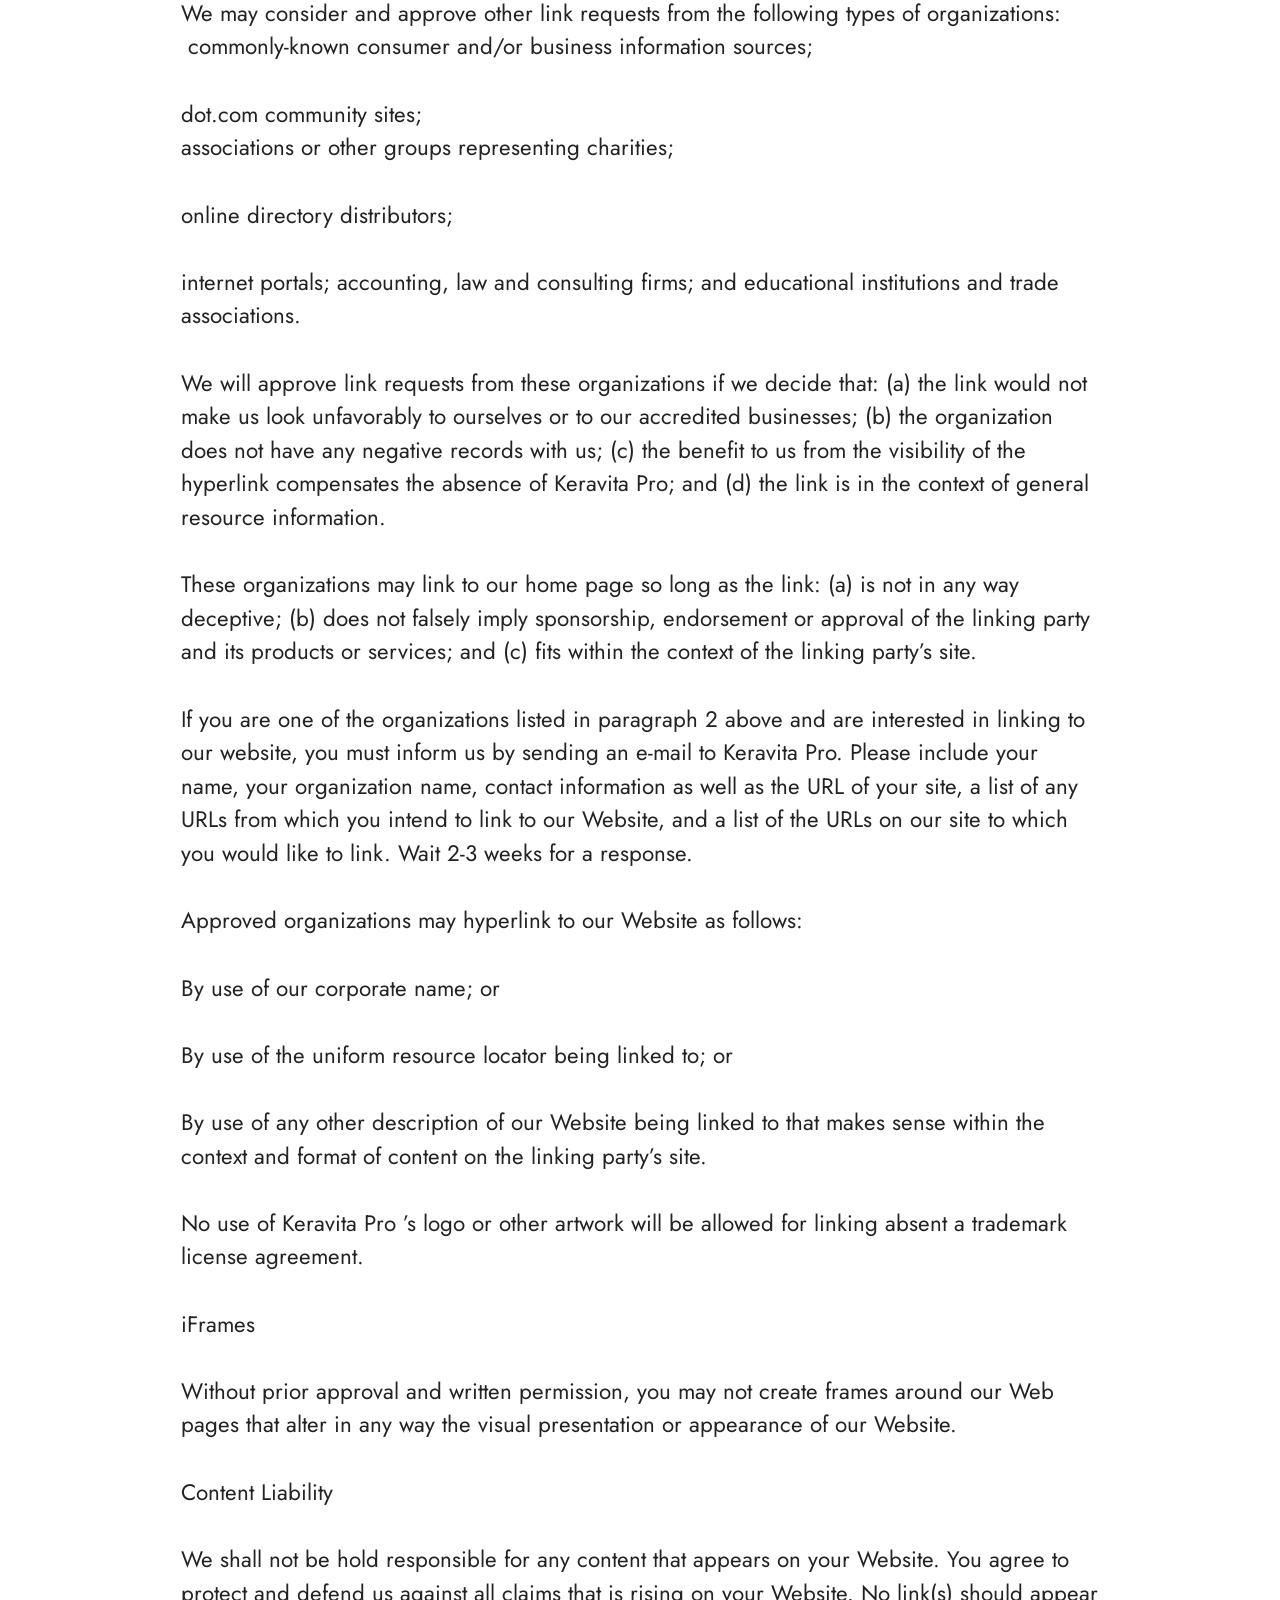
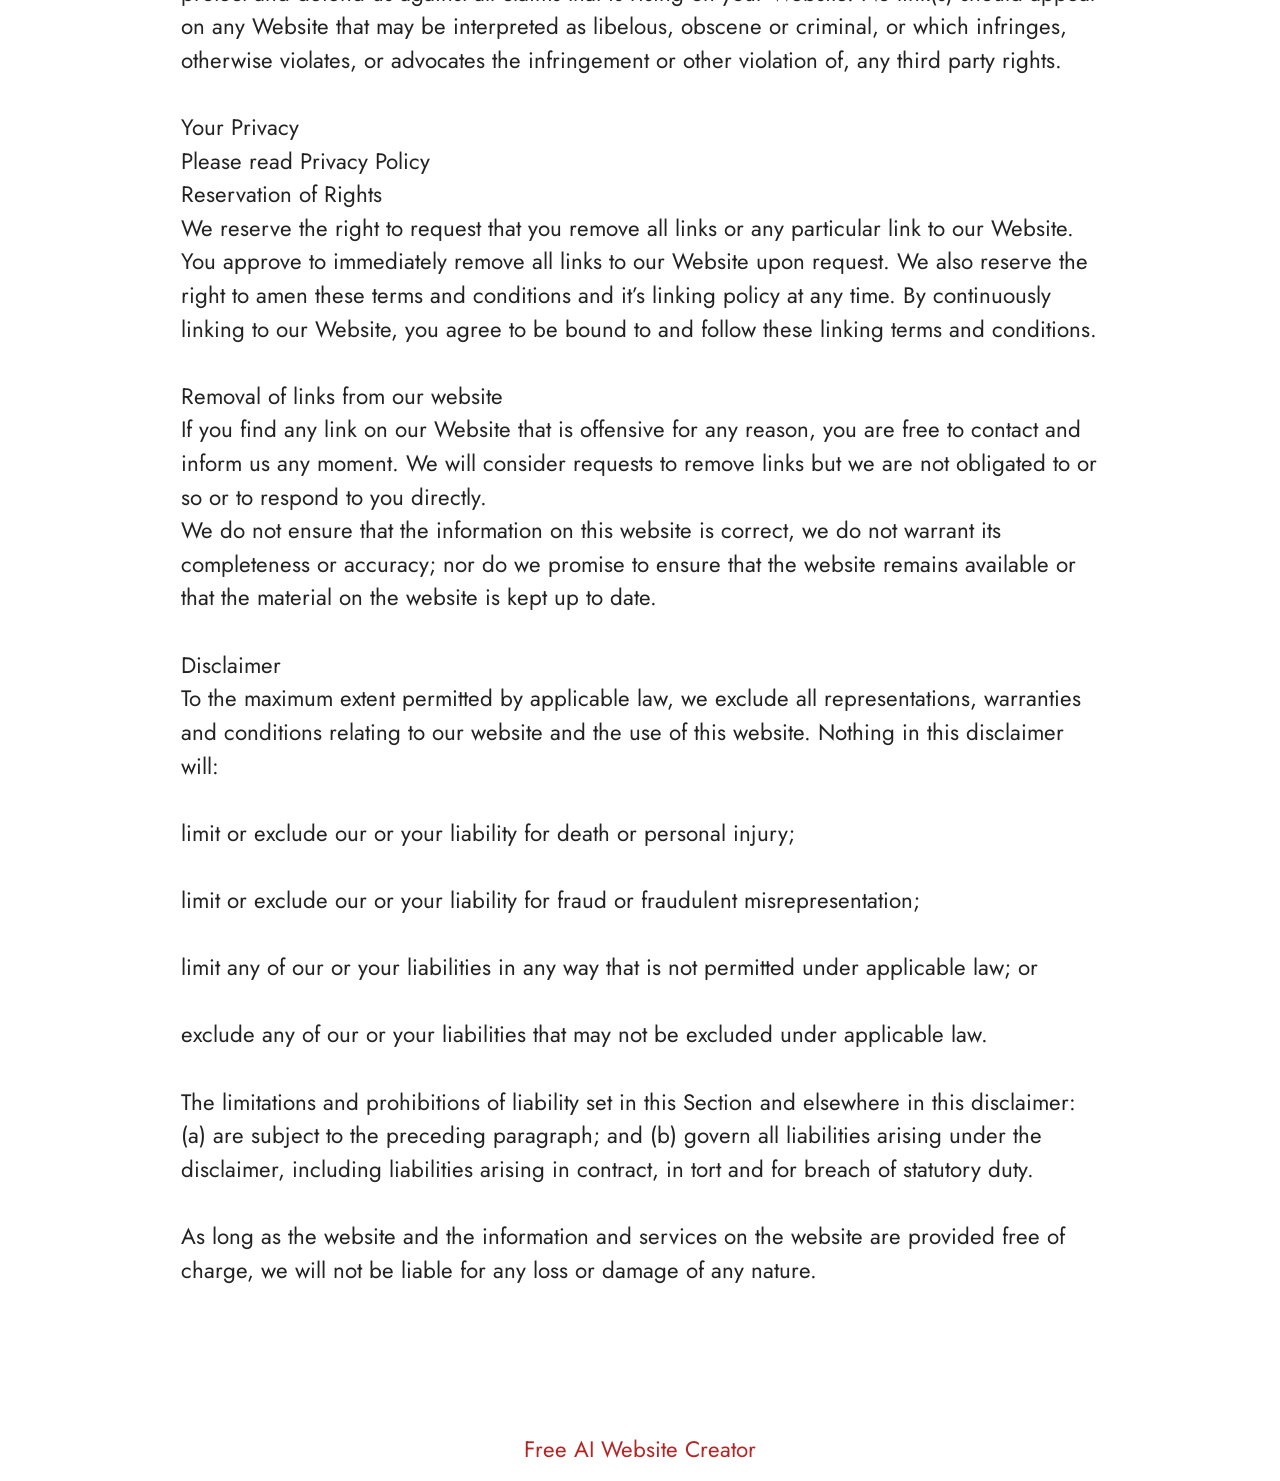
<file: Terms.html>
<!DOCTYPE html>
<html  lang="en">
<head>
  <!-- Site made with Mobirise Website Builder v6.1.12, https://mobirise.com -->
  <meta charset="UTF-8">
  <meta http-equiv="X-UA-Compatible" content="IE=edge">
  <meta name="generator" content="Mobirise v6.1.12, mobirise.com">
  <meta name="twitter:card" content="summary_large_image"/>
  <meta name="twitter:image:src" content="https://getmindsilence.com/byg/terms.php">
  <meta property="og:image" content="https://getmindsilence.com/byg/terms.php">
  <meta name="twitter:title" content="Terms">
  <meta name="viewport" content="width=device-width, initial-scale=1, minimum-scale=1">
  <link rel="shortcut icon" href="assets/images/ultrak9-pro-official-website-1.webp" type="image/x-icon">
  <meta name="description" content="Terms For MindSilence">
  
  
  <title>Terms</title>
  <link rel="stylesheet" href="assets/bootstrap/css/bootstrap.min.css">
  <link rel="stylesheet" href="assets/theme/css/style.css">
  <link rel="preload" href="https://fonts.googleapis.com/css?family=Jost:100,200,300,400,500,600,700,800,900,100i,200i,300i,400i,500i,600i,700i,800i,900i&display=swap" as="style" onload="this.onload=null;this.rel='stylesheet'">
  <noscript><link rel="stylesheet" href="https://fonts.googleapis.com/css?family=Jost:100,200,300,400,500,600,700,800,900,100i,200i,300i,400i,500i,600i,700i,800i,900i&display=swap"></noscript>
  <link rel="preload" as="style" href="assets/mobirise/css/mbr-additional.css?v=FRcXLj"><link rel="stylesheet" href="assets/mobirise/css/mbr-additional.css?v=FRcXLj" type="text/css">

  
  
  
</head>
<body>
  
  <section data-bs-version="5.1" class="content5 cid-tBuOj1XZ1f" id="content5-20">
    
    <div class="container">
        <div class="row justify-content-center">
            <div class="col-md-12 col-lg-10">
                <h3 class="mbr-section-title mbr-fonts-style mb-4 display-2"><strong>Terms and Conditions</strong></h3>
                <h4 class="mbr-section-subtitle mbr-fonts-style mb-4 display-5">Welcome to The GlucoTru!</h4>
                <p class="mbr-text mbr-fonts-style display-7">These terms and conditions outline the rules and regulations for the use of GlucoTru’s Website, located at https://tryGlucoTru.com/.
<br>
<br>By accessing this website we assume you accept these terms and conditions. Do not continue to use GlucoTru if you do not agree to take all of the terms and conditions stated on this page.
<br>
<br>The following terminology applies to these Terms and Conditions, Privacy Statement and Disclaimer Notice and all Agreements: “Client”, “You” and “Your” refers to you, the person log on this website and compliant to the Company’s terms and conditions. “The Company”, “Ourselves”, “We”, “Our” and “Us”, refers to our Company. “Party”, “Parties”, or “Us”, refers to both the Client and ourselves. All terms refer to the offer, acceptance and consideration of payment necessary to undertake the process of our assistance to the Client in the most appropriate manner for the express purpose of meeting the Client’s needs in respect of provision of the Company’s stated services, in accordance with and subject to, prevailing law of Netherlands. Any use of the above terminology or other words in the singular, plural, capitalization and/or he/she or they, are taken as interchangeable and therefore as referring to same.
<br>
<br>Cookies
<br>
<br>We employ the use of cookies. By accessing GlucoTru you agreed to use cookies in agreement with the GlucoTru’s Privacy Policy.
<br>
<br>Most interactive websites use cookies to let us retrieve the user’s details for each visit. Cookies are used by our website to enable the functionality of certain areas to make it easier for people visiting our website. Some of our affiliate/advertising partners may also use cookies.
<br>
<br>License
<br>
<br>Unless otherwise stated, GlucoTru and/or its licensors own the intellectual property rights for all material on GlucoTru. All intellectual property rights are reserved. You may access this from GlucoTru for your own personal use subjected to restrictions set in these terms and conditions.
<br>
<br>You must not:
<br>
<br>Republish material from GlucoTru
<br>
<br>Sell, rent or sub-license material from GlucoTru
<br>
<br>Reproduce, duplicate or copy material from GlucoTru
<br>
<br>Redistribute content from GlucoTru
<br>
<br>This Agreement shall begin on the date hereof.
<br>
<br>Parts of this website offer an opportunity for users to post and exchange opinions and information in certain areas of the website. GlucoTru does not filter, edit, publish or review Comments prior to their presence on the website. Comments do not reflect the views and opinions of GlucoTru, its agents and/or affiliates. Comments reflect the views and opinions of the person who post their views and opinions. To the extent permitted by applicable laws, GlucoTru shall not be liable for the Comments or for any liability, damages or expenses caused and/or suffered as a result of any use of and/or posting of and/or appearance of the Comments on this website.
<br>
<br>GlucoTru reserves the right to monitor all Comments and to remove any Comments which can be considered inappropriate, offensive or causes breach of these Terms and Conditions.
<br>
<br>You warrant and represent that:
<br>
<br>You are entitled to post the Comments on our website and have all necessary licenses and consents to do so;
<br>
<br>The Comments do not invade any intellectual property right, including without limitation copyright, patent or trademark of any third party;
<br>
<br>The Comments do not contain any defamatory, libelous, offensive, indecent or otherwise unlawful material which is an invasion of privacy
<br>
<br>The Comments will not be used to solicit or promote business or custom or present commercial activities or unlawful activity.
<br>
<br>You hereby grant GlucoTru a non-exclusive license to use, reproduce, edit and authorize others to use, reproduce and edit any of your Comments in any and all forms, formats or media.
<br>
<br>Hyperlinking to our Content
<br>
<br>The following organizations may link to our Website without prior written approval:
<br>
<br>Government agencies;
<br>
<br>Search engines;
<br>
<br>News organizations;
<br>
<br>Online directory distributors may link to our Website in the same manner as they hyperlink to the Websites of other listed businesses; and
<br>System wide Accredited Businesses except soliciting non-profit organizations, charity shopping malls, and charity fundraising groups which may not hyperlink to our Web site.
<br>
<br>These organizations may link to our home page, to publications or to other Website information so long as the link: (a) is not in any way deceptive; (b) does not falsely imply sponsorship, endorsement or approval of the linking party and its products and/or services; and (c) fits within the context of the linking party’s site.
<br>
<br>We may consider and approve other link requests from the following types of organizations:
<br>
<br>commonly-known consumer and/or business information sources;
<br>
<br>dot.com community sites;
<br>
<br>associations or other groups representing charities;
<br>
<br>online directory distributors;
<br>
<br>internet portals; accounting, law and consulting firms; and educational institutions and trade associations.
<br>
<br>We will approve link requests from these organizations if we decide that: (a) the link would not make us look unfavorably to ourselves or to our accredited businesses; (b) the organization does not have any negative records with us; (c) the benefit to us from the visibility of the hyperlink compensates the absence of GlucoTru; and (d) the link is in the context of general resource information.
<br>
<br>These organizations may link to our home page so long as the link: (a) is not in any way deceptive; (b) does not falsely imply sponsorship, endorsement or approval of the linking party and its products or services; and (c) fits within the context of the linking party’s site.
<br>
<br>If you are one of the organizations listed in paragraph 2 above and are interested in linking to our website, you must inform us by sending an e-mail to GlucoTru. Please include your name, your organization name, contact information as well as the URL of your site, a list of any URLs from which you intend to link to our Website, and a list of the URLs on our site to which you would like to link. Wait 2-3 weeks for a response.
<br>
<br>Approved organizations may hyperlink to our Website as follows:
<br>
<br>By use of our corporate name; or
<br>
<br>By use of the uniform resource locator being linked to; or
<br>
<br>By use of any other description of our Website being linked to that makes sense within the context and format of content on the linking party’s site.
<br>
<br>No use of GlucoTru’s logo or other artwork will be allowed for linking absent a trademark license agreement.
<br>
<br>iFrames
<br>
<br>Without prior approval and written permission, you may not create frames around our Webpages that alter in any way the visual presentation or appearance of our Website.
<br>
<br>Content Liability
<br>
<br>We shall not be hold responsible for any content that appears on your Website. You agree to protect and defend us against all claims that is rising on your Website. No link(s) should appear on any Website that may be interpreted as libelous, obscene or criminal, or which infringes, otherwise violates, or advocates the infringement or other violation of, any third party rights.
<br>
<br>Your Privacy
<br>
<br>Please read Privacy Policy
<br>
<br>Reservation of Rights
<br>
<br>We reserve the right to request that you remove all links or any particular link to our Website. You approve to immediately remove all links to our Website upon request. We also reserve the right to amen these terms and conditions and it’s linking policy at any time. By continuously linking to our Website, you agree to be bound to and follow these linking terms and conditions.
<br>
<br>Removal of links from our website
<br>
<br>If you find any link on our Website that is offensive for any reason, you are free to contact and inform us any moment. We will consider requests to remove links but we are not obligated to or so or to respond to you directly.
<br>
<br>We do not ensure that the information on this website is correct, we do not warrant its completeness or accuracy; nor do we promise to ensure that the website remains available or that the material on the website is kept up to date.
<br>
<br>Disclaimer
<br>
<br>To the maximum extent permitted by applicable law, we exclude all representations, warranties and conditions relating to our website and the use of this website. Nothing in this disclaimer will:
<br>
<br>limit or exclude our or your liability for death or personal injury;
<br>
<br>limit or exclude our or your liability for fraud or fraudulent misrepresentation;
<br>
<br>limit any of our or your liabilities in any way that is not permitted under applicable law; or
<br>
<br>exclude any of our or your liabilities that may not be excluded under applicable law.
<br>
<br>The limitations and prohibitions of liability set in this Section and elsewhere in this disclaimer: (a) are subject to the preceding paragraph; and (b) govern all liabilities arising under the disclaimer, including liabilities arising in contract, in tort and for breach of statutory duty.
<br>
<br>As long as the website and the information and services on the website are provided free of charge, we will not be liable for any loss or damage of any nature.<br>By accessing this website we assume you accept these terms and conditions. Do not continue to use Keravita Pro if you do not agree to take all of the terms and conditions stated on this page.
<br><br>The following terminology applies to these Terms and Conditions, Privacy Statement and Disclaimer Notice and all Agreements: “Client”, “You” and “Your” refers to you, the person log on this website and compliant to the Company’s terms and conditions. “The Company”, “Ourselves”, “We”, “Our” and “Us”, refers to our Company. “Party”, “Parties”, or “Us”, refers to both the Client and ourselves. All terms refer to the offer, acceptance and consideration of payment necessary to undertake the process of our assistance to the Client in the most appropriate manner for the express purpose of meeting the Client’s needs in respect of provision of the Company’s stated services, in accordance with and subject to, prevailing law of Netherlands. Any use of the above terminology or other words in the singular, plural, capitalization and/or he/she or they, are taken as interchangeable and therefore as referring to same.
<br><br>Cookies<br>We employ the use of cookies. By accessing Keravita Pro you agreed to use cookies in agreement with the Keravita Pro ’s Privacy Policy.<br>Most interactive websites use cookies to let us retrieve the user’s details for each visit. Cookies are used by our website to enable the functionality of certain areas to make it easier for people visiting our website. Some of our affiliate/advertising partners may also use cookies.
<br><br>License
<br>Unless otherwise stated, Keravita Pro and/or its licensors own the intellectual property rights for all material on Keravita Pro. All intellectual property rights are reserved. You may access this fromKeravita Pro for your own personal use subjected to restrictions set in these terms and conditions.
<br><br>You must not:
<br><br>Republish material from Keravita Pro
<br>
<br>Sell, rent or sub-license material from Keravita Pro
<br><br>Reproduce, duplicate or copy material from Keravita Pro
<br><br>Redistribute content from Keravita Pro
<br><br>This Agreement shall begin on the date hereof.
<br><br>Parts of this website offer an opportunity for users to post and exchange opinions and information in certain areas of the website. Keravita Pro does not filter, edit, publish or review Comments prior to their presence on the website. Comments do not reflect the views and opinions of Keravita Pro, its agents and/or affiliates. Comments reflect the views and opinions of the person who post their views and opinions. To the extent permitted by applicable laws, Go Bio Fit shall not be liable for the Comments or for any liability, damages or expenses caused and/or suffered as a result of any use of and/or posting of and/or appearance of the Comments on this website.
<br>
<br>Keravita Pro reserves the right to monitor all Comments and to remove any Comments which can be considered inappropriate, offensive or causes breach of these Terms and Conditions.
<br><br>You warrant and represent that:
<br>
<br>You are entitled to post the Comments on our website and have all necessary licenses and consents to do so;<br><br>The Comments do not invade any intellectual property right, including without limitation copyright, patent or trademark of any third party;
<br><br>The Comments do not contain any defamatory, libelous, offensive, indecent or otherwise unlawful material which is an invasion of privacy
<br><br>The Comments will not be used to solicit or promote business or custom or present commercial activities or unlawful activity.
<br><br>You hereby grant Keravita Pro a non-exclusive license to use, reproduce, edit and authorize others to use, reproduce and edit any of your Comments in any and all forms, formats or media.
<br><br>Hyperlinking to our Content
<br><br>The following organizations may link to our Website without prior written approval:
<br><br>Government agencies;
<br>
<br>Search engines;
<br><br>News organizations;
<br><br>Online directory distributors may link to our Website in the same manner as they hyperlink to the Websites of other listed businesses; and
<br><br>System wide Accredited Businesses except soliciting non-profit organizations, charity shopping malls, and charity fundraising groups which may not hyperlink to our Web site.
<br><br>These organizations may link to our home page, to publications or to other Website information so long as the link: (a) is not in any way deceptive; (b) does not falsely imply sponsorship, endorsement or approval of the linking party and its products and/or services; and (c) fits within the context of the linking party’s site.
<br><br>We may consider and approve other link requests from the following types of organizations:
<br>&nbsp;commonly-known consumer and/or business information sources;
<br><br>dot.com community sites;
<br>associations or other groups representing charities;<br><br>online directory distributors;
<br><br>internet portals; accounting, law and consulting firms; and educational institutions and trade associations.
<br>
<br>We will approve link requests from these organizations if we decide that: (a) the link would not make us look unfavorably to ourselves or to our accredited businesses; (b) the organization does not have any negative records with us; (c) the benefit to us from the visibility of the hyperlink compensates the absence of Keravita Pro; and (d) the link is in the context of general resource information.
<br><br>These organizations may link to our home page so long as the link: (a) is not in any way deceptive; (b) does not falsely imply sponsorship, endorsement or approval of the linking party and its products or services; and (c) fits within the context of the linking party’s site.
<br>
<br>If you are one of the organizations listed in paragraph 2 above and are interested in linking to our website, you must inform us by sending an e-mail to Keravita Pro. Please include your name, your organization name, contact information as well as the URL of your site, a list of any URLs from which you intend to link to our Website, and a list of the URLs on our site to which you would like to link. Wait 2-3 weeks for a response.
<br><br>Approved organizations may hyperlink to our Website as follows:
<br><br>By use of our corporate name; or
<br><br>By use of the uniform resource locator being linked to; or
<br><br>By use of any other description of our Website being linked to that makes sense within the context and format of content on the linking party’s site.
<br><br>No use of Keravita Pro ’s logo or other artwork will be allowed for linking absent a trademark license agreement.
<br><br>iFrames
<br><br>Without prior approval and written permission, you may not create frames around our Web pages that alter in any way the visual presentation or appearance of our Website.
<br><br>Content Liability
<br><br>We shall not be hold responsible for any content that appears on your Website. You agree to protect and defend us against all claims that is rising on your Website. No link(s) should appear on any Website that may be interpreted as libelous, obscene or criminal, or which infringes, otherwise violates, or advocates the infringement or other violation of, any third party rights.
<br>
<br>Your Privacy
<br>Please read Privacy Policy<br>Reservation of Rights<br>We reserve the right to request that you remove all links or any particular link to our Website. You approve to immediately remove all links to our Website upon request. We also reserve the right to amen these terms and conditions and it’s linking policy at any time. By continuously linking to our Website, you agree to be bound to and follow these linking terms and conditions.
<br><br>Removal of links from our website<br>If you find any link on our Website that is offensive for any reason, you are free to contact and inform us any moment. We will consider requests to remove links but we are not obligated to or so or to respond to you directly.
<br>We do not ensure that the information on this website is correct, we do not warrant its completeness or accuracy; nor do we promise to ensure that the website remains available or that the material on the website is kept up to date.
<br><br>Disclaimer<br>To the maximum extent permitted by applicable law, we exclude all representations, warranties and conditions relating to our website and the use of this website. Nothing in this disclaimer will:
<br>
<br>limit or exclude our or your liability for death or personal injury;
<br><br>limit or exclude our or your liability for fraud or fraudulent misrepresentation;
<br><br>limit any of our or your liabilities in any way that is not permitted under applicable law; or
<br>
<br>exclude any of our or your liabilities that may not be excluded under applicable law.
<br><br>The limitations and prohibitions of liability set in this Section and elsewhere in this disclaimer: (a) are subject to the preceding paragraph; and (b) govern all liabilities arising under the disclaimer, including liabilities arising in contract, in tort and for breach of statutory duty.
<br>
<br>As long as the website and the information and services on the website are provided free of charge, we will not be liable for any loss or damage of any nature.<br><br></p>
            </div>
        </div>
    </div>
</section><section class="display-7" style="padding: 0;align-items: center;justify-content: center;flex-wrap: wrap;    align-content: center;display: flex;position: relative;height: 4rem;"><a href="https://mobiri.se/4429519" style="flex: 1 1;height: 4rem;position: absolute;width: 100%;z-index: 1;"><img alt="" style="height: 4rem;" src="[data-uri]"></a><p style="margin: 0;text-align: center;" class="display-7">&#8204;</p><a style="z-index:1" href="https://mobirise.com/builder/ai-website-creator.html">Free AI Website Creator</a></section><script src="assets/bootstrap/js/bootstrap.bundle.min.js"></script>  <script src="assets/smoothscroll/smooth-scroll.js"></script>  <script src="assets/ytplayer/index.js"></script>  <script src="assets/theme/js/script.js"></script>  
  
  
</body>
</html>
</file>
<file: assets/web/assets/mobirise-icons2/mobirise2.css>
@font-face {
  font-family: 'Moririse2';
  font-display: swap;
  src:  url('mobirise2.eot?f2bix4');
  src:  url('mobirise2.eot?f2bix4#iefix') format('embedded-opentype'),
    url('mobirise2.woff2?f2bix4') format('woff2'),
    url('mobirise2.woff?f2bix4') format('woff'),
    url('mobirise2.ttf?f2bix4') format('truetype'),
    url('mobirise2.svg?f2bix4#mobirise2') format('svg');
  font-weight: normal;
  font-style: normal;
}

[class^="mobi-"], [class*=" mobi-"] {
  /* use !important to prevent issues with browser extensions that change fonts */
  font-family: 'Moririse2' !important;
  speak: none;
  font-style: normal;
  font-weight: normal;
  font-variant: normal;
  text-transform: none;
  line-height: 1;

  /* Better Font Rendering =========== */
  -webkit-font-smoothing: antialiased;
  -moz-osx-font-smoothing: grayscale;
}

.mobi-mbri-add-submenu:before {
  content: "\e900";
}
.mobi-mbri-alert:before {
  content: "\e901";
}
.mobi-mbri-align-center:before {
  content: "\e902";
}
.mobi-mbri-align-justify:before {
  content: "\e903";
}
.mobi-mbri-align-left:before {
  content: "\e904";
}
.mobi-mbri-align-right:before {
  content: "\e905";
}
.mobi-mbri-android:before {
  content: "\e906";
}
.mobi-mbri-apple:before {
  content: "\e907";
}
.mobi-mbri-arrow-down:before {
  content: "\e908";
}
.mobi-mbri-arrow-next:before {
  content: "\e909";
}
.mobi-mbri-arrow-prev:before {
  content: "\e90a";
}
.mobi-mbri-arrow-up:before {
  content: "\e90b";
}
.mobi-mbri-bold:before {
  content: "\e90c";
}
.mobi-mbri-bookmark:before {
  content: "\e90d";
}
.mobi-mbri-bootstrap:before {
  content: "\e90e";
}
.mobi-mbri-briefcase:before {
  content: "\e90f";
}
.mobi-mbri-browse:before {
  content: "\e910";
}
.mobi-mbri-bulleted-list:before {
  content: "\e911";
}
.mobi-mbri-calendar:before {
  content: "\e912";
}
.mobi-mbri-camera:before {
  content: "\e913";
}
.mobi-mbri-cart-add:before {
  content: "\e914";
}
.mobi-mbri-cart-full:before {
  content: "\e915";
}
.mobi-mbri-cash:before {
  content: "\e916";
}
.mobi-mbri-change-style:before {
  content: "\e917";
}
.mobi-mbri-chat:before {
  content: "\e918";
}
.mobi-mbri-clock:before {
  content: "\e919";
}
.mobi-mbri-close:before {
  content: "\e91a";
}
.mobi-mbri-cloud:before {
  content: "\e91b";
}
.mobi-mbri-code:before {
  content: "\e91c";
}
.mobi-mbri-contact-form:before {
  content: "\e91d";
}
.mobi-mbri-credit-card:before {
  content: "\e91e";
}
.mobi-mbri-cursor-click:before {
  content: "\e91f";
}
.mobi-mbri-cust-feedback:before {
  content: "\e920";
}
.mobi-mbri-database:before {
  content: "\e921";
}
.mobi-mbri-delivery:before {
  content: "\e922";
}
.mobi-mbri-desktop:before {
  content: "\e923";
}
.mobi-mbri-devices:before {
  content: "\e924";
}
.mobi-mbri-down:before {
  content: "\e925";
}
.mobi-mbri-download-2:before {
  content: "\e926";
}
.mobi-mbri-download:before {
  content: "\e927";
}
.mobi-mbri-drag-n-drop-2:before {
  content: "\e928";
}
.mobi-mbri-drag-n-drop:before {
  content: "\e929";
}
.mobi-mbri-edit-2:before {
  content: "\e92a";
}
.mobi-mbri-edit:before {
  content: "\e92b";
}
.mobi-mbri-error:before {
  content: "\e92c";
}
.mobi-mbri-extension:before {
  content: "\e92d";
}
.mobi-mbri-features:before {
  content: "\e92e";
}
.mobi-mbri-file:before {
  content: "\e92f";
}
.mobi-mbri-flag:before {
  content: "\e930";
}
.mobi-mbri-folder:before {
  content: "\e931";
}
.mobi-mbri-gift:before {
  content: "\e932";
}
.mobi-mbri-github:before {
  content: "\e933";
}
.mobi-mbri-globe-2:before {
  content: "\e934";
}
.mobi-mbri-globe:before {
  content: "\e935";
}
.mobi-mbri-growing-chart:before {
  content: "\e936";
}
.mobi-mbri-hearth:before {
  content: "\e937";
}
.mobi-mbri-help:before {
  content: "\e938";
}
.mobi-mbri-home:before {
  content: "\e939";
}
.mobi-mbri-hot-cup:before {
  content: "\e93a";
}
.mobi-mbri-idea:before {
  content: "\e93b";
}
.mobi-mbri-image-gallery:before {
  content: "\e93c";
}
.mobi-mbri-image-slider:before {
  content: "\e93d";
}
.mobi-mbri-info:before {
  content: "\e93e";
}
.mobi-mbri-italic:before {
  content: "\e93f";
}
.mobi-mbri-key:before {
  content: "\e940";
}
.mobi-mbri-laptop:before {
  content: "\e941";
}
.mobi-mbri-layers:before {
  content: "\e942";
}
.mobi-mbri-left-right:before {
  content: "\e943";
}
.mobi-mbri-left:before {
  content: "\e944";
}
.mobi-mbri-letter:before {
  content: "\e945";
}
.mobi-mbri-like:before {
  content: "\e946";
}
.mobi-mbri-link:before {
  content: "\e947";
}
.mobi-mbri-lock:before {
  content: "\e948";
}
.mobi-mbri-login:before {
  content: "\e949";
}
.mobi-mbri-logout:before {
  content: "\e94a";
}
.mobi-mbri-magic-stick:before {
  content: "\e94b";
}
.mobi-mbri-map-pin:before {
  content: "\e94c";
}
.mobi-mbri-menu:before {
  content: "\e94d";
}
.mobi-mbri-mobile-2:before {
  content: "\e94e";
}
.mobi-mbri-mobile-horizontal:before {
  content: "\e94f";
}
.mobi-mbri-mobile:before {
  content: "\e950";
}
.mobi-mbri-mobirise:before {
  content: "\e951";
}
.mobi-mbri-more-horizontal:before {
  content: "\e952";
}
.mobi-mbri-more-vertical:before {
  content: "\e953";
}
.mobi-mbri-music:before {
  content: "\e954";
}
.mobi-mbri-new-file:before {
  content: "\e955";
}
.mobi-mbri-numbered-list:before {
  content: "\e956";
}
.mobi-mbri-opened-folder:before {
  content: "\e957";
}
.mobi-mbri-pages:before {
  content: "\e958";
}
.mobi-mbri-paper-plane:before {
  content: "\e959";
}
.mobi-mbri-paperclip:before {
  content: "\e95a";
}
.mobi-mbri-phone:before {
  content: "\e95b";
}
.mobi-mbri-photo:before {
  content: "\e95c";
}
.mobi-mbri-photos:before {
  content: "\e95d";
}
.mobi-mbri-pin:before {
  content: "\e95e";
}
.mobi-mbri-play:before {
  content: "\e95f";
}
.mobi-mbri-plus:before {
  content: "\e960";
}
.mobi-mbri-preview:before {
  content: "\e961";
}
.mobi-mbri-print:before {
  content: "\e962";
}
.mobi-mbri-protect:before {
  content: "\e963";
}
.mobi-mbri-question:before {
  content: "\e964";
}
.mobi-mbri-quote-left:before {
  content: "\e965";
}
.mobi-mbri-quote-right:before {
  content: "\e966";
}
.mobi-mbri-redo:before {
  content: "\e967";
}
.mobi-mbri-refresh:before {
  content: "\e968";
}
.mobi-mbri-responsive-2:before {
  content: "\e969";
}
.mobi-mbri-responsive:before {
  content: "\e96a";
}
.mobi-mbri-right:before {
  content: "\e96b";
}
.mobi-mbri-rocket:before {
  content: "\e96c";
}
.mobi-mbri-sad-face:before {
  content: "\e96d";
}
.mobi-mbri-sale:before {
  content: "\e96e";
}
.mobi-mbri-save:before {
  content: "\e96f";
}
.mobi-mbri-search:before {
  content: "\e970";
}
.mobi-mbri-setting-2:before {
  content: "\e971";
}
.mobi-mbri-setting-3:before {
  content: "\e972";
}
.mobi-mbri-setting:before {
  content: "\e973";
}
.mobi-mbri-share:before {
  content: "\e974";
}
.mobi-mbri-shopping-bag:before {
  content: "\e975";
}
.mobi-mbri-shopping-basket:before {
  content: "\e976";
}
.mobi-mbri-shopping-cart:before {
  content: "\e977";
}
.mobi-mbri-sites:before {
  content: "\e978";
}
.mobi-mbri-smile-face:before {
  content: "\e979";
}
.mobi-mbri-speed:before {
  content: "\e97a";
}
.mobi-mbri-star:before {
  content: "\e97b";
}
.mobi-mbri-success:before {
  content: "\e97c";
}
.mobi-mbri-sun:before {
  content: "\e97d";
}
.mobi-mbri-sun2:before {
  content: "\e97e";
}
.mobi-mbri-tablet-vertical:before {
  content: "\e97f";
}
.mobi-mbri-tablet:before {
  content: "\e980";
}
.mobi-mbri-target:before {
  content: "\e981";
}
.mobi-mbri-timer:before {
  content: "\e982";
}
.mobi-mbri-to-ftp:before {
  content: "\e983";
}
.mobi-mbri-to-local-drive:before {
  content: "\e984";
}
.mobi-mbri-touch-swipe:before {
  content: "\e985";
}
.mobi-mbri-touch:before {
  content: "\e986";
}
.mobi-mbri-trash:before {
  content: "\e987";
}
.mobi-mbri-underline:before {
  content: "\e988";
}
.mobi-mbri-undo:before {
  content: "\e989";
}
.mobi-mbri-unlink:before {
  content: "\e98a";
}
.mobi-mbri-unlock:before {
  content: "\e98b";
}
.mobi-mbri-up-down:before {
  content: "\e98c";
}
.mobi-mbri-up:before {
  content: "\e98d";
}
.mobi-mbri-update:before {
  content: "\e98e";
}
.mobi-mbri-upload-2:before {
  content: "\e98f";
}
.mobi-mbri-upload:before {
  content: "\e990";
}
.mobi-mbri-user-2:before {
  content: "\e991";
}
.mobi-mbri-user:before {
  content: "\e992";
}
.mobi-mbri-users:before {
  content: "\e993";
}
.mobi-mbri-video-play:before {
  content: "\e994";
}
.mobi-mbri-video:before {
  content: "\e995";
}
.mobi-mbri-watch:before {
  content: "\e996";
}
.mobi-mbri-website-theme-2:before {
  content: "\e997";
}
.mobi-mbri-website-theme:before {
  content: "\e998";
}
.mobi-mbri-wifi:before {
  content: "\e999";
}
.mobi-mbri-windows:before {
  content: "\e99a";
}
.mobi-mbri-zoom-in:before {
  content: "\e99b";
}
.mobi-mbri-zoom-out:before {
  content: "\e99c";
}
</file>
<file: assets/web/assets/mobirise-icons/mobirise-icons.css>
@font-face {
  font-family: 'MobiriseIcons';
  src:  url('mobirise-icons.eot?spat4u');
  src:  url('mobirise-icons.eot?spat4u#iefix') format('embedded-opentype'),
    url('mobirise-icons.woff2?spat4u') format('woff2'),
    url('mobirise-icons.woff?spat4u') format('woff'),
    url('mobirise-icons.ttf?spat4u') format('truetype'),
    url('mobirise-icons.svg?spat4u#MobiriseIcons') format('svg');
  font-weight: normal;
  font-style: normal;
  font-display: swap;
}

[class^="mbri-"], [class*=" mbri-"] {
  /* use !important to prevent issues with browser extensions that change fonts */
  font-family: MobiriseIcons !important;
  speak: none;
  font-style: normal;
  font-weight: normal;
  font-variant: normal;
  text-transform: none;
  line-height: 1;

  /* Better Font Rendering =========== */
  -webkit-font-smoothing: antialiased;
  -moz-osx-font-smoothing: grayscale;
}

.mbri-add-submenu:before {
  content: "\e900";
}
.mbri-alert:before {
  content: "\e901";
}
.mbri-align-center:before {
  content: "\e902";
}
.mbri-align-justify:before {
  content: "\e903";
}
.mbri-align-left:before {
  content: "\e904";
}
.mbri-align-right:before {
  content: "\e905";
}
.mbri-android:before {
  content: "\e906";
}
.mbri-apple:before {
  content: "\e907";
}
.mbri-arrow-down:before {
  content: "\e908";
}
.mbri-arrow-next:before {
  content: "\e909";
}
.mbri-arrow-prev:before {
  content: "\e90a";
}
.mbri-arrow-up:before {
  content: "\e90b";
}
.mbri-bold:before {
  content: "\e90c";
}
.mbri-bookmark:before {
  content: "\e90d";
}
.mbri-bootstrap:before {
  content: "\e90e";
}
.mbri-briefcase:before {
  content: "\e90f";
}
.mbri-browse:before {
  content: "\e910";
}
.mbri-bulleted-list:before {
  content: "\e911";
}
.mbri-calendar:before {
  content: "\e912";
}
.mbri-camera:before {
  content: "\e913";
}
.mbri-cart-add:before {
  content: "\e914";
}
.mbri-cart-full:before {
  content: "\e915";
}
.mbri-cash:before {
  content: "\e916";
}
.mbri-change-style:before {
  content: "\e917";
}
.mbri-chat:before {
  content: "\e918";
}
.mbri-clock:before {
  content: "\e919";
}
.mbri-close:before {
  content: "\e91a";
}
.mbri-cloud:before {
  content: "\e91b";
}
.mbri-code:before {
  content: "\e91c";
}
.mbri-contact-form:before {
  content: "\e91d";
}
.mbri-credit-card:before {
  content: "\e91e";
}
.mbri-cursor-click:before {
  content: "\e91f";
}
.mbri-cust-feedback:before {
  content: "\e920";
}
.mbri-database:before {
  content: "\e921";
}
.mbri-delivery:before {
  content: "\e922";
}
.mbri-desktop:before {
  content: "\e923";
}
.mbri-devices:before {
  content: "\e924";
}
.mbri-down:before {
  content: "\e925";
}
.mbri-download:before {
  content: "\e989";
}
.mbri-drag-n-drop:before {
  content: "\e927";
}
.mbri-drag-n-drop2:before {
  content: "\e928";
}
.mbri-edit:before {
  content: "\e929";
}
.mbri-edit2:before {
  content: "\e92a";
}
.mbri-error:before {
  content: "\e92b";
}
.mbri-extension:before {
  content: "\e92c";
}
.mbri-features:before {
  content: "\e92d";
}
.mbri-file:before {
  content: "\e92e";
}
.mbri-flag:before {
  content: "\e92f";
}
.mbri-folder:before {
  content: "\e930";
}
.mbri-gift:before {
  content: "\e931";
}
.mbri-github:before {
  content: "\e932";
}
.mbri-globe:before {
  content: "\e933";
}
.mbri-globe-2:before {
  content: "\e934";
}
.mbri-growing-chart:before {
  content: "\e935";
}
.mbri-hearth:before {
  content: "\e936";
}
.mbri-help:before {
  content: "\e937";
}
.mbri-home:before {
  content: "\e938";
}
.mbri-hot-cup:before {
  content: "\e939";
}
.mbri-idea:before {
  content: "\e93a";
}
.mbri-image-gallery:before {
  content: "\e93b";
}
.mbri-image-slider:before {
  content: "\e93c";
}
.mbri-info:before {
  content: "\e93d";
}
.mbri-italic:before {
  content: "\e93e";
}
.mbri-key:before {
  content: "\e93f";
}
.mbri-laptop:before {
  content: "\e940";
}
.mbri-layers:before {
  content: "\e941";
}
.mbri-left-right:before {
  content: "\e942";
}
.mbri-left:before {
  content: "\e943";
}
.mbri-letter:before {
  content: "\e944";
}
.mbri-like:before {
  content: "\e945";
}
.mbri-link:before {
  content: "\e946";
}
.mbri-lock:before {
  content: "\e947";
}
.mbri-login:before {
  content: "\e948";
}
.mbri-logout:before {
  content: "\e949";
}
.mbri-magic-stick:before {
  content: "\e94a";
}
.mbri-map-pin:before {
  content: "\e94b";
}
.mbri-menu:before {
  content: "\e94c";
}
.mbri-mobile:before {
  content: "\e94d";
}
.mbri-mobile2:before {
  content: "\e94e";
}
.mbri-mobirise:before {
  content: "\e94f";
}
.mbri-more-horizontal:before {
  content: "\e950";
}
.mbri-more-vertical:before {
  content: "\e951";
}
.mbri-music:before {
  content: "\e952";
}
.mbri-new-file:before {
  content: "\e953";
}
.mbri-numbered-list:before {
  content: "\e954";
}
.mbri-opened-folder:before {
  content: "\e955";
}
.mbri-pages:before {
  content: "\e956";
}
.mbri-paper-plane:before {
  content: "\e957";
}
.mbri-paperclip:before {
  content: "\e958";
}
.mbri-photo:before {
  content: "\e959";
}
.mbri-photos:before {
  content: "\e95a";
}
.mbri-pin:before {
  content: "\e95b";
}
.mbri-play:before {
  content: "\e95c";
}
.mbri-plus:before {
  content: "\e95d";
}
.mbri-preview:before {
  content: "\e95e";
}
.mbri-print:before {
  content: "\e95f";
}
.mbri-protect:before {
  content: "\e960";
}
.mbri-question:before {
  content: "\e961";
}
.mbri-quote-left:before {
  content: "\e962";
}
.mbri-quote-right:before {
  content: "\e963";
}
.mbri-refresh:before {
  content: "\e964";
}
.mbri-responsive:before {
  content: "\e965";
}
.mbri-right:before {
  content: "\e966";
}
.mbri-rocket:before {
  content: "\e967";
}
.mbri-sad-face:before {
  content: "\e968";
}
.mbri-sale:before {
  content: "\e969";
}
.mbri-save:before {
  content: "\e96a";
}
.mbri-search:before {
  content: "\e96b";
}
.mbri-setting:before {
  content: "\e96c";
}
.mbri-setting2:before {
  content: "\e96d";
}
.mbri-setting3:before {
  content: "\e96e";
}
.mbri-share:before {
  content: "\e96f";
}
.mbri-shopping-bag:before {
  content: "\e970";
}
.mbri-shopping-basket:before {
  content: "\e971";
}
.mbri-shopping-cart:before {
  content: "\e972";
}
.mbri-sites:before {
  content: "\e973";
}
.mbri-smile-face:before {
  content: "\e974";
}
.mbri-speed:before {
  content: "\e975";
}
.mbri-star:before {
  content: "\e976";
}
.mbri-success:before {
  content: "\e977";
}
.mbri-sun:before {
  content: "\e978";
}
.mbri-sun2:before {
  content: "\e979";
}
.mbri-tablet:before {
  content: "\e97a";
}
.mbri-tablet-vertical:before {
  content: "\e97b";
}
.mbri-target:before {
  content: "\e97c";
}
.mbri-timer:before {
  content: "\e97d";
}
.mbri-to-ftp:before {
  content: "\e97e";
}
.mbri-to-local-drive:before {
  content: "\e97f";
}
.mbri-touch-swipe:before {
  content: "\e980";
}
.mbri-touch:before {
  content: "\e981";
}
.mbri-trash:before {
  content: "\e982";
}
.mbri-underline:before {
  content: "\e983";
}
.mbri-unlink:before {
  content: "\e984";
}
.mbri-unlock:before {
  content: "\e985";
}
.mbri-up-down:before {
  content: "\e986";
}
.mbri-up:before {
  content: "\e987";
}
.mbri-update:before {
  content: "\e988";
}
.mbri-upload:before {
 content: "\e926"; 
}
.mbri-user:before {
  content: "\e98a";
}
.mbri-user2:before {
  content: "\e98b";
}
.mbri-users:before {
  content: "\e98c";
}
.mbri-video:before {
  content: "\e98d";
}
.mbri-video-play:before {
  content: "\e98e";
}
.mbri-watch:before {
  content: "\e98f";
}
.mbri-website-theme:before {
  content: "\e990";
}
.mbri-wifi:before {
  content: "\e991";
}
.mbri-windows:before {
  content: "\e992";
}
.mbri-zoom-out:before {
  content: "\e993";
}
.mbri-redo:before {
  content: "\e994";
}
.mbri-undo:before {
  content: "\e995";
}
</file>
<file: assets/dropdown/css/style.css>
.navbar-dropdown {
  left: 0;
  padding: 0;
  position: absolute;
  right: 0;
  top: 0;
  transition: all 0.45s ease;
  z-index: 1030;
  background: #282828; }
  .navbar-dropdown .navbar-logo {
    margin-right: 0.8rem;
    transition: margin 0.3s ease-in-out;
    vertical-align: middle; }
    .navbar-dropdown .navbar-logo img {
      height: 3.125rem;
      transition: all 0.3s ease-in-out; }
    .navbar-dropdown .navbar-logo.mbr-iconfont {
      font-size: 3.125rem;
      line-height: 3.125rem; }
  .navbar-dropdown .navbar-caption {
    font-weight: 700;
    white-space: normal;
    vertical-align: -4px;
    line-height: 3.125rem !important; }
    .navbar-dropdown .navbar-caption, .navbar-dropdown .navbar-caption:hover {
      color: inherit;
      text-decoration: none; }
  .navbar-dropdown .mbr-iconfont + .navbar-caption {
    vertical-align: -1px; }
  .navbar-dropdown.navbar-fixed-top {
    position: fixed; }
  .navbar-dropdown .navbar-brand span {
    vertical-align: -4px; }
  .navbar-dropdown.bg-color.transparent {
    background: none; }
  .navbar-dropdown.navbar-short .navbar-brand {
    padding: 0.625rem 0; }
    .navbar-dropdown.navbar-short .navbar-brand span {
      vertical-align: -1px; }
  .navbar-dropdown.navbar-short .navbar-caption {
    line-height: 2.375rem !important;
    vertical-align: -2px; }
  .navbar-dropdown.navbar-short .navbar-logo {
    margin-right: 0.5rem; }
    .navbar-dropdown.navbar-short .navbar-logo img {
      height: 2.375rem; }
    .navbar-dropdown.navbar-short .navbar-logo.mbr-iconfont {
      font-size: 2.375rem;
      line-height: 2.375rem; }
  .navbar-dropdown.navbar-short .mbr-table-cell {
    height: 3.625rem; }
  .navbar-dropdown .navbar-close {
    left: 0.6875rem;
    position: fixed;
    top: 0.75rem;
    z-index: 1000; }
  .navbar-dropdown .hamburger-icon {
    content: "";
    display: inline-block;
    vertical-align: middle;
    width: 16px;
    -webkit-box-shadow: 0 -6px 0 1px #282828,0 0 0 1px #282828,0 6px 0 1px #282828;
    -moz-box-shadow: 0 -6px 0 1px #282828,0 0 0 1px #282828,0 6px 0 1px #282828;
    box-shadow: 0 -6px 0 1px #282828,0 0 0 1px #282828,0 6px 0 1px #282828; }

.dropdown-menu .dropdown-toggle[data-toggle="dropdown-submenu"]::after {
  border-bottom: 0.35em solid transparent;
  border-left: 0.35em solid;
  border-right: 0;
  border-top: 0.35em solid transparent;
  margin-left: 0.3rem; }

.dropdown-menu .dropdown-item:focus {
  outline: 0; }

.nav-dropdown {
  font-size: 0.75rem;
  font-weight: 500;
  height: auto !important; }
  .nav-dropdown .nav-btn {
    padding-left: 1rem; }
  .nav-dropdown .link {
    margin: .667em 1.667em;
    font-weight: 500;
    padding: 0;
    transition: color .2s ease-in-out; }
    .nav-dropdown .link.dropdown-toggle {
      margin-right: 2.583em; }
      .nav-dropdown .link.dropdown-toggle::after {
        margin-left: .25rem;
        border-top: 0.35em solid;
        border-right: 0.35em solid transparent;
        border-left: 0.35em solid transparent;
        border-bottom: 0; }
      .nav-dropdown .link.dropdown-toggle[aria-expanded="true"] {
        margin: 0;
        padding: 0.667em 3.263em  0.667em 1.667em; }
  .nav-dropdown .link::after,
  .nav-dropdown .dropdown-item::after {
    color: inherit; }
  .nav-dropdown .btn {
    font-size: 0.75rem;
    font-weight: 700;
    letter-spacing: 0;
    margin-bottom: 0;
    padding-left: 1.25rem;
    padding-right: 1.25rem; }
  .nav-dropdown .dropdown-menu {
    border-radius: 0;
    border: 0;
    left: 0;
    margin: 0;
    padding-bottom: 1.25rem;
    padding-top: 1.25rem;
    position: relative; }
  .nav-dropdown .dropdown-submenu {
    margin-left: 0.125rem;
    top: 0; }
  .nav-dropdown .dropdown-item {
    font-weight: 500;
    line-height: 2;
    padding: 0.3846em 4.615em 0.3846em 1.5385em;
    position: relative;
    transition: color .2s ease-in-out, background-color .2s ease-in-out; }
    .nav-dropdown .dropdown-item::after {
      margin-top: -0.3077em;
      position: absolute;
      right: 1.1538em;
      top: 50%; }
    .nav-dropdown .dropdown-item:focus, .nav-dropdown .dropdown-item:hover {
      background: none; }

@media (max-width: 767px) {
  .nav-dropdown.navbar-toggleable-sm {
    bottom: 0;
    display: none;
    left: 0;
    overflow-x: hidden;
    position: fixed;
    top: 0;
    transform: translateX(-100%);
    -ms-transform: translateX(-100%);
    -webkit-transform: translateX(-100%);
    width: 18.75rem;
    z-index: 999; } }
.nav-dropdown.navbar-toggleable-xl {
  bottom: 0;
  display: none;
  left: 0;
  overflow-x: hidden;
  position: fixed;
  top: 0;
  transform: translateX(-100%);
  -ms-transform: translateX(-100%);
  -webkit-transform: translateX(-100%);
  width: 18.75rem;
  z-index: 999; }

.nav-dropdown-sm {
  display: block !important;
  overflow-x: hidden;
  overflow: auto;
  padding-top: 3.875rem; }
  .nav-dropdown-sm::after {
    content: "";
    display: block;
    height: 3rem;
    width: 100%; }
  .nav-dropdown-sm.collapse.in ~ .navbar-close {
    display: block !important; }
  .nav-dropdown-sm.collapsing, .nav-dropdown-sm.collapse.in {
    transform: translateX(0);
    -ms-transform: translateX(0);
    -webkit-transform: translateX(0);
    transition: all 0.25s ease-out;
    -webkit-transition: all 0.25s ease-out;
    background: #282828; }
  .nav-dropdown-sm.collapsing[aria-expanded="false"] {
    transform: translateX(-100%);
    -ms-transform: translateX(-100%);
    -webkit-transform: translateX(-100%); }
  .nav-dropdown-sm .nav-item {
    display: block;
    margin-left: 0 !important;
    padding-left: 0; }
  .nav-dropdown-sm .link,
  .nav-dropdown-sm .dropdown-item {
    border-top: 1px dotted rgba(255, 255, 255, 0.1);
    font-size: 0.8125rem;
    line-height: 1.6;
    margin: 0 !important;
    padding: 0.875rem 2.4rem 0.875rem 1.5625rem !important;
    position: relative;
    white-space: normal; }
    .nav-dropdown-sm .link:focus, .nav-dropdown-sm .link:hover,
    .nav-dropdown-sm .dropdown-item:focus,
    .nav-dropdown-sm .dropdown-item:hover {
      background: rgba(0, 0, 0, 0.2) !important;
      color: #c0a375; }
  .nav-dropdown-sm .nav-btn {
    position: relative;
    padding: 1.5625rem 1.5625rem 0 1.5625rem; }
    .nav-dropdown-sm .nav-btn::before {
      border-top: 1px dotted rgba(255, 255, 255, 0.1);
      content: "";
      left: 0;
      position: absolute;
      top: 0;
      width: 100%; }
    .nav-dropdown-sm .nav-btn + .nav-btn {
      padding-top: 0.625rem; }
      .nav-dropdown-sm .nav-btn + .nav-btn::before {
        display: none; }
  .nav-dropdown-sm .btn {
    padding: 0.625rem 0; }
  .nav-dropdown-sm .dropdown-toggle[data-toggle="dropdown-submenu"]::after {
    margin-left: .25rem;
    border-top: 0.35em solid;
    border-right: 0.35em solid transparent;
    border-left: 0.35em solid transparent;
    border-bottom: 0; }
  .nav-dropdown-sm .dropdown-toggle[data-toggle="dropdown-submenu"][aria-expanded="true"]::after {
    border-top: 0;
    border-right: 0.35em solid transparent;
    border-left: 0.35em solid transparent;
    border-bottom: 0.35em solid; }
  .nav-dropdown-sm .dropdown-menu {
    margin: 0;
    padding: 0;
    position: relative;
    top: 0;
    left: 0;
    width: 100%;
    border: 0;
    float: none;
    border-radius: 0;
    background: none; }
  .nav-dropdown-sm .dropdown-submenu {
    left: 100%;
    margin-left: 0.125rem;
    margin-top: -1.25rem;
    top: 0; }

.navbar-toggleable-sm .nav-dropdown .dropdown-menu {
  position: absolute; }

.navbar-toggleable-sm .nav-dropdown .dropdown-submenu {
  left: 100%;
  margin-left: 0.125rem;
  margin-top: -1.25rem;
  top: 0; }

.navbar-toggleable-sm.opened .nav-dropdown .dropdown-menu {
  position: relative; }

.navbar-toggleable-sm.opened .nav-dropdown .dropdown-submenu {
  left: 0;
  margin-left: 00rem;
  margin-top: 0rem;
  top: 0; }

.is-builder .nav-dropdown.collapsing {
  transition: none !important; }
</file>
<file: assets/socicon/css/styles.css>
@charset "UTF-8";

@font-face {
  font-family: 'Socicon';
  src:  url('../fonts/socicon.eot');
  src:  url('../fonts/socicon.eot?#iefix') format('embedded-opentype'),
    url('../fonts/socicon.woff2') format('woff2'),
    url('../fonts/socicon.ttf') format('truetype'),
    url('../fonts/socicon.woff') format('woff'),
    url('../fonts/socicon.svg#socicon') format('svg');
  font-weight: normal;
  font-style: normal;
  font-display: swap;
}

[data-icon]:before {
  font-family: "socicon" !important;
  content: attr(data-icon);
  font-style: normal !important;
  font-weight: normal !important;
  font-variant: normal !important;
  text-transform: none !important;
  speak: none;
  line-height: 1;
  -webkit-font-smoothing: antialiased;
  -moz-osx-font-smoothing: grayscale;
}

[class^="socicon-"], [class*=" socicon-"] {
  /* use !important to prevent issues with browser extensions that change fonts */
  font-family: 'Socicon' !important;
  speak: none;
  font-style: normal;
  font-weight: normal;
  font-variant: normal;
  text-transform: none;
  line-height: 1;

  /* Better Font Rendering =========== */
  -webkit-font-smoothing: antialiased;
  -moz-osx-font-smoothing: grayscale;
}

.socicon-500px:before {
  content: "\e000";
}
.socicon-8tracks:before {
  content: "\e001";
}
.socicon-airbnb:before {
  content: "\e002";
}
.socicon-alliance:before {
  content: "\e003";
}
.socicon-amazon:before {
  content: "\e004";
}
.socicon-amplement:before {
  content: "\e005";
}
.socicon-android:before {
  content: "\e006";
}
.socicon-angellist:before {
  content: "\e007";
}
.socicon-apple:before {
  content: "\e008";
}
.socicon-appnet:before {
  content: "\e009";
}
.socicon-baidu:before {
  content: "\e00a";
}
.socicon-bandcamp:before {
  content: "\e00b";
}
.socicon-battlenet:before {
  content: "\e00c";
}
.socicon-mixer:before {
  content: "\e00d";
}
.socicon-bebee:before {
  content: "\e00e";
}
.socicon-bebo:before {
  content: "\e00f";
}
.socicon-behance:before {
  content: "\e010";
}
.socicon-blizzard:before {
  content: "\e011";
}
.socicon-blogger:before {
  content: "\e012";
}
.socicon-buffer:before {
  content: "\e013";
}
.socicon-chrome:before {
  content: "\e014";
}
.socicon-coderwall:before {
  content: "\e015";
}
.socicon-curse:before {
  content: "\e016";
}
.socicon-dailymotion:before {
  content: "\e017";
}
.socicon-deezer:before {
  content: "\e018";
}
.socicon-delicious:before {
  content: "\e019";
}
.socicon-deviantart:before {
  content: "\e01a";
}
.socicon-diablo:before {
  content: "\e01b";
}
.socicon-digg:before {
  content: "\e01c";
}
.socicon-discord:before {
  content: "\e01d";
}
.socicon-disqus:before {
  content: "\e01e";
}
.socicon-douban:before {
  content: "\e01f";
}
.socicon-draugiem:before {
  content: "\e020";
}
.socicon-dribbble:before {
  content: "\e021";
}
.socicon-drupal:before {
  content: "\e022";
}
.socicon-ebay:before {
  content: "\e023";
}
.socicon-ello:before {
  content: "\e024";
}
.socicon-endomodo:before {
  content: "\e025";
}
.socicon-envato:before {
  content: "\e026";
}
.socicon-etsy:before {
  content: "\e027";
}
.socicon-facebook:before {
  content: "\e028";
}
.socicon-feedburner:before {
  content: "\e029";
}
.socicon-filmweb:before {
  content: "\e02a";
}
.socicon-firefox:before {
  content: "\e02b";
}
.socicon-flattr:before {
  content: "\e02c";
}
.socicon-flickr:before {
  content: "\e02d";
}
.socicon-formulr:before {
  content: "\e02e";
}
.socicon-forrst:before {
  content: "\e02f";
}
.socicon-foursquare:before {
  content: "\e030";
}
.socicon-friendfeed:before {
  content: "\e031";
}
.socicon-github:before {
  content: "\e032";
}
.socicon-goodreads:before {
  content: "\e033";
}
.socicon-google:before {
  content: "\e034";
}
.socicon-googlescholar:before {
  content: "\e035";
}
.socicon-googlegroups:before {
  content: "\e036";
}
.socicon-googlephotos:before {
  content: "\e037";
}
.socicon-googleplus:before {
  content: "\e038";
}
.socicon-grooveshark:before {
  content: "\e039";
}
.socicon-hackerrank:before {
  content: "\e03a";
}
.socicon-hearthstone:before {
  content: "\e03b";
}
.socicon-hellocoton:before {
  content: "\e03c";
}
.socicon-heroes:before {
  content: "\e03d";
}
.socicon-smashcast:before {
  content: "\e03e";
}
.socicon-horde:before {
  content: "\e03f";
}
.socicon-houzz:before {
  content: "\e040";
}
.socicon-icq:before {
  content: "\e041";
}
.socicon-identica:before {
  content: "\e042";
}
.socicon-imdb:before {
  content: "\e043";
}
.socicon-instagram:before {
  content: "\e044";
}
.socicon-issuu:before {
  content: "\e045";
}
.socicon-istock:before {
  content: "\e046";
}
.socicon-itunes:before {
  content: "\e047";
}
.socicon-keybase:before {
  content: "\e048";
}
.socicon-lanyrd:before {
  content: "\e049";
}
.socicon-lastfm:before {
  content: "\e04a";
}
.socicon-line:before {
  content: "\e04b";
}
.socicon-linkedin:before {
  content: "\e04c";
}
.socicon-livejournal:before {
  content: "\e04d";
}
.socicon-lyft:before {
  content: "\e04e";
}
.socicon-macos:before {
  content: "\e04f";
}
.socicon-mail:before {
  content: "\e050";
}
.socicon-medium:before {
  content: "\e051";
}
.socicon-meetup:before {
  content: "\e052";
}
.socicon-mixcloud:before {
  content: "\e053";
}
.socicon-modelmayhem:before {
  content: "\e054";
}
.socicon-mumble:before {
  content: "\e055";
}
.socicon-myspace:before {
  content: "\e056";
}
.socicon-newsvine:before {
  content: "\e057";
}
.socicon-nintendo:before {
  content: "\e058";
}
.socicon-npm:before {
  content: "\e059";
}
.socicon-odnoklassniki:before {
  content: "\e05a";
}
.socicon-openid:before {
  content: "\e05b";
}
.socicon-opera:before {
  content: "\e05c";
}
.socicon-outlook:before {
  content: "\e05d";
}
.socicon-overwatch:before {
  content: "\e05e";
}
.socicon-patreon:before {
  content: "\e05f";
}
.socicon-paypal:before {
  content: "\e060";
}
.socicon-periscope:before {
  content: "\e061";
}
.socicon-persona:before {
  content: "\e062";
}
.socicon-pinterest:before {
  content: "\e063";
}
.socicon-play:before {
  content: "\e064";
}
.socicon-player:before {
  content: "\e065";
}
.socicon-playstation:before {
  content: "\e066";
}
.socicon-pocket:before {
  content: "\e067";
}
.socicon-qq:before {
  content: "\e068";
}
.socicon-quora:before {
  content: "\e069";
}
.socicon-raidcall:before {
  content: "\e06a";
}
.socicon-ravelry:before {
  content: "\e06b";
}
.socicon-reddit:before {
  content: "\e06c";
}
.socicon-renren:before {
  content: "\e06d";
}
.socicon-researchgate:before {
  content: "\e06e";
}
.socicon-residentadvisor:before {
  content: "\e06f";
}
.socicon-reverbnation:before {
  content: "\e070";
}
.socicon-rss:before {
  content: "\e071";
}
.socicon-sharethis:before {
  content: "\e072";
}
.socicon-skype:before {
  content: "\e073";
}
.socicon-slideshare:before {
  content: "\e074";
}
.socicon-smugmug:before {
  content: "\e075";
}
.socicon-snapchat:before {
  content: "\e076";
}
.socicon-songkick:before {
  content: "\e077";
}
.socicon-soundcloud:before {
  content: "\e078";
}
.socicon-spotify:before {
  content: "\e079";
}
.socicon-stackexchange:before {
  content: "\e07a";
}
.socicon-stackoverflow:before {
  content: "\e07b";
}
.socicon-starcraft:before {
  content: "\e07c";
}
.socicon-stayfriends:before {
  content: "\e07d";
}
.socicon-steam:before {
  content: "\e07e";
}
.socicon-storehouse:before {
  content: "\e07f";
}
.socicon-strava:before {
  content: "\e080";
}
.socicon-streamjar:before {
  content: "\e081";
}
.socicon-stumbleupon:before {
  content: "\e082";
}
.socicon-swarm:before {
  content: "\e083";
}
.socicon-teamspeak:before {
  content: "\e084";
}
.socicon-teamviewer:before {
  content: "\e085";
}
.socicon-technorati:before {
  content: "\e086";
}
.socicon-telegram:before {
  content: "\e087";
}
.socicon-tripadvisor:before {
  content: "\e088";
}
.socicon-tripit:before {
  content: "\e089";
}
.socicon-triplej:before {
  content: "\e08a";
}
.socicon-tumblr:before {
  content: "\e08b";
}
.socicon-twitch:before {
  content: "\e08c";
}
.socicon-twitter:before {
  content: "\e08d";
}
.socicon-uber:before {
  content: "\e08e";
}
.socicon-ventrilo:before {
  content: "\e08f";
}
.socicon-viadeo:before {
  content: "\e090";
}
.socicon-viber:before {
  content: "\e091";
}
.socicon-viewbug:before {
  content: "\e092";
}
.socicon-vimeo:before {
  content: "\e093";
}
.socicon-vine:before {
  content: "\e094";
}
.socicon-vkontakte:before {
  content: "\e095";
}
.socicon-warcraft:before {
  content: "\e096";
}
.socicon-wechat:before {
  content: "\e097";
}
.socicon-weibo:before {
  content: "\e098";
}
.socicon-whatsapp:before {
  content: "\e099";
}
.socicon-wikipedia:before {
  content: "\e09a";
}
.socicon-windows:before {
  content: "\e09b";
}
.socicon-wordpress:before {
  content: "\e09c";
}
.socicon-wykop:before {
  content: "\e09d";
}
.socicon-xbox:before {
  content: "\e09e";
}
.socicon-xing:before {
  content: "\e09f";
}
.socicon-yahoo:before {
  content: "\e0a0";
}
.socicon-yammer:before {
  content: "\e0a1";
}
.socicon-yandex:before {
  content: "\e0a2";
}
.socicon-yelp:before {
  content: "\e0a3";
}
.socicon-younow:before {
  content: "\e0a4";
}
.socicon-youtube:before {
  content: "\e0a5";
}
.socicon-zapier:before {
  content: "\e0a6";
}
.socicon-zerply:before {
  content: "\e0a7";
}
.socicon-zomato:before {
  content: "\e0a8";
}
.socicon-zynga:before {
  content: "\e0a9";
}
.socicon-bluesky:before {
  content: "\e0aa";
}
.socicon-threads:before {
  content: "\e0ab";
}
.socicon-spreadshirt:before {
  content: "\e901";
}
.socicon-gamejolt:before {
  content: "\e902";
}
.socicon-trello:before {
  content: "\e903";
}
.socicon-tunein:before {
  content: "\e904";
}
.socicon-bloglovin:before {
  content: "\e905";
}
.socicon-gamewisp:before {
  content: "\e906";
}
.socicon-messenger:before {
  content: "\e907";
}
.socicon-pandora:before {
  content: "\e908";
}
.socicon-augment:before {
  content: "\e909";
}
.socicon-bitbucket:before {
  content: "\e90a";
}
.socicon-fyuse:before {
  content: "\e90b";
}
.socicon-yt-gaming:before {
  content: "\e90c";
}
.socicon-sketchfab:before {
  content: "\e90d";
}
.socicon-mobcrush:before {
  content: "\e90e";
}
.socicon-microsoft:before {
  content: "\e90f";
}
.socicon-realtor:before {
  content: "\e910";
}
.socicon-tidal:before {
  content: "\e911";
}
.socicon-qobuz:before {
  content: "\e912";
}
.socicon-natgeo:before {
  content: "\e913";
}
.socicon-mastodon:before {
  content: "\e914";
}
.socicon-unsplash:before {
  content: "\e915";
}
.socicon-homeadvisor:before {
  content: "\e916";
}
.socicon-angieslist:before {
  content: "\e917";
}
.socicon-codepen:before {
  content: "\e918";
}
.socicon-slack:before {
  content: "\e919";
}
.socicon-openaigym:before {
  content: "\e91a";
}
.socicon-logmein:before {
  content: "\e91b";
}
.socicon-fiverr:before {
  content: "\e91c";
}
.socicon-gotomeeting:before {
  content: "\e91d";
}
.socicon-aliexpress:before {
  content: "\e91e";
}
.socicon-guru:before {
  content: "\e91f";
}
.socicon-appstore:before {
  content: "\e920";
}
.socicon-homes:before {
  content: "\e921";
}
.socicon-zoom:before {
  content: "\e922";
}
.socicon-alibaba:before {
  content: "\e923";
}
.socicon-craigslist:before {
  content: "\e924";
}
.socicon-wix:before {
  content: "\e925";
}
.socicon-redfin:before {
  content: "\e926";
}
.socicon-googlecalendar:before {
  content: "\e927";
}
.socicon-shopify:before {
  content: "\e928";
}
.socicon-freelancer:before {
  content: "\e929";
}
.socicon-seedrs:before {
  content: "\e92a";
}
.socicon-bing:before {
  content: "\e92b";
}
.socicon-doodle:before {
  content: "\e92c";
}
.socicon-bonanza:before {
  content: "\e92d";
}
.socicon-squarespace:before {
  content: "\e92e";
}
.socicon-toptal:before {
  content: "\e92f";
}
.socicon-gust:before {
  content: "\e930";
}
.socicon-ask:before {
  content: "\e931";
}
.socicon-trulia:before {
  content: "\e932";
}
.socicon-loomly:before {
  content: "\e933";
}
.socicon-ghost:before {
  content: "\e934";
}
.socicon-upwork:before {
  content: "\e935";
}
.socicon-fundable:before {
  content: "\e936";
}
.socicon-booking:before {
  content: "\e937";
}
.socicon-googlemaps:before {
  content: "\e938";
}
.socicon-zillow:before {
  content: "\e939";
}
.socicon-niconico:before {
  content: "\e93a";
}
.socicon-toneden:before {
  content: "\e93b";
}
.socicon-crunchbase:before {
  content: "\e93c";
}
.socicon-homefy:before {
  content: "\e93d";
}
.socicon-calendly:before {
  content: "\e93e";
}
.socicon-livemaster:before {
  content: "\e93f";
}
.socicon-udemy:before {
  content: "\e940";
}
.socicon-codered:before {
  content: "\e941";
}
.socicon-origin:before {
  content: "\e942";
}
.socicon-nextdoor:before {
  content: "\e943";
}
.socicon-portfolio:before {
  content: "\e944";
}
.socicon-instructables:before {
  content: "\e945";
}
.socicon-gitlab:before {
  content: "\e946";
}
.socicon-hackernews:before {
  content: "\e947";
}
.socicon-smashwords:before {
  content: "\e948";
}
.socicon-kobo:before {
  content: "\e949";
}
.socicon-bookbub:before {
  content: "\e94a";
}
.socicon-mailru:before {
  content: "\e94b";
}
.socicon-moddb:before {
  content: "\e94c";
}
.socicon-indiedb:before {
  content: "\e94d";
}
.socicon-traxsource:before {
  content: "\e94e";
}
.socicon-gamefor:before {
  content: "\e94f";
}
.socicon-pixiv:before {
  content: "\e950";
}
.socicon-myanimelist:before {
  content: "\e951";
}
.socicon-blackberry:before {
  content: "\e952";
}
.socicon-wickr:before {
  content: "\e953";
}
.socicon-spip:before {
  content: "\e954";
}
.socicon-napster:before {
  content: "\e955";
}
.socicon-beatport:before {
  content: "\e956";
}
.socicon-hackerone:before {
  content: "\e957";
}
.socicon-internet:before {
  content: "\e958";
}
.socicon-ubuntu:before {
  content: "\e959";
}
.socicon-artstation:before {
  content: "\e95a";
}
.socicon-invision:before {
  content: "\e95b";
}
.socicon-torial:before {
  content: "\e95c";
}
.socicon-collectorz:before {
  content: "\e95d";
}
.socicon-seenthis:before {
  content: "\e95e";
}
.socicon-googleplaymusic:before {
  content: "\e95f";
}
.socicon-debian:before {
  content: "\e960";
}
.socicon-filmfreeway:before {
  content: "\e961";
}
.socicon-gnome:before {
  content: "\e962";
}
.socicon-itchio:before {
  content: "\e963";
}
.socicon-jamendo:before {
  content: "\e964";
}
.socicon-mix:before {
  content: "\e965";
}
.socicon-sharepoint:before {
  content: "\e966";
}
.socicon-tinder:before {
  content: "\e967";
}
.socicon-windguru:before {
  content: "\e968";
}
.socicon-cdbaby:before {
  content: "\e969";
}
.socicon-elementaryos:before {
  content: "\e96a";
}
.socicon-stage32:before {
  content: "\e96b";
}
.socicon-tiktok:before {
  content: "\e96c";
}
.socicon-gitter:before {
  content: "\e96d";
}
.socicon-letterboxd:before {
  content: "\e96e";
}
.socicon-threema:before {
  content: "\e96f";
}
.socicon-splice:before {
  content: "\e970";
}
.socicon-metapop:before {
  content: "\e971";
}
.socicon-naver:before {
  content: "\e972";
}
.socicon-remote:before {
  content: "\e973";
}
.socicon-flipboard:before {
  content: "\e974";
}
.socicon-googlehangouts:before {
  content: "\e975";
}
.socicon-dlive:before {
  content: "\e976";
}
.socicon-vsco:before {
  content: "\e977";
}
.socicon-stitcher:before {
  content: "\e978";
}
.socicon-avvo:before {
  content: "\e979";
}
.socicon-redbubble:before {
  content: "\e97a";
}
.socicon-society6:before {
  content: "\e97b";
}
.socicon-zazzle:before {
  content: "\e97c";
}
.socicon-eitaa:before {
  content: "\e97d";
}
.socicon-soroush:before {
  content: "\e97e";
}
.socicon-bale:before {
  content: "\e97f";
}
</file>
<file: assets/theme/css/style.css>
@charset "UTF-8";
section {
  background-color: #ffffff;
}

body {
  font-style: normal;
  line-height: 1.5;
  font-weight: 400;
  color: #232323;
  position: relative;
}

button {
  background-color: transparent;
  border-color: transparent;
}

section,
.container,
.container-fluid {
  position: relative;
  word-wrap: break-word;
}

a.mbr-iconfont:hover {
  text-decoration: none;
}

.article .lead p,
.article .lead ul,
.article .lead ol,
.article .lead pre,
.article .lead blockquote {
  margin-bottom: 0;
}

a {
  font-style: normal;
  font-weight: 400;
  cursor: pointer;
}
a, a:hover {
  text-decoration: none;
}

.mbr-section-title {
  font-style: normal;
  line-height: 1.3;
}

.mbr-section-subtitle {
  line-height: 1.3;
}

.mbr-text {
  font-style: normal;
  line-height: 1.7;
}

h1,
h2,
h3,
h4,
h5,
h6,
.display-1,
.display-2,
.display-4,
.display-5,
.display-7,
span,
p,
a {
  line-height: 1;
  word-break: break-word;
  word-wrap: break-word;
  font-weight: 400;
}

b,
strong {
  font-weight: bold;
}

input:-webkit-autofill, input:-webkit-autofill:hover, input:-webkit-autofill:focus, input:-webkit-autofill:active {
  transition-delay: 9999s;
  -webkit-transition-property: background-color, color;
  transition-property: background-color, color;
}

textarea[type=hidden] {
  display: none;
}

section {
  background-position: 50% 50%;
  background-repeat: no-repeat;
  background-size: cover;
}
section .mbr-background-video,
section .mbr-background-video-preview {
  position: absolute;
  bottom: 0;
  left: 0;
  right: 0;
  top: 0;
}

.hidden {
  visibility: hidden;
}

.mbr-z-index20 {
  z-index: 20;
}

/*! Base colors */
.mbr-white {
  color: #ffffff;
}

.mbr-black {
  color: #111111;
}

.mbr-bg-white {
  background-color: #ffffff;
}

.mbr-bg-black {
  background-color: #000000;
}

/*! Text-aligns */
.align-left {
  text-align: left;
}

.align-center {
  text-align: center;
}

.align-right {
  text-align: right;
}

/*! Font-weight  */
.mbr-light {
  font-weight: 300;
}

.mbr-regular {
  font-weight: 400;
}

.mbr-semibold {
  font-weight: 500;
}

.mbr-bold {
  font-weight: 700;
}

/*! Media  */
.media-content {
  flex-basis: 100%;
}

.media-container-row {
  display: flex;
  flex-direction: row;
  flex-wrap: wrap;
  justify-content: center;
  align-content: center;
  align-items: start;
}
.media-container-row .media-size-item {
  width: 400px;
}

.media-container-column {
  display: flex;
  flex-direction: column;
  flex-wrap: wrap;
  justify-content: center;
  align-content: center;
  align-items: stretch;
}
.media-container-column > * {
  width: 100%;
}

@media (min-width: 992px) {
  .media-container-row {
    flex-wrap: nowrap;
  }
}
figure {
  margin-bottom: 0;
  overflow: hidden;
}

figure[mbr-media-size] {
  transition: width 0.1s;
}

img,
iframe {
  display: block;
  width: 100%;
}

.card {
  background-color: transparent;
  border: none;
}

.card-box {
  width: 100%;
}

.card-img {
  text-align: center;
  flex-shrink: 0;
  -webkit-flex-shrink: 0;
}

.media {
  max-width: 100%;
  margin: 0 auto;
}

.mbr-figure {
  align-self: center;
}

.media-container > div {
  max-width: 100%;
}

.mbr-figure img,
.card-img img {
  width: 100%;
}

@media (max-width: 991px) {
  .media-size-item {
    width: auto !important;
  }

  .media {
    width: auto;
  }

  .mbr-figure {
    width: 100% !important;
  }
}
/*! Buttons */
.mbr-section-btn {
  margin-left: -0.6rem;
  margin-right: -0.6rem;
  font-size: 0;
}

.btn {
  font-weight: 600;
  border-width: 1px;
  font-style: normal;
  margin: 0.6rem 0.6rem;
  white-space: normal;
  transition: all 0.2s ease-in-out;
  display: inline-flex;
  align-items: center;
  justify-content: center;
  word-break: break-word;
}

.btn-sm {
  font-weight: 600;
  letter-spacing: 0px;
  transition: all 0.3s ease-in-out;
}

.btn-md {
  font-weight: 600;
  letter-spacing: 0px;
  transition: all 0.3s ease-in-out;
}

.btn-lg {
  font-weight: 600;
  letter-spacing: 0px;
  transition: all 0.3s ease-in-out;
}

.btn-form {
  margin: 0;
}
.btn-form:hover {
  cursor: pointer;
}

nav .mbr-section-btn {
  margin-left: 0rem;
  margin-right: 0rem;
}

/*! Btn icon margin */
.btn .mbr-iconfont,
.btn.btn-sm .mbr-iconfont {
  order: 1;
  cursor: pointer;
  margin-left: 0.5rem;
  vertical-align: sub;
}

.btn.btn-md .mbr-iconfont,
.btn.btn-md .mbr-iconfont {
  margin-left: 0.8rem;
}

.mbr-regular {
  font-weight: 400;
}

.mbr-semibold {
  font-weight: 500;
}

.mbr-bold {
  font-weight: 700;
}

[type=submit] {
  -webkit-appearance: none;
}

/*! Full-screen */
.mbr-fullscreen .mbr-overlay {
  min-height: 100vh;
}

.mbr-fullscreen {
  display: flex;
  display: -moz-flex;
  display: -ms-flex;
  display: -o-flex;
  align-items: center;
  min-height: 100vh;
  padding-top: 3rem;
  padding-bottom: 3rem;
}

/*! Map */
.map {
  height: 25rem;
  position: relative;
}
.map iframe {
  width: 100%;
  height: 100%;
}

/*! Scroll to top arrow */
.mbr-arrow-up {
  bottom: 25px;
  right: 90px;
  position: fixed;
  text-align: right;
  z-index: 5000;
  color: #ffffff;
  font-size: 22px;
}

.mbr-arrow-up a {
  background: rgba(0, 0, 0, 0.2);
  border-radius: 50%;
  color: #fff;
  display: inline-block;
  height: 60px;
  width: 60px;
  border: 2px solid #fff;
  outline-style: none !important;
  position: relative;
  text-decoration: none;
  transition: all 0.3s ease-in-out;
  cursor: pointer;
  text-align: center;
}
.mbr-arrow-up a:hover {
  background-color: rgba(0, 0, 0, 0.4);
}
.mbr-arrow-up a i {
  line-height: 60px;
}

.mbr-arrow-up-icon {
  display: block;
  color: #fff;
}

.mbr-arrow-up-icon::before {
  content: "›";
  display: inline-block;
  font-family: serif;
  font-size: 22px;
  line-height: 1;
  font-style: normal;
  position: relative;
  top: 6px;
  left: -4px;
  transform: rotate(-90deg);
}

/*! Arrow Down */
.mbr-arrow {
  position: absolute;
  bottom: 45px;
  left: 50%;
  width: 60px;
  height: 60px;
  cursor: pointer;
  background-color: rgba(80, 80, 80, 0.5);
  border-radius: 50%;
  transform: translateX(-50%);
}
@media (max-width: 767px) {
  .mbr-arrow {
    display: none;
  }
}
.mbr-arrow > a {
  display: inline-block;
  text-decoration: none;
  outline-style: none;
  -webkit-animation: arrowdown 1.7s ease-in-out infinite;
          animation: arrowdown 1.7s ease-in-out infinite;
  color: #ffffff;
}
.mbr-arrow > a > i {
  position: absolute;
  top: -2px;
  left: 15px;
  font-size: 2rem;
}

#scrollToTop a i::before {
  content: "";
  position: absolute;
  display: block;
  border-bottom: 2.5px solid #fff;
  border-left: 2.5px solid #fff;
  width: 27.8%;
  height: 27.8%;
  left: 50%;
  top: 51%;
  transform: translateY(-30%) translateX(-50%) rotate(135deg);
}

@keyframes arrowdown {
  0% {
    transform: translateY(0px);
  }
  50% {
    transform: translateY(-5px);
  }
  100% {
    transform: translateY(0px);
  }
}
@-webkit-keyframes arrowdown {
  0% {
    transform: translateY(0px);
  }
  50% {
    transform: translateY(-5px);
  }
  100% {
    transform: translateY(0px);
  }
}
@media (max-width: 500px) {
  .mbr-arrow-up {
    left: 0;
    right: 0;
    text-align: center;
  }
}
/*Gradients animation*/
@keyframes gradient-animation {
  from {
    background-position: 0% 100%;
    -webkit-animation-timing-function: ease-in-out;
            animation-timing-function: ease-in-out;
  }
  to {
    background-position: 100% 0%;
    -webkit-animation-timing-function: ease-in-out;
            animation-timing-function: ease-in-out;
  }
}
@-webkit-keyframes gradient-animation {
  from {
    background-position: 0% 100%;
    -webkit-animation-timing-function: ease-in-out;
            animation-timing-function: ease-in-out;
  }
  to {
    background-position: 100% 0%;
    -webkit-animation-timing-function: ease-in-out;
            animation-timing-function: ease-in-out;
  }
}
.bg-gradient {
  background-size: 200% 200%;
  animation: gradient-animation 5s infinite alternate;
  -webkit-animation: gradient-animation 5s infinite alternate;
}

.menu .navbar-brand {
  display: -webkit-flex;
}
.menu .navbar-brand span {
  display: flex;
  display: -webkit-flex;
}
.menu .navbar-brand .navbar-caption-wrap {
  display: -webkit-flex;
}
.menu .navbar-brand .navbar-logo img {
  display: -webkit-flex;
  width: auto;
}
@media (min-width: 768px) and (max-width: 991px) {
  .menu .navbar-toggleable-sm .navbar-nav {
    display: -ms-flexbox;
  }
}
@media (max-width: 991px) {
  .menu .navbar-collapse {
    max-height: 93.5vh;
  }
  .menu .navbar-collapse.show {
    overflow: auto;
  }
}
@media (min-width: 992px) {
  .menu .navbar-nav.nav-dropdown {
    display: -webkit-flex;
  }
  .menu .navbar-toggleable-sm .navbar-collapse {
    display: -webkit-flex !important;
  }
  .menu .collapsed .navbar-collapse {
    max-height: 93.5vh;
  }
  .menu .collapsed .navbar-collapse.show {
    overflow: auto;
  }
}
@media (max-width: 767px) {
  .menu .navbar-collapse {
    max-height: 80vh;
  }
}

.nav-link .mbr-iconfont {
  margin-right: 0.5rem;
}

.navbar {
  display: -webkit-flex;
  -webkit-flex-wrap: wrap;
  -webkit-align-items: center;
  -webkit-justify-content: space-between;
}

.navbar-collapse {
  -webkit-flex-basis: 100%;
  -webkit-flex-grow: 1;
  -webkit-align-items: center;
}

.nav-dropdown .link {
  padding: 0.667em 1.667em !important;
  margin: 0 !important;
}

.nav {
  display: -webkit-flex;
  -webkit-flex-wrap: wrap;
}

.row {
  display: -webkit-flex;
  -webkit-flex-wrap: wrap;
}

.justify-content-center {
  -webkit-justify-content: center;
}

.form-inline {
  display: -webkit-flex;
}

.card-wrapper {
  -webkit-flex: 1;
}

.carousel-control {
  z-index: 10;
  display: -webkit-flex;
}

.carousel-controls {
  display: -webkit-flex;
}

.media {
  display: -webkit-flex;
}

.form-group:focus {
  outline: none;
}

.jq-selectbox__select {
  padding: 7px 0;
  position: relative;
}

.jq-selectbox__dropdown {
  overflow: hidden;
  border-radius: 10px;
  position: absolute;
  top: 100%;
  left: 0 !important;
  width: 100% !important;
}

.jq-selectbox__trigger-arrow {
  right: 0;
  transform: translateY(-50%);
}

.jq-selectbox li {
  padding: 1.07em 0.5em;
}

input[type=range] {
  padding-left: 0 !important;
  padding-right: 0 !important;
}

.modal-dialog,
.modal-content {
  height: 100%;
}

.modal-dialog .carousel-inner {
  height: calc(100vh - 1.75rem);
}
@media (max-width: 575px) {
  .modal-dialog .carousel-inner {
    height: calc(100vh - 1rem);
  }
}

.carousel-item {
  text-align: center;
}

.carousel-item img {
  margin: auto;
}

.navbar-toggler {
  align-self: flex-start;
  padding: 0.25rem 0.75rem;
  font-size: 1.25rem;
  line-height: 1;
  background: transparent;
  border: 1px solid transparent;
  border-radius: 0.25rem;
}

.navbar-toggler:focus,
.navbar-toggler:hover {
  text-decoration: none;
  box-shadow: none;
}

.navbar-toggler-icon {
  display: inline-block;
  width: 1.5em;
  height: 1.5em;
  vertical-align: middle;
  content: "";
  background: no-repeat center center;
  background-size: 100% 100%;
}

.navbar-toggler-left {
  position: absolute;
  left: 1rem;
}

.navbar-toggler-right {
  position: absolute;
  right: 1rem;
}

.card-img {
  width: auto;
}

.menu .navbar.collapsed:not(.beta-menu) {
  flex-direction: column;
}

.carousel-item.active,
.carousel-item-next,
.carousel-item-prev {
  display: flex;
}

.note-air-layout .dropup .dropdown-menu,
.note-air-layout .navbar-fixed-bottom .dropdown .dropdown-menu {
  bottom: initial !important;
}

html,
body {
  height: auto;
  min-height: 100vh;
}

.dropup .dropdown-toggle::after {
  display: none;
}

.form-asterisk {
  font-family: initial;
  position: absolute;
  top: -2px;
  font-weight: normal;
}

.form-control-label {
  position: relative;
  cursor: pointer;
  margin-bottom: 0.357em;
  padding: 0;
}

.alert {
  color: #ffffff;
  border-radius: 0;
  border: 0;
  font-size: 1.1rem;
  line-height: 1.5;
  margin-bottom: 1.875rem;
  padding: 1.25rem;
  position: relative;
  text-align: center;
}
.alert.alert-form::after {
  background-color: inherit;
  bottom: -7px;
  content: "";
  display: block;
  height: 14px;
  left: 50%;
  margin-left: -7px;
  position: absolute;
  transform: rotate(45deg);
  width: 14px;
}

.form-control {
  background-color: #ffffff;
  background-clip: border-box;
  color: #232323;
  line-height: 1rem !important;
  height: auto;
  padding: 0.6rem 1.2rem;
  transition: border-color 0.25s ease 0s;
  border: 1px solid transparent !important;
  border-radius: 4px;
  box-shadow: rgba(0, 0, 0, 0.07) 0px 1px 1px 0px, rgba(0, 0, 0, 0.07) 0px 1px 3px 0px, rgba(0, 0, 0, 0.03) 0px 0px 0px 1px;
}
.form-active .form-control:invalid {
  border-color: red;
}

form .row {
  margin-left: -0.6rem;
  margin-right: -0.6rem;
}
form .row [class*=col] {
  padding-left: 0.6rem;
  padding-right: 0.6rem;
}

form .mbr-section-btn {
  margin: 0;
  padding-left: 0.6rem;
  padding-right: 0.6rem;
}

form .btn {
  display: flex;
  padding: 0.6rem 1.2rem;
  margin: 0;
}

form .form-check-input {
  margin-top: 0.5;
}

textarea.form-control {
  line-height: 1.5rem !important;
}

.form-group {
  margin-bottom: 1.2rem;
}

.form-control,
form .btn {
  min-height: 48px;
}

.gdpr-block label span.textGDPR input[name=gdpr] {
  top: 7px;
}

.form-control:focus {
  box-shadow: none;
}

:focus {
  outline: none;
}

.mbr-overlay {
  background-color: #000;
  bottom: 0;
  left: 0;
  opacity: 0.5;
  position: absolute;
  right: 0;
  top: 0;
  z-index: 0;
  pointer-events: none;
}

blockquote {
  font-style: italic;
  padding: 3rem;
  font-size: 1.09rem;
  position: relative;
  border-left: 3px solid;
}

ul,
ol,
pre,
blockquote {
  margin-bottom: 2.3125rem;
}

.mt-4 {
  margin-top: 2rem !important;
}

.mb-4 {
  margin-bottom: 2rem !important;
}

@media (min-width: 992px) {
  .container {
    padding-left: 16px;
    padding-right: 16px;
  }

  .row {
    margin-left: -16px;
    margin-right: -16px;
  }
  .row > [class*=col] {
    padding-left: 16px;
    padding-right: 16px;
  }
}
@media (min-width: 768px) {
  .container-fluid {
    padding-left: 32px;
    padding-right: 32px;
  }
}
@media (min-width: 768px) and (max-width: 991px) {
  .mbr-container {
    padding-left: 32px;
    padding-right: 32px;
  }
}
@media (max-width: 767px) {
  .mbr-container {
    padding-left: 16px;
    padding-right: 16px;
  }
}
.card-wrapper,
.item-wrapper {
  overflow: hidden;
}

.app-video-wrapper > img {
  opacity: 1;
}

.item {
  position: relative;
}

.dropdown-menu .dropdown-menu {
  left: 100%;
}

.dropdown-item + .dropdown-menu {
  display: none;
}

.dropdown-item:hover + .dropdown-menu,
.dropdown-menu:hover {
  display: block;
}

@media (min-aspect-ratio: 16/9) {
  .mbr-video-foreground {
    height: 300% !important;
    top: -100% !important;
  }
}
@media (max-aspect-ratio: 16/9) {
  .mbr-video-foreground {
    width: 300% !important;
    left: -100% !important;
  }
}.engine {
	position: absolute;
	text-indent: -2400px;
	text-align: center;
	padding: 0;
	top: 0;
	left: -2400px;
}
</file>
<file: assets/mobirise/css/mbr-additional.css>
body {
  font-family: Jost;
}
.display-1 {
  font-family: 'Jost', sans-serif;
  font-size: 3.2rem;
  line-height: 1.1;
}
.display-1 > .mbr-iconfont {
  font-size: 4rem;
}
.display-2 {
  font-family: 'Jost', sans-serif;
  font-size: 2.4rem;
  line-height: 1.1;
}
.display-2 > .mbr-iconfont {
  font-size: 3rem;
}
.display-4 {
  font-family: 'Jost', sans-serif;
  font-size: 1.1rem;
  line-height: 1.5;
}
.display-4 > .mbr-iconfont {
  font-size: 1.375rem;
}
.display-5 {
  font-family: 'Jost', sans-serif;
  font-size: 1.4rem;
  line-height: 1.5;
}
.display-5 > .mbr-iconfont {
  font-size: 1.75rem;
}
.display-7 {
  font-family: 'Jost', sans-serif;
  font-size: 1.4rem;
  line-height: 1.5;
}
.display-7 > .mbr-iconfont {
  font-size: 1.75rem;
}
/* ---- Fluid typography for mobile devices ---- */
/* 1.4 - font scale ratio ( bootstrap == 1.42857 ) */
/* 100vw - current viewport width */
/* (48 - 20)  48 == 48rem == 768px, 20 == 20rem == 320px(minimal supported viewport) */
/* 0.65 - min scale variable, may vary */
@media (max-width: 992px) {
  .display-1 {
    font-size: 2.56rem;
  }
}
@media (max-width: 768px) {
  .display-1 {
    font-size: 2.24rem;
    font-size: calc( 1.77rem + (3.2 - 1.77) * ((100vw - 20rem) / (48 - 20)));
    line-height: calc( 1.1 * (1.77rem + (3.2 - 1.77) * ((100vw - 20rem) / (48 - 20))));
  }
  .display-2 {
    font-size: 1.92rem;
    font-size: calc( 1.49rem + (2.4 - 1.49) * ((100vw - 20rem) / (48 - 20)));
    line-height: calc( 1.3 * (1.49rem + (2.4 - 1.49) * ((100vw - 20rem) / (48 - 20))));
  }
  .display-4 {
    font-size: 0.88rem;
    font-size: calc( 1.0350000000000001rem + (1.1 - 1.0350000000000001) * ((100vw - 20rem) / (48 - 20)));
    line-height: calc( 1.4 * (1.0350000000000001rem + (1.1 - 1.0350000000000001) * ((100vw - 20rem) / (48 - 20))));
  }
  .display-5 {
    font-size: 1.12rem;
    font-size: calc( 1.14rem + (1.4 - 1.14) * ((100vw - 20rem) / (48 - 20)));
    line-height: calc( 1.4 * (1.14rem + (1.4 - 1.14) * ((100vw - 20rem) / (48 - 20))));
  }
  .display-7 {
    font-size: 1.12rem;
    font-size: calc( 1.14rem + (1.4 - 1.14) * ((100vw - 20rem) / (48 - 20)));
    line-height: calc( 1.4 * (1.14rem + (1.4 - 1.14) * ((100vw - 20rem) / (48 - 20))));
  }
}
/* Buttons */
.btn {
  padding: 0.6rem 1.2rem;
  border-radius: 4px;
}
.btn-sm {
  padding: 0.6rem 1.2rem;
  border-radius: 4px;
}
.btn-md {
  padding: 0.6rem 1.2rem;
  border-radius: 4px;
}
.btn-lg {
  padding: 1rem 2.6rem;
  border-radius: 4px;
}
.bg-primary {
  background-color: #b52525 !important;
}
.bg-success {
  background-color: #40b0bf !important;
}
.bg-info {
  background-color: #47b5ed !important;
}
.bg-warning {
  background-color: #ffe161 !important;
}
.bg-danger {
  background-color: #ff5500 !important;
}
.btn-primary,
.btn-primary:active {
  background-color: #b52525 !important;
  border-color: #b52525 !important;
  color: #ffffff !important;
  box-shadow: 0 2px 2px 0 rgba(0, 0, 0, 0.2);
}
.btn-primary:hover,
.btn-primary:focus,
.btn-primary.focus,
.btn-primary.active {
  color: #ffffff !important;
  background-color: #6d1616 !important;
  border-color: #6d1616 !important;
  box-shadow: 0 2px 5px 0 rgba(0, 0, 0, 0.2);
}
.btn-primary.disabled,
.btn-primary:disabled {
  color: #ffffff !important;
  background-color: #6d1616 !important;
  border-color: #6d1616 !important;
}
.btn-secondary,
.btn-secondary:active {
  background-color: #ff6666 !important;
  border-color: #ff6666 !important;
  color: #ffffff !important;
  box-shadow: 0 2px 2px 0 rgba(0, 0, 0, 0.2);
}
.btn-secondary:hover,
.btn-secondary:focus,
.btn-secondary.focus,
.btn-secondary.active {
  color: #ffffff !important;
  background-color: #ff0f0f !important;
  border-color: #ff0f0f !important;
  box-shadow: 0 2px 5px 0 rgba(0, 0, 0, 0.2);
}
.btn-secondary.disabled,
.btn-secondary:disabled {
  color: #ffffff !important;
  background-color: #ff0f0f !important;
  border-color: #ff0f0f !important;
}
.btn-info,
.btn-info:active {
  background-color: #47b5ed !important;
  border-color: #47b5ed !important;
  color: #ffffff !important;
  box-shadow: 0 2px 2px 0 rgba(0, 0, 0, 0.2);
}
.btn-info:hover,
.btn-info:focus,
.btn-info.focus,
.btn-info.active {
  color: #ffffff !important;
  background-color: #148cca !important;
  border-color: #148cca !important;
  box-shadow: 0 2px 5px 0 rgba(0, 0, 0, 0.2);
}
.btn-info.disabled,
.btn-info:disabled {
  color: #ffffff !important;
  background-color: #148cca !important;
  border-color: #148cca !important;
}
.btn-success,
.btn-success:active {
  background-color: #40b0bf !important;
  border-color: #40b0bf !important;
  color: #ffffff !important;
  box-shadow: 0 2px 2px 0 rgba(0, 0, 0, 0.2);
}
.btn-success:hover,
.btn-success:focus,
.btn-success.focus,
.btn-success.active {
  color: #ffffff !important;
  background-color: #2a747e !important;
  border-color: #2a747e !important;
  box-shadow: 0 2px 5px 0 rgba(0, 0, 0, 0.2);
}
.btn-success.disabled,
.btn-success:disabled {
  color: #ffffff !important;
  background-color: #2a747e !important;
  border-color: #2a747e !important;
}
.btn-warning,
.btn-warning:active {
  background-color: #ffe161 !important;
  border-color: #ffe161 !important;
  color: #614f00 !important;
  box-shadow: 0 2px 2px 0 rgba(0, 0, 0, 0.2);
}
.btn-warning:hover,
.btn-warning:focus,
.btn-warning.focus,
.btn-warning.active {
  color: #0a0800 !important;
  background-color: #ffd10a !important;
  border-color: #ffd10a !important;
  box-shadow: 0 2px 5px 0 rgba(0, 0, 0, 0.2);
}
.btn-warning.disabled,
.btn-warning:disabled {
  color: #614f00 !important;
  background-color: #ffd10a !important;
  border-color: #ffd10a !important;
}
.btn-danger,
.btn-danger:active {
  background-color: #ff5500 !important;
  border-color: #ff5500 !important;
  color: #ffffff !important;
  box-shadow: 0 2px 2px 0 rgba(0, 0, 0, 0.2);
}
.btn-danger:hover,
.btn-danger:focus,
.btn-danger.focus,
.btn-danger.active {
  color: #ffffff !important;
  background-color: #a83800 !important;
  border-color: #a83800 !important;
  box-shadow: 0 2px 5px 0 rgba(0, 0, 0, 0.2);
}
.btn-danger.disabled,
.btn-danger:disabled {
  color: #ffffff !important;
  background-color: #a83800 !important;
  border-color: #a83800 !important;
}
.btn-white,
.btn-white:active {
  background-color: #fafafa !important;
  border-color: #fafafa !important;
  color: #7a7a7a !important;
  box-shadow: 0 2px 2px 0 rgba(0, 0, 0, 0.2);
}
.btn-white:hover,
.btn-white:focus,
.btn-white.focus,
.btn-white.active {
  color: #4f4f4f !important;
  background-color: #cfcfcf !important;
  border-color: #cfcfcf !important;
  box-shadow: 0 2px 5px 0 rgba(0, 0, 0, 0.2);
}
.btn-white.disabled,
.btn-white:disabled {
  color: #7a7a7a !important;
  background-color: #cfcfcf !important;
  border-color: #cfcfcf !important;
}
.btn-black,
.btn-black:active {
  background-color: #232323 !important;
  border-color: #232323 !important;
  color: #ffffff !important;
  box-shadow: 0 2px 2px 0 rgba(0, 0, 0, 0.2);
}
.btn-black:hover,
.btn-black:focus,
.btn-black.focus,
.btn-black.active {
  color: #ffffff !important;
  background-color: #000000 !important;
  border-color: #000000 !important;
  box-shadow: 0 2px 5px 0 rgba(0, 0, 0, 0.2);
}
.btn-black.disabled,
.btn-black:disabled {
  color: #ffffff !important;
  background-color: #000000 !important;
  border-color: #000000 !important;
}
.btn-primary-outline,
.btn-primary-outline:active {
  background-color: transparent !important;
  border-color: transparent;
  color: #b52525;
}
.btn-primary-outline:hover,
.btn-primary-outline:focus,
.btn-primary-outline.focus,
.btn-primary-outline.active {
  color: #6d1616 !important;
  background-color: transparent!important;
  border-color: transparent!important;
  box-shadow: none!important;
}
.btn-primary-outline.disabled,
.btn-primary-outline:disabled {
  color: #ffffff !important;
  background-color: #b52525 !important;
  border-color: #b52525 !important;
}
.btn-secondary-outline,
.btn-secondary-outline:active {
  background-color: transparent !important;
  border-color: transparent;
  color: #ff6666;
}
.btn-secondary-outline:hover,
.btn-secondary-outline:focus,
.btn-secondary-outline.focus,
.btn-secondary-outline.active {
  color: #ff0f0f !important;
  background-color: transparent!important;
  border-color: transparent!important;
  box-shadow: none!important;
}
.btn-secondary-outline.disabled,
.btn-secondary-outline:disabled {
  color: #ffffff !important;
  background-color: #ff6666 !important;
  border-color: #ff6666 !important;
}
.btn-info-outline,
.btn-info-outline:active {
  background-color: transparent !important;
  border-color: transparent;
  color: #47b5ed;
}
.btn-info-outline:hover,
.btn-info-outline:focus,
.btn-info-outline.focus,
.btn-info-outline.active {
  color: #148cca !important;
  background-color: transparent!important;
  border-color: transparent!important;
  box-shadow: none!important;
}
.btn-info-outline.disabled,
.btn-info-outline:disabled {
  color: #ffffff !important;
  background-color: #47b5ed !important;
  border-color: #47b5ed !important;
}
.btn-success-outline,
.btn-success-outline:active {
  background-color: transparent !important;
  border-color: transparent;
  color: #40b0bf;
}
.btn-success-outline:hover,
.btn-success-outline:focus,
.btn-success-outline.focus,
.btn-success-outline.active {
  color: #2a747e !important;
  background-color: transparent!important;
  border-color: transparent!important;
  box-shadow: none!important;
}
.btn-success-outline.disabled,
.btn-success-outline:disabled {
  color: #ffffff !important;
  background-color: #40b0bf !important;
  border-color: #40b0bf !important;
}
.btn-warning-outline,
.btn-warning-outline:active {
  background-color: transparent !important;
  border-color: transparent;
  color: #ffe161;
}
.btn-warning-outline:hover,
.btn-warning-outline:focus,
.btn-warning-outline.focus,
.btn-warning-outline.active {
  color: #ffd10a !important;
  background-color: transparent!important;
  border-color: transparent!important;
  box-shadow: none!important;
}
.btn-warning-outline.disabled,
.btn-warning-outline:disabled {
  color: #614f00 !important;
  background-color: #ffe161 !important;
  border-color: #ffe161 !important;
}
.btn-danger-outline,
.btn-danger-outline:active {
  background-color: transparent !important;
  border-color: transparent;
  color: #ff5500;
}
.btn-danger-outline:hover,
.btn-danger-outline:focus,
.btn-danger-outline.focus,
.btn-danger-outline.active {
  color: #a83800 !important;
  background-color: transparent!important;
  border-color: transparent!important;
  box-shadow: none!important;
}
.btn-danger-outline.disabled,
.btn-danger-outline:disabled {
  color: #ffffff !important;
  background-color: #ff5500 !important;
  border-color: #ff5500 !important;
}
.btn-black-outline,
.btn-black-outline:active {
  background-color: transparent !important;
  border-color: transparent;
  color: #232323;
}
.btn-black-outline:hover,
.btn-black-outline:focus,
.btn-black-outline.focus,
.btn-black-outline.active {
  color: #000000 !important;
  background-color: transparent!important;
  border-color: transparent!important;
  box-shadow: none!important;
}
.btn-black-outline.disabled,
.btn-black-outline:disabled {
  color: #ffffff !important;
  background-color: #232323 !important;
  border-color: #232323 !important;
}
.btn-white-outline,
.btn-white-outline:active {
  background-color: transparent !important;
  border-color: transparent;
  color: #fafafa;
}
.btn-white-outline:hover,
.btn-white-outline:focus,
.btn-white-outline.focus,
.btn-white-outline.active {
  color: #cfcfcf !important;
  background-color: transparent!important;
  border-color: transparent!important;
  box-shadow: none!important;
}
.btn-white-outline.disabled,
.btn-white-outline:disabled {
  color: #7a7a7a !important;
  background-color: #fafafa !important;
  border-color: #fafafa !important;
}
.text-primary {
  color: #b52525 !important;
}
.text-secondary {
  color: #ff6666 !important;
}
.text-success {
  color: #40b0bf !important;
}
.text-info {
  color: #47b5ed !important;
}
.text-warning {
  color: #ffe161 !important;
}
.text-danger {
  color: #ff5500 !important;
}
.text-white {
  color: #fafafa !important;
}
.text-black {
  color: #232323 !important;
}
a.text-primary:hover,
a.text-primary:focus,
a.text-primary.active {
  color: #601414 !important;
}
a.text-secondary:hover,
a.text-secondary:focus,
a.text-secondary.active {
  color: #ff0000 !important;
}
a.text-success:hover,
a.text-success:focus,
a.text-success.active {
  color: #266a73 !important;
}
a.text-info:hover,
a.text-info:focus,
a.text-info.active {
  color: #1283bc !important;
}
a.text-warning:hover,
a.text-warning:focus,
a.text-warning.active {
  color: #facb00 !important;
}
a.text-danger:hover,
a.text-danger:focus,
a.text-danger.active {
  color: #993300 !important;
}
a.text-white:hover,
a.text-white:focus,
a.text-white.active {
  color: #c7c7c7 !important;
}
a.text-black:hover,
a.text-black:focus,
a.text-black.active {
  color: #000000 !important;
}
a[class*="text-"]:not(.nav-link):not(.dropdown-item):not([role]):not(.navbar-caption) {
  position: relative;
  background-image: transparent;
  background-size: 10000px 2px;
  background-repeat: no-repeat;
  background-position: 0px 1.2em;
  background-position: -10000px 1.2em;
}
a[class*="text-"]:not(.nav-link):not(.dropdown-item):not([role]):not(.navbar-caption):hover {
  transition: background-position 2s ease-in-out;
  background-image: linear-gradient(currentColor 50%, currentColor 50%);
  background-position: 0px 1.2em;
}
.nav-tabs .nav-link.active {
  color: #b52525;
}
.nav-tabs .nav-link:not(.active) {
  color: #232323;
}
.alert-success {
  background-color: #70c770;
}
.alert-info {
  background-color: #47b5ed;
}
.alert-warning {
  background-color: #ffe161;
}
.alert-danger {
  background-color: #ff5500;
}
.mbr-gallery-filter li.active .btn {
  background-color: #b52525;
  border-color: #b52525;
  color: #ffffff;
}
.mbr-gallery-filter li.active .btn:focus {
  box-shadow: none;
}
a,
a:hover {
  color: #b52525;
}
.mbr-plan-header.bg-primary .mbr-plan-subtitle,
.mbr-plan-header.bg-primary .mbr-plan-price-desc {
  color: #e37676;
}
.mbr-plan-header.bg-success .mbr-plan-subtitle,
.mbr-plan-header.bg-success .mbr-plan-price-desc {
  color: #a0d8df;
}
.mbr-plan-header.bg-info .mbr-plan-subtitle,
.mbr-plan-header.bg-info .mbr-plan-price-desc {
  color: #ffffff;
}
.mbr-plan-header.bg-warning .mbr-plan-subtitle,
.mbr-plan-header.bg-warning .mbr-plan-price-desc {
  color: #ffffff;
}
.mbr-plan-header.bg-danger .mbr-plan-subtitle,
.mbr-plan-header.bg-danger .mbr-plan-price-desc {
  color: #ffddcc;
}
/* Scroll to top button*/
.scrollToTop_wraper {
  display: none;
}
.form-control {
  font-family: 'Jost', sans-serif;
  font-size: 1.1rem;
  line-height: 1.5;
  font-weight: 400;
}
.form-control > .mbr-iconfont {
  font-size: 1.375rem;
}
.form-control:hover,
.form-control:focus {
  box-shadow: rgba(0, 0, 0, 0.07) 0px 1px 1px 0px, rgba(0, 0, 0, 0.07) 0px 1px 3px 0px, rgba(0, 0, 0, 0.03) 0px 0px 0px 1px;
  border-color: #b52525 !important;
}
.form-control:-webkit-input-placeholder {
  font-family: 'Jost', sans-serif;
  font-size: 1.1rem;
  line-height: 1.5;
  font-weight: 400;
}
.form-control:-webkit-input-placeholder > .mbr-iconfont {
  font-size: 1.375rem;
}
blockquote {
  border-color: #b52525;
}
/* Forms */
.jq-selectbox li:hover,
.jq-selectbox li.selected {
  background-color: #b52525;
  color: #ffffff;
}
.jq-number__spin {
  transition: 0.25s ease;
}
.jq-number__spin:hover {
  border-color: #b52525;
}
.jq-selectbox .jq-selectbox__trigger-arrow,
.jq-number__spin.minus:after,
.jq-number__spin.plus:after {
  transition: 0.4s;
  border-top-color: #353535;
  border-bottom-color: #353535;
}
.jq-selectbox:hover .jq-selectbox__trigger-arrow,
.jq-number__spin.minus:hover:after,
.jq-number__spin.plus:hover:after {
  border-top-color: #b52525;
  border-bottom-color: #b52525;
}
.xdsoft_datetimepicker .xdsoft_calendar td.xdsoft_default,
.xdsoft_datetimepicker .xdsoft_calendar td.xdsoft_current,
.xdsoft_datetimepicker .xdsoft_timepicker .xdsoft_time_box > div > div.xdsoft_current {
  color: #ffffff !important;
  background-color: #b52525 !important;
  box-shadow: none !important;
}
.xdsoft_datetimepicker .xdsoft_calendar td:hover,
.xdsoft_datetimepicker .xdsoft_timepicker .xdsoft_time_box > div > div:hover {
  color: #000000 !important;
  background: #ff6666 !important;
  box-shadow: none !important;
}
.lazy-bg {
  background-image: none !important;
}
.lazy-placeholder:not(section),
.lazy-none {
  display: block;
  position: relative;
  padding-bottom: 56.25%;
  width: 100%;
  height: auto;
}
iframe.lazy-placeholder,
.lazy-placeholder:after {
  content: '';
  position: absolute;
  width: 200px;
  height: 200px;
  background: transparent no-repeat center;
  background-size: contain;
  top: 50%;
  left: 50%;
  transform: translateX(-50%) translateY(-50%);
  background-image: url("data:image/svg+xml;charset=UTF-8,%3csvg width='32' height='32' viewBox='0 0 64 64' xmlns='http://www.w3.org/2000/svg' stroke='%23b52525' %3e%3cg fill='none' fill-rule='evenodd'%3e%3cg transform='translate(16 16)' stroke-width='2'%3e%3ccircle stroke-opacity='.5' cx='16' cy='16' r='16'/%3e%3cpath d='M32 16c0-9.94-8.06-16-16-16'%3e%3canimateTransform attributeName='transform' type='rotate' from='0 16 16' to='360 16 16' dur='1s' repeatCount='indefinite'/%3e%3c/path%3e%3c/g%3e%3c/g%3e%3c/svg%3e");
}
section.lazy-placeholder:after {
  opacity: 0.5;
}
body {
  overflow-x: hidden;
}
a {
  transition: color 0.6s;
}
*:focus-visible {
  outline: red solid 2px !important;
  outline-offset: 2px !important;
  transition: outline 0.2s ease-in-out;
}
.cid-tB0YZQqaCG .navbar-dropdown {
  position: relative !important;
}
.cid-tB0YZQqaCG .navbar-dropdown {
  position: absolute !important;
}
.cid-tB0YZQqaCG .dropdown-item:before {
  font-family: Moririse2 !important;
  content: "\e966";
  display: inline-block;
  width: 0;
  position: absolute;
  left: 1rem;
  top: 0.5rem;
  margin-right: 0.5rem;
  line-height: 1;
  font-size: inherit;
  vertical-align: middle;
  text-align: center;
  overflow: hidden;
  transform: scale(0, 1);
  transition: all 0.25s ease-in-out;
}
.cid-tB0YZQqaCG .dropdown-menu {
  padding: 0;
  border-radius: 4px;
  box-shadow: 0 1px 3px 0 rgba(0, 0, 0, 0.1);
}
.cid-tB0YZQqaCG .dropdown-item {
  border-bottom: 1px solid #e6e6e6;
}
.cid-tB0YZQqaCG .dropdown-item:hover,
.cid-tB0YZQqaCG .dropdown-item:focus {
  background: #b52525 !important;
  color: white !important;
}
.cid-tB0YZQqaCG .dropdown-item:hover span {
  color: white;
}
.cid-tB0YZQqaCG .dropdown-item:first-child {
  border-top-left-radius: 4px;
  border-top-right-radius: 4px;
}
.cid-tB0YZQqaCG .dropdown-item:last-child {
  border-bottom: none;
  border-bottom-left-radius: 4px;
  border-bottom-right-radius: 4px;
}
.cid-tB0YZQqaCG .nav-dropdown .link {
  padding: 0 0.3em !important;
  margin: 0.667em 1em !important;
}
.cid-tB0YZQqaCG .nav-dropdown .link.dropdown-toggle::after {
  margin-left: 0.5rem;
  margin-top: 0.2rem;
}
.cid-tB0YZQqaCG .nav-link {
  position: relative;
}
.cid-tB0YZQqaCG .container {
  display: flex;
  margin: auto;
  flex-wrap: nowrap;
}
@media (max-width: 991px) {
  .cid-tB0YZQqaCG .container {
    flex-wrap: wrap;
  }
}
.cid-tB0YZQqaCG .container-fluid {
  flex-wrap: nowrap;
}
@media (max-width: 991px) {
  .cid-tB0YZQqaCG .container-fluid {
    flex-wrap: wrap;
  }
}
.cid-tB0YZQqaCG .iconfont-wrapper {
  color: #000000 !important;
  font-size: 1.5rem;
  padding-right: 0.5rem;
}
.cid-tB0YZQqaCG .dropdown-menu,
.cid-tB0YZQqaCG .navbar.opened {
  background: #4479d9 !important;
}
.cid-tB0YZQqaCG .nav-item:focus,
.cid-tB0YZQqaCG .nav-link:focus {
  outline: none;
}
.cid-tB0YZQqaCG .dropdown .dropdown-menu .dropdown-item {
  width: auto;
  transition: all 0.25s ease-in-out;
}
.cid-tB0YZQqaCG .dropdown .dropdown-menu .dropdown-item::after {
  right: 0.5rem;
}
.cid-tB0YZQqaCG .dropdown .dropdown-menu .dropdown-item .mbr-iconfont {
  margin-right: 0.5rem;
  vertical-align: sub;
}
.cid-tB0YZQqaCG .dropdown .dropdown-menu .dropdown-item .mbr-iconfont:before {
  display: inline-block;
  transform: scale(1, 1);
  transition: all 0.25s ease-in-out;
}
.cid-tB0YZQqaCG .collapsed .dropdown-menu .dropdown-item:before {
  display: none;
}
.cid-tB0YZQqaCG .collapsed .dropdown .dropdown-menu .dropdown-item {
  padding: 0.235em 1.5em 0.235em 1.5em !important;
  transition: none;
  margin: 0 !important;
}
.cid-tB0YZQqaCG .navbar {
  min-height: 70px;
  transition: all 0.3s;
  border-bottom: 1px solid transparent;
  position: absolute;
  background: rgba(68, 121, 217, 0.7);
}
.cid-tB0YZQqaCG .navbar.opened {
  transition: all 0.3s;
}
.cid-tB0YZQqaCG .navbar .dropdown-item {
  padding: 0.5rem 1.8rem;
}
.cid-tB0YZQqaCG .navbar .navbar-logo img {
  width: auto;
}
.cid-tB0YZQqaCG .navbar .navbar-collapse {
  justify-content: flex-end;
  z-index: 1;
}
.cid-tB0YZQqaCG .navbar.collapsed {
  justify-content: center;
}
.cid-tB0YZQqaCG .navbar.collapsed .nav-item .nav-link::before {
  display: none;
}
.cid-tB0YZQqaCG .navbar.collapsed.opened .dropdown-menu {
  top: 0;
}
.cid-tB0YZQqaCG .navbar.collapsed .dropdown-menu .dropdown-submenu {
  left: 0 !important;
}
.cid-tB0YZQqaCG .navbar.collapsed .dropdown-menu .dropdown-item:after {
  right: auto;
}
.cid-tB0YZQqaCG .navbar.collapsed .dropdown-menu .dropdown-toggle[data-toggle="dropdown-submenu"]:after {
  margin-left: 0.5rem;
  margin-top: 0.2rem;
  border-top: 0.35em solid;
  border-right: 0.35em solid transparent;
  border-left: 0.35em solid transparent;
  border-bottom: 0;
  top: 41%;
}
.cid-tB0YZQqaCG .navbar.collapsed ul.navbar-nav li {
  margin: auto;
}
.cid-tB0YZQqaCG .navbar.collapsed .dropdown-menu .dropdown-item {
  padding: 0.25rem 1.5rem;
  text-align: center;
}
.cid-tB0YZQqaCG .navbar.collapsed .icons-menu {
  padding-left: 0;
  padding-right: 0;
  padding-top: 0.5rem;
  padding-bottom: 0.5rem;
}
@media (max-width: 991px) {
  .cid-tB0YZQqaCG .navbar .nav-item .nav-link::before {
    display: none;
  }
  .cid-tB0YZQqaCG .navbar.opened .dropdown-menu {
    top: 0;
  }
  .cid-tB0YZQqaCG .navbar .dropdown-menu .dropdown-submenu {
    left: 0 !important;
  }
  .cid-tB0YZQqaCG .navbar .dropdown-menu .dropdown-item:after {
    right: auto;
  }
  .cid-tB0YZQqaCG .navbar .dropdown-menu .dropdown-toggle[data-toggle="dropdown-submenu"]:after {
    margin-left: 0.5rem;
    margin-top: 0.2rem;
    border-top: 0.35em solid;
    border-right: 0.35em solid transparent;
    border-left: 0.35em solid transparent;
    border-bottom: 0;
    top: 40%;
  }
  .cid-tB0YZQqaCG .navbar .navbar-logo img {
    height: 3rem !important;
  }
  .cid-tB0YZQqaCG .navbar ul.navbar-nav li {
    margin: auto;
  }
  .cid-tB0YZQqaCG .navbar .dropdown-menu .dropdown-item {
    padding: 0.25rem 1.5rem !important;
    text-align: center;
  }
  .cid-tB0YZQqaCG .navbar .navbar-brand {
    flex-shrink: initial;
    flex-basis: auto;
    word-break: break-word;
    padding-right: 2rem;
  }
  .cid-tB0YZQqaCG .navbar .navbar-toggler {
    flex-basis: auto;
  }
  .cid-tB0YZQqaCG .navbar .icons-menu {
    padding-left: 0;
    padding-top: 0.5rem;
    padding-bottom: 0.5rem;
  }
}
@media (max-width: 991px) and (max-width: 767px) {
  .cid-tB0YZQqaCG .navbar .navbar-brand {
    width: calc(100% - 31px);
  }
}
.cid-tB0YZQqaCG .navbar.navbar-short {
  min-height: 60px;
}
.cid-tB0YZQqaCG .navbar.navbar-short .navbar-logo img {
  height: 2.5rem !important;
}
.cid-tB0YZQqaCG .navbar.navbar-short .navbar-brand {
  min-height: 60px;
  padding: 0;
}
.cid-tB0YZQqaCG .navbar-brand {
  min-height: 70px;
  flex-shrink: 0;
  align-items: center;
  margin-right: 0;
  padding: 10px 0;
  transition: all 0.3s;
  word-break: break-word;
  z-index: 1;
}
.cid-tB0YZQqaCG .navbar-brand .navbar-caption {
  line-height: inherit !important;
}
.cid-tB0YZQqaCG .navbar-brand .navbar-logo a {
  outline: none;
}
.cid-tB0YZQqaCG .dropdown-item.active,
.cid-tB0YZQqaCG .dropdown-item:active {
  background-color: transparent;
}
.cid-tB0YZQqaCG .navbar-expand-lg .navbar-nav .nav-link {
  padding: 0;
}
.cid-tB0YZQqaCG .nav-dropdown .link.dropdown-toggle {
  margin-right: 1.667em;
}
.cid-tB0YZQqaCG .nav-dropdown .link.dropdown-toggle[aria-expanded="true"] {
  margin-right: 0;
  padding: 0.667em 1.667em;
}
.cid-tB0YZQqaCG .navbar.navbar-expand-lg .dropdown .dropdown-menu {
  background: #4479d9;
}
.cid-tB0YZQqaCG .navbar.navbar-expand-lg .dropdown .dropdown-menu .dropdown-submenu {
  margin: 0;
  left: 100%;
}
.cid-tB0YZQqaCG .navbar .dropdown.open > .dropdown-menu {
  display: block;
}
.cid-tB0YZQqaCG ul.navbar-nav {
  flex-wrap: wrap;
}
.cid-tB0YZQqaCG .navbar-buttons {
  text-align: center;
  min-width: 170px;
}
.cid-tB0YZQqaCG button.navbar-toggler {
  outline: none;
  width: 31px;
  height: 20px;
  cursor: pointer;
  transition: all 0.2s;
  position: relative;
  align-self: center;
}
.cid-tB0YZQqaCG button.navbar-toggler .hamburger span {
  position: absolute;
  right: 0;
  width: 30px;
  height: 2px;
  border-right: 5px;
  background-color: #f81fbf;
}
.cid-tB0YZQqaCG button.navbar-toggler .hamburger span:nth-child(1) {
  top: 0;
  transition: all 0.2s;
}
.cid-tB0YZQqaCG button.navbar-toggler .hamburger span:nth-child(2) {
  top: 8px;
  transition: all 0.15s;
}
.cid-tB0YZQqaCG button.navbar-toggler .hamburger span:nth-child(3) {
  top: 8px;
  transition: all 0.15s;
}
.cid-tB0YZQqaCG button.navbar-toggler .hamburger span:nth-child(4) {
  top: 16px;
  transition: all 0.2s;
}
.cid-tB0YZQqaCG nav.opened .hamburger span:nth-child(1) {
  top: 8px;
  width: 0;
  opacity: 0;
  right: 50%;
  transition: all 0.2s;
}
.cid-tB0YZQqaCG nav.opened .hamburger span:nth-child(2) {
  transform: rotate(45deg);
  transition: all 0.25s;
}
.cid-tB0YZQqaCG nav.opened .hamburger span:nth-child(3) {
  transform: rotate(-45deg);
  transition: all 0.25s;
}
.cid-tB0YZQqaCG nav.opened .hamburger span:nth-child(4) {
  top: 8px;
  width: 0;
  opacity: 0;
  right: 50%;
  transition: all 0.2s;
}
.cid-tB0YZQqaCG .navbar-dropdown {
  padding: 0 1rem;
}
.cid-tB0YZQqaCG a.nav-link {
  display: flex;
  align-items: center;
  justify-content: center;
}
.cid-tB0YZQqaCG .icons-menu {
  flex-wrap: nowrap;
  display: flex;
  justify-content: center;
  padding-left: 1rem;
  padding-right: 1rem;
  padding-top: 0.3rem;
  text-align: center;
}
@media screen and (-ms-high-contrast: active), (-ms-high-contrast: none) {
  .cid-tB0YZQqaCG .navbar {
    height: 70px;
  }
  .cid-tB0YZQqaCG .navbar.opened {
    height: auto;
  }
  .cid-tB0YZQqaCG .nav-item .nav-link:hover::before {
    width: 175%;
    max-width: calc(100% + 2rem);
    left: -1rem;
  }
}
.cid-tB10ubWVri {
  padding-top: 5rem;
  padding-bottom: 0rem;
  background-color: #ffffff;
}
.cid-tB10ubWVri .mbr-fallback-image.disabled {
  display: none;
}
.cid-tB10ubWVri .mbr-fallback-image {
  display: block;
  background-size: cover;
  background-position: center center;
  width: 100%;
  height: 100%;
  position: absolute;
  top: 0;
}
.cid-tB10ubWVri .mbr-section-title {
  color: #000000;
}
.cid-vsFuxaL0VE {
  padding-top: 0rem;
  padding-bottom: 3rem;
  background-color: #ffffff;
}
.cid-vsFuxaL0VE .mbr-fallback-image.disabled {
  display: none;
}
.cid-vsFuxaL0VE .mbr-fallback-image {
  display: block;
  background-size: cover;
  background-position: center center;
  width: 100%;
  height: 100%;
  position: absolute;
  top: 0;
}
.cid-vsFuxaL0VE .oldcost {
  text-decoration: line-through;
  color: #353535;
}
.cid-vsFuxaL0VE .currentcost {
  color: #232323;
}
.cid-vsFuxaL0VE .card-wrapper {
  border-radius: 4px;
  background: #4479d9;
}
@media (min-width: 992px) {
  .cid-vsFuxaL0VE .text-box {
    padding: 2rem;
    padding-right: 4rem;
  }
}
@media (max-width: 991px) {
  .cid-vsFuxaL0VE .text-box {
    padding: 2rem;
  }
}
@media (max-width: 767px) {
  .cid-vsFuxaL0VE .text-box {
    padding: 1rem;
  }
}
.cid-vsFuxaL0VE .image-wrapper img {
  width: 100%;
  object-fit: cover;
}
.cid-vsFuxaL0VE .mbr-text,
.cid-vsFuxaL0VE .cost,
.cid-vsFuxaL0VE .mbr-section-btn {
  text-align: justify;
}
.cid-vzd1JweBTf {
  padding-top: 2rem;
  padding-bottom: 0rem;
  background-color: #4479d9;
}
.cid-vzd1JweBTf .mbr-fallback-image.disabled {
  display: none;
}
.cid-vzd1JweBTf .mbr-fallback-image {
  display: block;
  background-size: cover;
  background-position: center center;
  width: 100%;
  height: 100%;
  position: absolute;
  top: 0;
}
.cid-vzd1JweBTf .mbr-section-subtitle {
  color: #000000;
}
.cid-vszOlzmzra {
  padding-top: 2rem;
  padding-bottom: 1rem;
  background-color: #ffffff;
}
.cid-vszOlzmzra .mbr-fallback-image.disabled {
  display: none;
}
.cid-vszOlzmzra .mbr-fallback-image {
  display: block;
  background-size: cover;
  background-position: center center;
  width: 100%;
  height: 100%;
  position: absolute;
  top: 0;
}
.cid-vszOlzmzra .item {
  padding-bottom: 2rem;
}
.cid-vszOlzmzra .item-wrapper {
  position: relative;
}
.cid-vszOlzmzra .item-wrapper .icon-wrapper {
  pointer-events: none;
  position: absolute;
  width: 60px;
  height: 60px;
  font-size: 22px;
  left: 50%;
  top: 50%;
  display: flex;
  align-items: center;
  justify-content: center;
  border: 2px solid #ffffff;
  border-radius: 50%;
  opacity: 0;
  color: #ffffff;
  transform: translateX(-50%) translateY(-50%);
  background-color: #1b1b1b;
  transition: 0.2s;
}
.cid-vszOlzmzra .item-wrapper:hover .icon-wrapper {
  opacity: 0.7;
}
.cid-vszOlzmzra .carousel-control,
.cid-vszOlzmzra .close {
  background: #1b1b1b;
}
.cid-vszOlzmzra .carousel-control-prev {
  margin-left: 2.5rem;
}
.cid-vszOlzmzra .carousel-control-prev span {
  margin-right: 5px;
}
.cid-vszOlzmzra .carousel-control-next {
  margin-right: 2.5rem;
}
.cid-vszOlzmzra .carousel-control-next span {
  margin-left: 5px;
}
.cid-vszOlzmzra .close {
  position: fixed;
  opacity: 0.5;
  font-size: 22px;
  font-weight: 300;
  width: 60px;
  height: 60px;
  border-radius: 50%;
  color: #fff;
  top: 2.5rem;
  right: 2.5rem;
  border: 2px solid #fff;
  text-shadow: none;
  z-index: 5;
  transition: opacity 0.3s ease;
  font-family: 'Moririse2';
  align-items: center;
  justify-content: center;
  display: flex;
}
.cid-vszOlzmzra .close::before {
  content: '\e91a';
}
.cid-vszOlzmzra .close:hover {
  opacity: 1;
  background: #000;
  color: #fff;
}
.cid-vszOlzmzra .carousel-control {
  display: flex;
  top: 50%;
  width: 60px;
  height: 60px;
  margin-top: -1.5rem;
  font-size: 22px;
  background-color: rgba(0, 0, 0, 0.5);
  border: 2px solid #fff;
  border-radius: 50%;
  transition: all 0.3s;
}
.cid-vszOlzmzra .carousel-control.carousel-control-prev {
  left: 0;
  margin-left: 2.5rem;
}
.cid-vszOlzmzra .carousel-control.carousel-control-next {
  right: 0;
  margin-right: 2.5rem;
}
@media (max-width: 767px) {
  .cid-vszOlzmzra .carousel-control {
    top: auto;
    bottom: 1rem;
  }
}
.cid-vszOlzmzra .carousel-indicators {
  position: absolute;
  bottom: 0;
  margin-bottom: 3px;
}
.cid-vszOlzmzra .carousel-indicators li {
  max-width: 15px;
  height: 15px;
  width: 15px;
  max-height: 15px;
  margin: 3px;
  background-color: rgba(0, 0, 0, 0.5);
  border: 2px solid #fff;
  border-radius: 50%;
  opacity: 0.5;
  transition: all 0.3s;
}
.cid-vszOlzmzra .carousel-indicators li.active,
.cid-vszOlzmzra .carousel-indicators li:hover {
  opacity: 0.9;
}
.cid-vszOlzmzra .carousel-indicators li::after,
.cid-vszOlzmzra .carousel-indicators li::before {
  content: none;
}
.cid-vszOlzmzra .carousel-indicators.ie-fix {
  left: 50%;
  display: block;
  width: 60%;
  margin-left: -30%;
  text-align: center;
}
@media (max-width: 768px) {
  .cid-vszOlzmzra .carousel-indicators {
    display: none !important;
  }
}
@media (max-width: 991px) {
  .cid-vszOlzmzra .carousel-indicators {
    margin-bottom: 3.625rem !important;
    padding-left: 2.5rem;
    padding-right: 2.5rem;
  }
}
@media (max-width: 767px) {
  .cid-vszOlzmzra .carousel-indicators {
    display: none;
  }
}
.cid-vszOlzmzra .carousel-inner {
  display: flex;
  align-items: center;
}
.cid-vszOlzmzra .carousel-inner > .active {
  display: block;
}
.cid-vszOlzmzra .carousel-control.left {
  left: 0;
  margin-left: 2.5rem;
}
.cid-vszOlzmzra .carousel-control.right {
  right: 0;
  margin-right: 2.5rem;
}
.cid-vszOlzmzra .carousel-control:hover {
  background: #1b1b1b;
  color: #fff;
  opacity: 1;
}
@media (max-width: 768px) {
  .cid-vszOlzmzra .carousel-control,
  .cid-vszOlzmzra .carousel-indicators,
  .cid-vszOlzmzra .modal .close {
    position: fixed;
  }
}
@media (max-width: 767px) {
  .cid-vszOlzmzra .mbr-slider .carousel-control {
    top: auto;
    bottom: 20px;
  }
  .cid-vszOlzmzra .mbr-slider > .container .carousel-control {
    margin-bottom: 0;
  }
}
.cid-vszOlzmzra .carousel-indicators .active,
.cid-vszOlzmzra .carousel-indicators li {
  width: 7px;
  height: 7px;
  margin: 3px;
  background: #000000;
  opacity: 0.5;
  border: 4px solid #000000;
}
.cid-vszOlzmzra .carousel-indicators .active {
  background: #fff;
}
.cid-vszOlzmzra .carousel-indicators li {
  max-width: 15px;
  max-height: 15px;
  border-radius: 50%;
}
.cid-vszOlzmzra .modal {
  padding-left: 0 !important;
  position: fixed;
  overflow: hidden;
  padding-right: 0 !important;
}
.cid-vszOlzmzra .modal-dialog {
  margin: 0 auto;
  max-width: 100%;
  padding-left: 1rem;
  padding-right: 1rem;
}
.cid-vszOlzmzra .modal-content {
  border-radius: 0;
  border: none;
  background: transparent;
}
.cid-vszOlzmzra .modal-body {
  padding: 0;
  display: flex;
  align-items: center;
}
.cid-vszOlzmzra .modal-body img {
  width: 100%;
  object-fit: contain;
  max-height: calc(100vh - 1.75rem);
}
.cid-vszOlzmzra .carousel {
  width: 100%;
}
.cid-vszOlzmzra .modal-backdrop.in {
  opacity: 0.8;
}
.cid-vszOlzmzra .modal.fade .modal-dialog {
  transition: margin-top 0.3s ease-out;
}
.cid-vszOlzmzra .modal.fade .modal-dialog,
.cid-vszOlzmzra .modal.in .modal-dialog {
  transform: none;
}
.cid-vszOlzmzra .mbr-gallery .item-wrapper {
  cursor: pointer;
}
.cid-vszOlzmzra H6 {
  text-align: center;
}
.cid-vsJlN0BLRY {
  padding-top: 0rem;
  padding-bottom: 0rem;
  background-color: #4479d9;
}
.cid-vsJlN0BLRY .line {
  background-color: #4479d9;
  align: center;
  height: 2px;
  margin: 0 auto;
}
.cid-vsJlN0BLRY .mbr-text {
  color: #000000;
}
.cid-vweRgNTzRw {
  padding-top: 4rem;
  padding-bottom: 2rem;
  background-color: #ffffff;
}
.cid-vweRgNTzRw .item-wrapper img {
  width: 80px;
  height: 80px;
  object-fit: cover;
  border-radius: 50% !important;
}
.cid-vweRgNTzRw .item-wrapper {
  background: #4479d9;
  margin-bottom: 2rem;
  padding: 2.25rem;
}
@media (min-width: 992px) and (max-width: 1200px) {
  .cid-vweRgNTzRw .item-wrapper {
    padding: 1.5rem;
    margin-bottom: 2rem;
  }
}
@media (max-width: 767px) {
  .cid-vweRgNTzRw .item-wrapper {
    padding: 1.5rem;
    margin-bottom: 1rem;
  }
}
.cid-vweRgNTzRw .card-title,
.cid-vweRgNTzRw .iconfont-wrapper {
  color: #000000;
}
.cid-vweRgNTzRw .card-text {
  color: #000000;
  text-align: left;
}
.cid-vweRgNTzRw .content-head {
  max-width: 800px;
}
.cid-vweRgNTzRw .mbr-section-title {
  color: #000000;
}
.cid-vweRgNTzRw .card-title,
.cid-vweRgNTzRw .img-wrapper {
  text-align: center;
  color: #ffffff;
}
.cid-vweRgNTzRw .img-wrapper {
  display: flex;
  justify-content: center;
}
.cid-tB83YwBUMj {
  padding-top: 2rem;
  padding-bottom: 0rem;
  background-color: #4479d9;
}
.cid-tB83YwBUMj .mbr-fallback-image.disabled {
  display: none;
}
.cid-tB83YwBUMj .mbr-fallback-image {
  display: block;
  background-size: cover;
  background-position: center center;
  width: 100%;
  height: 100%;
  position: absolute;
  top: 0;
}
.cid-tB83YwBUMj .mbr-section-subtitle {
  color: #000000;
}
.cid-tB1vWdJbT6 {
  padding-top: 0rem;
  padding-bottom: 0rem;
  background-color: #ffffff;
}
.cid-tB1vWdJbT6 .mbr-fallback-image.disabled {
  display: none;
}
.cid-tB1vWdJbT6 .mbr-fallback-image {
  display: block;
  background-size: cover;
  background-position: center center;
  width: 100%;
  height: 100%;
  position: absolute;
  top: 0;
}
.cid-tB1vWdJbT6 .row {
  align-items: center;
}
@media (max-width: 991px) {
  .cid-tB1vWdJbT6 .image-wrapper {
    padding: 1rem;
  }
}
@media (min-width: 992px) {
  .cid-tB1vWdJbT6 .text-wrapper {
    padding: 0 2rem;
  }
}
.cid-tB1vWdJbT6 .mbr-text,
.cid-tB1vWdJbT6 .mbr-section-btn {
  text-align: justify;
}
.cid-tB85bPoWQz {
  padding-top: 2rem;
  padding-bottom: 0rem;
  background-color: #4479d9;
}
.cid-tB85bPoWQz .mbr-fallback-image.disabled {
  display: none;
}
.cid-tB85bPoWQz .mbr-fallback-image {
  display: block;
  background-size: cover;
  background-position: center center;
  width: 100%;
  height: 100%;
  position: absolute;
  top: 0;
}
.cid-tB85bPoWQz .mbr-section-subtitle {
  color: #000000;
}
.cid-vyMVMAedC5 {
  padding-top: 5rem;
  padding-bottom: 5rem;
  background-color: #ffffff;
}
.cid-vyMVMAedC5 .mbr-text {
  color: #000000;
}
.cid-vyMVMAedC5 .mbr-section-subtitle {
  color: #000000;
}
.cid-vyMVMAedC5 .mbr-section-title {
  color: #000000;
}
.cid-tB1yuhcVVi {
  padding-top: 2rem;
  padding-bottom: 0rem;
  background-color: #4479d9;
}
.cid-tB1yuhcVVi .mbr-fallback-image.disabled {
  display: none;
}
.cid-tB1yuhcVVi .mbr-fallback-image {
  display: block;
  background-size: cover;
  background-position: center center;
  width: 100%;
  height: 100%;
  position: absolute;
  top: 0;
}
.cid-tB1yuhcVVi .mbr-section-title {
  color: #000000;
}
.cid-tB1yuhcVVi .mbr-section-subtitle {
  color: #000000;
}
.cid-vz5XPBPP81 {
  padding-top: 2rem;
  padding-bottom: 2rem;
  background-color: #ffffff;
}
.cid-vz5XPBPP81 .image-wrap img {
  width: 100%;
}
@media (min-width: 992px) {
  .cid-vz5XPBPP81 .image-wrap img {
    display: block;
    margin: auto;
    width: 100%;
  }
}
.cid-vz5XPBPP81 .mbr-section-title {
  color: #232323;
}
.cid-vz5XPBPP81 .mbr-section-title DIV {
  text-align: justify;
}
.cid-tB85MvgqdZ {
  padding-top: 2rem;
  padding-bottom: 0rem;
  background-color: #4479d9;
}
.cid-tB85MvgqdZ .mbr-fallback-image.disabled {
  display: none;
}
.cid-tB85MvgqdZ .mbr-fallback-image {
  display: block;
  background-size: cover;
  background-position: center center;
  width: 100%;
  height: 100%;
  position: absolute;
  top: 0;
}
.cid-tB85MvgqdZ .mbr-section-subtitle {
  color: #000000;
}
.cid-vzhstwF6dY {
  padding-top: 2rem;
  padding-bottom: 3rem;
  background-color: #fafafa;
}
.cid-vzhstwF6dY .mbr-fallback-image.disabled {
  display: none;
}
.cid-vzhstwF6dY .mbr-fallback-image {
  display: block;
  background-size: cover;
  background-position: center center;
  width: 100%;
  height: 100%;
  position: absolute;
  top: 0;
}
.cid-vzhstwF6dY .item:not(:nth-last-child(1)) {
  margin-bottom: 2rem;
}
.cid-vzhstwF6dY .item-wrapper {
  background-color: #4479d9;
  border-radius: 4px;
}
.cid-vzhstwF6dY .image-wrapper img {
  width: 100%;
  object-fit: cover;
}
.cid-vzhstwF6dY .social-row .soc-item {
  display: inline-block;
  text-align: center;
  border-radius: 50%;
  margin-right: 0.6rem;
  margin-bottom: 1rem;
  padding: 0.5rem;
  border: 2px solid #6592e6;
  transition: all 0.3s;
}
.cid-vzhstwF6dY .social-row .soc-item .mbr-iconfont {
  display: flex;
  justify-content: center;
  align-content: center;
  color: #6592e6;
  font-size: 1.5rem;
  transition: all 0.3s;
}
.cid-vzhstwF6dY .social-row .soc-item:hover {
  background-color: #6592e6;
}
.cid-vzhstwF6dY .social-row .soc-item:hover .mbr-iconfont {
  color: #ffffff;
}
@media (max-width: 767px) {
  .cid-vzhstwF6dY .card-box {
    padding: 1rem;
  }
}
@media (min-width: 768px) {
  .cid-vzhstwF6dY .card-box {
    padding-right: 2rem;
  }
}
@media (min-width: 992px) {
  .cid-vzhstwF6dY .card-box {
    padding-left: 2rem;
    padding-right: 4rem;
  }
}
.cid-vzhsL42qeI {
  padding-top: 2rem;
  padding-bottom: 0rem;
  background-color: #4479d9;
}
.cid-vzhsL42qeI .mbr-fallback-image.disabled {
  display: none;
}
.cid-vzhsL42qeI .mbr-fallback-image {
  display: block;
  background-size: cover;
  background-position: center center;
  width: 100%;
  height: 100%;
  position: absolute;
  top: 0;
}
.cid-vzhsL42qeI .mbr-section-subtitle {
  color: #000000;
}
.cid-tB1AZH7rno {
  padding-top: 2rem;
  padding-bottom: 0rem;
  background-color: #ffffff;
}
.cid-vyOtKOZu0x {
  padding-top: 1rem;
  padding-bottom: 0rem;
  background-color: #ffffff;
}
.cid-vyOtKOZu0x .mbr-fallback-image.disabled {
  display: none;
}
.cid-vyOtKOZu0x .mbr-fallback-image {
  display: block;
  background-size: cover;
  background-position: center center;
  width: 100%;
  height: 100%;
  position: absolute;
  top: 0;
}
.cid-vyOtKOZu0x .item {
  display: flex;
  align-items: center;
  margin-bottom: 2rem;
  align-items: flex-start;
}
@media (min-width: 991px) {
  .cid-vyOtKOZu0x .item {
    margin-bottom: 4rem;
  }
}
.cid-vyOtKOZu0x .item:last-child .icon-box:before {
  display: none;
}
.cid-vyOtKOZu0x .item.last .icon-box:before {
  display: none;
}
.cid-vyOtKOZu0x .icon-box {
  background: #4479d9;
  width: 60px;
  min-width: 60px;
  height: 60px;
  border-radius: 50%;
  margin-right: 2rem;
  display: flex;
  justify-content: center;
  align-items: center;
  position: relative;
}
@media (max-width: 768px) {
  .cid-vyOtKOZu0x .icon-box {
    margin-right: 1rem;
  }
}
.cid-vyOtKOZu0x span {
  font-size: 2rem;
  color: #ffffff;
}
@media (max-width: 991px) {
  .cid-vyOtKOZu0x .card {
    margin-bottom: 2rem;
  }
  .cid-vyOtKOZu0x .card-wrapper {
    margin-bottom: 2rem;
  }
}
.cid-tB70oq8oqH {
  padding-top: 1rem;
  padding-bottom: 2rem;
  background-color: #ffffff;
}
.cid-tB70oq8oqH .mbr-fallback-image.disabled {
  display: none;
}
.cid-tB70oq8oqH .mbr-fallback-image {
  display: block;
  background-size: cover;
  background-position: center center;
  width: 100%;
  height: 100%;
  position: absolute;
  top: 0;
}
.cid-tB70oq8oqH .content-wrapper {
  background: #4479d9;
}
@media (max-width: 991px) {
  .cid-tB70oq8oqH .content-wrapper .image-wrapper {
    margin-bottom: 2rem;
  }
}
@media (max-width: 767px) {
  .cid-tB70oq8oqH .content-wrapper {
    padding: 1rem;
  }
}
@media (min-width: 768px) and (max-width: 991px) {
  .cid-tB70oq8oqH .content-wrapper {
    padding: 2rem;
  }
}
@media (min-width: 992px) {
  .cid-tB70oq8oqH .content-wrapper {
    padding: 5rem 3rem;
  }
  .cid-tB70oq8oqH .content-wrapper .text-wrapper {
    padding-left: 2rem;
  }
}
.cid-tB70oq8oqH .image-wrapper img {
  width: 100%;
  object-fit: cover;
}
.cid-tB70oq8oqH .card-title {
  text-align: center;
  color: #ffffff;
}
.cid-tB70oq8oqH .mbr-text,
.cid-tB70oq8oqH .mbr-section-btn {
  color: #000000;
}
.cid-tB85KfdIqc {
  padding-top: 3rem;
  padding-bottom: 2rem;
  background-color: #4479d9;
}
.cid-tB85KfdIqc .mbr-fallback-image.disabled {
  display: none;
}
.cid-tB85KfdIqc .mbr-fallback-image {
  display: block;
  background-size: cover;
  background-position: center center;
  width: 100%;
  height: 100%;
  position: absolute;
  top: 0;
}
.cid-vsCrrF8To7 {
  padding-top: 1rem;
  padding-bottom: 0rem;
  background-color: #ffffff;
}
.cid-vsCrrF8To7 .mbr-fallback-image.disabled {
  display: none;
}
.cid-vsCrrF8To7 .mbr-fallback-image {
  display: block;
  background-size: cover;
  background-position: center center;
  width: 100%;
  height: 100%;
  position: absolute;
  top: 0;
}
.cid-vsCrrF8To7 .mbr-section-title {
  color: #16538c;
}
.cid-vsCrrF8To7 .mbr-section-subtitle {
  text-align: left;
}
.cid-vw4Z0iI0Lr {
  padding-top: 2rem;
  padding-bottom: 0rem;
  background-color: #4479d9;
}
.cid-vw4Z0iI0Lr .mbr-fallback-image.disabled {
  display: none;
}
.cid-vw4Z0iI0Lr .mbr-fallback-image {
  display: block;
  background-size: cover;
  background-position: center center;
  width: 100%;
  height: 100%;
  position: absolute;
  top: 0;
}
.cid-vw4Z0iI0Lr .mbr-section-title {
  color: #000000;
}
.cid-vw4Z0iI0Lr .mbr-section-subtitle {
  color: #000000;
}
.cid-vz5YQl86nk {
  padding-top: 2rem;
  padding-bottom: 2rem;
  background-color: #ffffff;
}
.cid-vz5YQl86nk .image-wrap img {
  width: 100%;
}
@media (min-width: 992px) {
  .cid-vz5YQl86nk .image-wrap img {
    display: block;
    margin: auto;
    width: 100%;
  }
}
.cid-vz5YQl86nk .mbr-section-title {
  color: #232323;
}
.cid-vz5YQl86nk .mbr-section-title DIV {
  text-align: justify;
}
.cid-tB88MG5MRU {
  padding-top: 2rem;
  padding-bottom: 0rem;
  background-color: #4479d9;
}
.cid-tB88MG5MRU .mbr-fallback-image.disabled {
  display: none;
}
.cid-tB88MG5MRU .mbr-fallback-image {
  display: block;
  background-size: cover;
  background-position: center center;
  width: 100%;
  height: 100%;
  position: absolute;
  top: 0;
}
.cid-tB88MG5MRU .mbr-section-subtitle {
  color: #000000;
}
.cid-vsCvjWYpuU {
  padding-top: 2rem;
  padding-bottom: 3rem;
  background-color: #ffffff;
}
.cid-vsCvjWYpuU .mbr-fallback-image.disabled {
  display: none;
}
.cid-vsCvjWYpuU .mbr-fallback-image {
  display: block;
  background-size: cover;
  background-position: center center;
  width: 100%;
  height: 100%;
  position: absolute;
  top: 0;
}
.cid-vsCvjWYpuU .card .card-header {
  background-color: transparent;
  margin-bottom: 0;
}
.cid-vsCvjWYpuU .panel-title {
  display: flex;
  align-items: center;
  justify-content: space-between;
}
.cid-vsCvjWYpuU .mbr-iconfont {
  padding-left: 1rem;
  font-family: 'Moririse2' !important;
  font-size: 1.4rem !important;
  color: #b52525;
}
.cid-vsCvjWYpuU .panel-body,
.cid-vsCvjWYpuU .card-header {
  padding: 1rem 0;
}
.cid-vsCvjWYpuU .panel-title-edit {
  color: #000000;
}
.cid-vwaCeNJWKJ {
  padding-top: 2rem;
  padding-bottom: 0rem;
  background-color: #4479d9;
}
.cid-vwaCeNJWKJ .mbr-fallback-image.disabled {
  display: none;
}
.cid-vwaCeNJWKJ .mbr-fallback-image {
  display: block;
  background-size: cover;
  background-position: center center;
  width: 100%;
  height: 100%;
  position: absolute;
  top: 0;
}
.cid-vwaCeNJWKJ .mbr-section-subtitle {
  color: #000000;
}
.cid-vwaC9cSieU {
  background-color: #ffffff;
}
.cid-vwaC9cSieU .mbr-fallback-image.disabled {
  display: none;
}
.cid-vwaC9cSieU .mbr-fallback-image {
  display: block;
  background-size: cover;
  background-position: center center;
  width: 100%;
  height: 100%;
  position: absolute;
  top: 0;
}
.cid-vwaC9cSieU .image-wrap img {
  width: 100%;
}
@media (min-width: 992px) {
  .cid-vwaC9cSieU .image-wrap img {
    display: block;
    margin: auto;
    width: 60%;
  }
}
.cid-vwaC9cSieU .mbr-text,
.cid-vwaC9cSieU .mbr-section-btn {
  color: #1a9950;
}
.cid-vwaC9cSieU .mbr-section-title {
  color: #000000;
}
.cid-tB7Yu884tX {
  padding-top: 0rem;
  padding-bottom: 0rem;
  background-color: #4479d9;
}
.cid-tB7Yu884tX .mbr-fallback-image.disabled {
  display: none;
}
.cid-tB7Yu884tX .mbr-fallback-image {
  display: block;
  background-size: cover;
  background-position: center center;
  width: 100%;
  height: 100%;
  position: absolute;
  top: 0;
}
.cid-tB7Yu884tX ul {
  list-style: none;
  margin: 0;
  padding-left: 2.5rem;
}
.cid-tB7Yu884tX li {
  position: relative;
  margin-bottom: 1rem;
}
.cid-tB7Yu884tX ul li::before {
  position: absolute;
  left: -1.6rem;
  content: "\2022";
  color: #000000;
  font-weight: bold;
  font-size: 2rem;
  width: 1.6rem;
}
.cid-tB7Yu884tX .list {
  color: #ffffff;
}
.cid-tB7Zpny08V {
  padding-top: 2rem;
  padding-bottom: 0rem;
  background-color: #232323;
}
.cid-tB7Zpny08V .mbr-fallback-image.disabled {
  display: none;
}
.cid-tB7Zpny08V .mbr-fallback-image {
  display: block;
  background-size: cover;
  background-position: center center;
  width: 100%;
  height: 100%;
  position: absolute;
  top: 0;
}
.cid-tB7Zpny08V .mbr-section-subtitle {
  color: #ffffff;
  text-align: center;
}
.cid-tB7Zpny08V .mbr-section-title {
  color: #ffffff;
}
.cid-tBuMPzdHFY {
  padding-top: 5rem;
  padding-bottom: 5rem;
  background-color: #ffffff;
}
.cid-tBuMPzdHFY .mbr-section-title {
  text-align: center;
}
.cid-tBuMj9hDkk {
  padding-top: 5rem;
  padding-bottom: 5rem;
  background-color: #ffffff;
}
.cid-tBuMj9hDkk .mbr-section-title {
  text-align: center;
}
.cid-tBuOj1XZ1f {
  padding-top: 5rem;
  padding-bottom: 5rem;
  background-color: #ffffff;
}
.cid-tBuOj1XZ1f .mbr-section-title {
  text-align: center;
}
</file>
